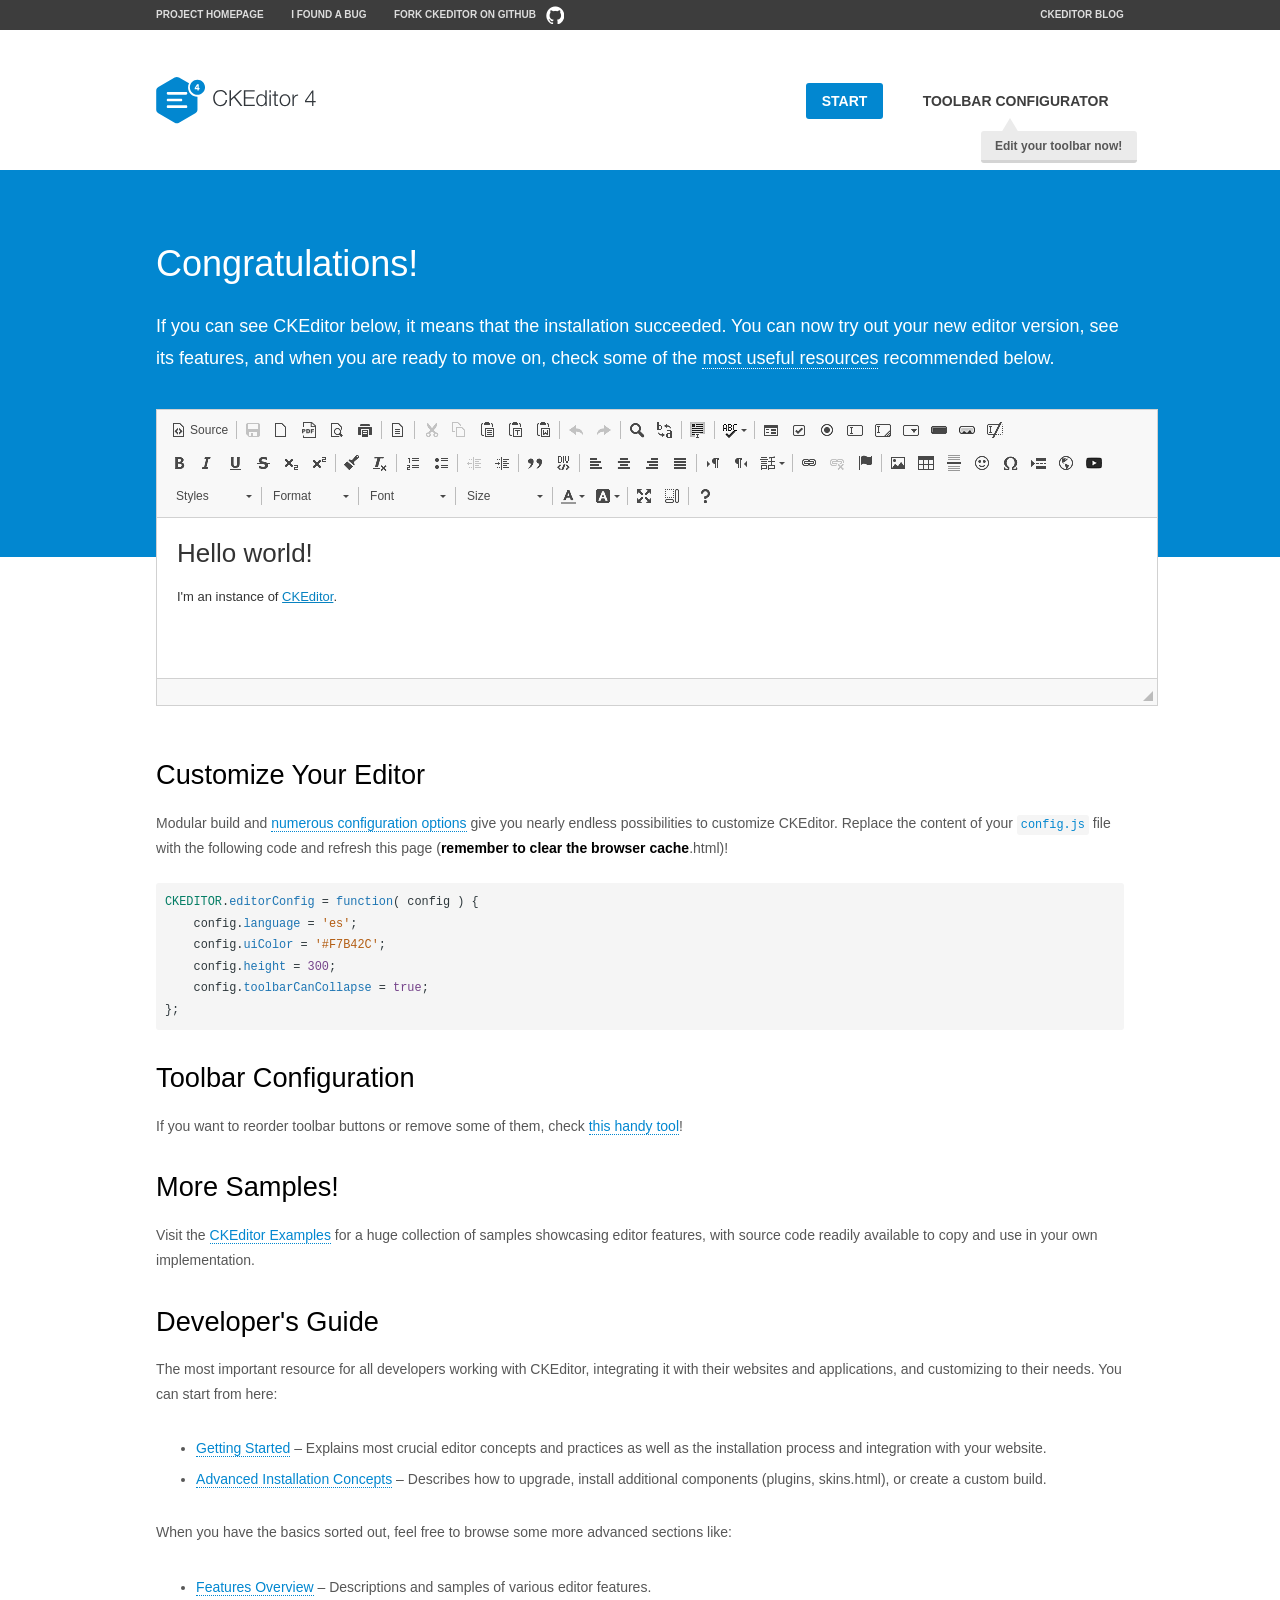
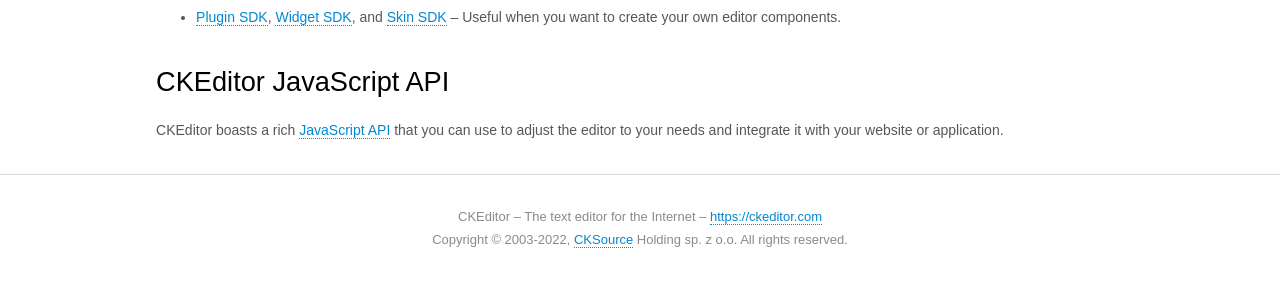
<file: Reviewers/src/main/webapp/resources/ckeditor/samples/index.html>
<!DOCTYPE html>
<!--
Copyright (c) 2003-2022, CKSource Holding sp. z o.o. All rights reserved.
For licensing, see LICENSE.md or https://ckeditor.com/legal/ckeditor-oss-license
-->
<html lang="en">
<head>
	<meta charset="utf-8">
	<title>CKEditor Sample</title>
	<script src="../ckeditor.js"></script>
	<script src="js/sample.js"></script>
	<link rel="stylesheet" href="css/samples.css">
	<link rel="stylesheet" href="toolbarconfigurator/lib/codemirror/neo.css">
	<meta name="viewport" content="width=device-width,initial-scale=1">
	<meta name="description" content="Try the latest sample of CKEditor 4 and learn more about customizing your WYSIWYG editor with endless possibilities.">
</head>
<body id="main">

<nav class="navigation-a">
	<div class="grid-container">
		<ul class="navigation-a-left grid-width-70">
			<li><a href="https://ckeditor.com/ckeditor-4/">Project Homepage</a></li>
			<li><a href="https://github.com/ckeditor/ckeditor4/issues">I found a bug</a></li>
			<li><a href="https://github.com/ckeditor/ckeditor4" class="icon-pos-right icon-navigation-a-github">Fork CKEditor on GitHub</a></li>
		</ul>
		<ul class="navigation-a-right grid-width-30">
			<li><a href="https://ckeditor.com/blog/">CKEditor Blog</a></li>
		</ul>
	</div>
</nav>

<header class="header-a">
	<div class="grid-container">
		<h1 class="header-a-logo grid-width-30">
			<a href="index.html"><img src="img/logo.svg" onerror="this.src='img/logo.png'; this.onerror=null;" alt="CKEditor Sample"></a>
		</h1>

		<nav class="navigation-b grid-width-70">
			<ul>
				<li><a href="index.html" class="button-a button-a-background">Start</a></li>
				<li><a href="toolbarconfigurator/index.html" class="button-a">Toolbar configurator <span class="balloon-a balloon-a-nw">Edit your toolbar now!</span></a></li>
			</ul>
		</nav>
	</div>
</header>

<main>
	<div class="adjoined-top">
		<div class="grid-container">
			<div class="content grid-width-100">
				<h1>Congratulations!</h1>
				<p>
					If you can see CKEditor below, it means that the installation succeeded.
					You can now try out your new editor version, see its features, and when you are ready to move on, check some of the <a href="#sample-customize">most useful resources</a> recommended below.
				</p>
			</div>
		</div>
	</div>
	<div class="adjoined-bottom">
		<div class="grid-container">
			<div class="grid-width-100">
				<div id="editor">
					<h1>Hello world!</h1>
					<p>I'm an instance of <a href="https://ckeditor.com">CKEditor</a>.</p>
				</div>
			</div>
		</div>
	</div>

	<div class="grid-container">
		<div class="content grid-width-100">
			<section id="sample-customize">
				<h2>Customize Your Editor</h2>
				<p>Modular build and <a href="https://ckeditor.com/docs/ckeditor4/latest/guide/dev_configuration.html">numerous configuration options</a> give you nearly endless possibilities to customize CKEditor. Replace the content of your <code><a href="../config.js">config.js</a></code> file with the following code and refresh this page (<strong>remember to clear the browser cache</strong>.html)!</p>
		<pre class="cm-s-neo CodeMirror"><code><span style="padding-right: 0.1px;"><span class="cm-variable">CKEDITOR</span>.<span class="cm-property">editorConfig</span> <span class="cm-operator">=</span> <span class="cm-keyword">function</span>( <span class="cm-def">config</span> ) {</span>
<span style="padding-right: 0.1px;"><span class="cm-tab">	</span><span class="cm-variable-2">config</span>.<span class="cm-property">language</span> <span class="cm-operator">=</span> <span class="cm-string">'es'</span>;</span>
<span style="padding-right: 0.1px;"><span class="cm-tab">	</span><span class="cm-variable-2">config</span>.<span class="cm-property">uiColor</span> <span class="cm-operator">=</span> <span class="cm-string">'#F7B42C'</span>;</span>
<span style="padding-right: 0.1px;"><span class="cm-tab">	</span><span class="cm-variable-2">config</span>.<span class="cm-property">height</span> <span class="cm-operator">=</span> <span class="cm-number">300</span>;</span>
<span style="padding-right: 0.1px;"><span class="cm-tab">	</span><span class="cm-variable-2">config</span>.<span class="cm-property">toolbarCanCollapse</span> <span class="cm-operator">=</span> <span class="cm-atom">true</span>;</span>
<span style="padding-right: 0.1px;">};</span></code></pre>
			</section>

			<section>
				<h2>Toolbar Configuration</h2>
				<p>If you want to reorder toolbar buttons or remove some of them, check <a href="toolbarconfigurator/index.html">this handy tool</a>!</p>
			</section>

			<section>
				<h2>More Samples!</h2>
				<p>Visit the <a href="https://ckeditor.com/docs/ckeditor4/latest/examples/index.html">CKEditor Examples</a> for a huge collection of samples showcasing editor features, with source code readily available to copy and use in your own implementation.</p>
			</section>

			<section>
				<h2>Developer's Guide</h2>
				<p>The most important resource for all developers working with CKEditor, integrating it with their websites and applications, and customizing to their needs. You can start from here:</p>
				<ul>
					<li><a href="https://ckeditor.com/docs/ckeditor4/latest/guide/dev_installation.html">Getting Started</a> &ndash; Explains most crucial editor concepts and practices as well as the installation process and integration with your website.</li>
					<li><a href="https://ckeditor.com/docs/ckeditor4/latest/guide/dev_advanced_installation.html">Advanced Installation Concepts</a> &ndash; Describes how to upgrade, install additional components (plugins, skins.html), or create a custom build.</li>
				</ul>
					<p>When you have the basics sorted out, feel free to browse some more advanced sections like:</p>
				<ul>
					<li><a href="https://ckeditor.com/docs/ckeditor4/latest/features/index.html">Features Overview</a> &ndash; Descriptions and samples of various editor features.</li>
					<li><a href="https://ckeditor.com/docs/ckeditor4/latest/guide/plugin_sdk_intro.html">Plugin SDK</a>, <a href="https://ckeditor.com/docs/ckeditor4/latest/guide/widget_sdk_intro.html">Widget SDK</a>, and <a href="https://ckeditor.com/docs/ckeditor4/latest/guide/skin_sdk_intro.html">Skin SDK</a> &ndash; Useful when you want to create your own editor components.</li>
				</ul>
			</section>

			<section>
				<h2>CKEditor JavaScript API</h2>
				<p>CKEditor boasts a rich <a href="https://ckeditor.com/docs/ckeditor4/latest/api/index.html">JavaScript API</a> that you can use to adjust the editor to your needs and integrate it with your website or application.</p>
			</section>
		</div>
	</div>
</main>

<footer class="footer-a grid-container">
	<div class="grid-container">
		<p class="grid-width-100">
			CKEditor &ndash; The text editor for the Internet &ndash; <a class="samples" href="https://ckeditor.com/">https://ckeditor.com</a>
		</p>
		<p class="grid-width-100" id="copy">
			Copyright &copy; 2003-2022, <a class="samples" href="https://cksource.com/">CKSource</a> Holding sp. z o.o. All rights reserved.
		</p>
	</div>
</footer>
<script>
	initSample();

	// 글쓰기 editor 및 사진 업로드 기능
	
		CKEDITOR.replace('content',
		{filebrowserUploadUrl: '${pageContext.request.contextPath }/fileupload.do',
			
			
		});
		
	</script>


</body>
</html>
</file>
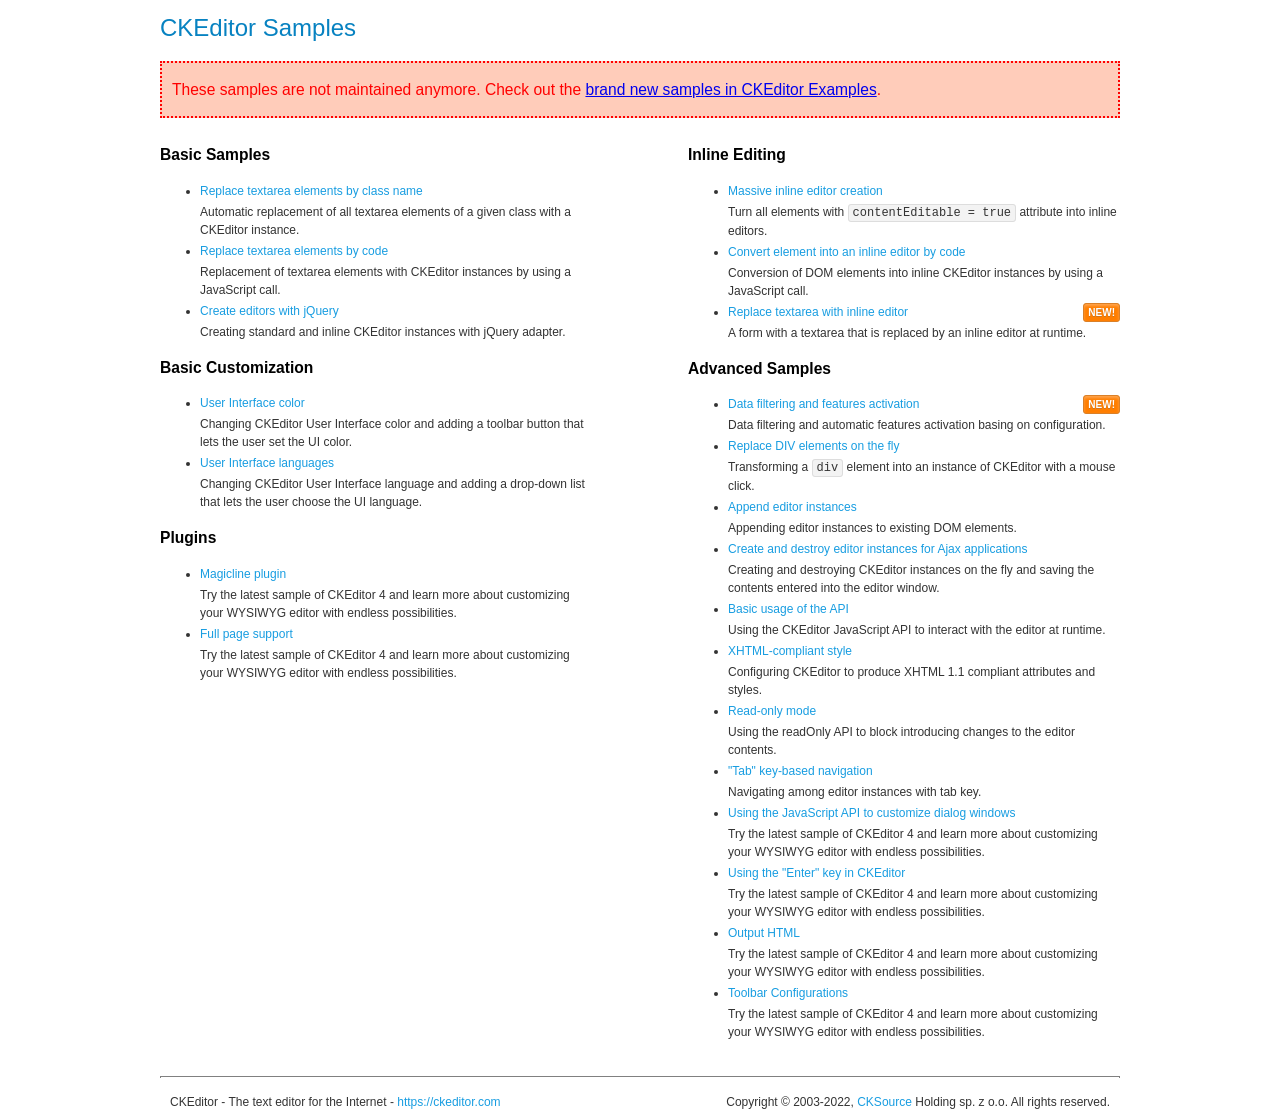
<file: Reviewers/src/main/webapp/resources/ckeditor/samples/old/index.html>
<!DOCTYPE html>
<!--
Copyright (c) 2003-2022, CKSource Holding sp. z o.o. All rights reserved.
For licensing, see LICENSE.md or https://ckeditor.com/legal/ckeditor-oss-license
-->
<html lang="en">
<head>
	<meta charset="utf-8">
	<title>CKEditor Samples</title>
	<link rel="stylesheet" href="sample.css">
	<meta name="description" content="Try the latest sample of CKEditor 4 and learn more about customizing your WYSIWYG editor with endless possibilities.">
</head>
<body>
	<h1 class="samples">
		CKEditor Samples
	</h1>
	<div class="warning deprecated">
		These samples are not maintained anymore. Check out the <a href="https://ckeditor.com/docs/ckeditor4/latest/examples/index.html">brand new samples in CKEditor Examples</a>.
	</div>
	<div class="twoColumns">
		<div class="twoColumnsLeft">
			<h2 class="samples">
				Basic Samples
			</h2>
			<dl class="samples">
				<dt><a class="samples" href="replacebyclass.html">Replace textarea elements by class name</a></dt>
				<dd>Automatic replacement of all textarea elements of a given class with a CKEditor instance.</dd>

				<dt><a class="samples" href="replacebycode.html">Replace textarea elements by code</a></dt>
				<dd>Replacement of textarea elements with CKEditor instances by using a JavaScript call.</dd>

				<dt><a class="samples" href="jquery.html">Create editors with jQuery</a></dt>
				<dd>Creating standard and inline CKEditor instances with jQuery adapter.</dd>
			</dl>

			<h2 class="samples">
				Basic Customization
			</h2>
			<dl class="samples">
				<dt><a class="samples" href="uicolor.html">User Interface color</a></dt>
				<dd>Changing CKEditor User Interface color and adding a toolbar button that lets the user set the UI color.</dd>

				<dt><a class="samples" href="uilanguages.html">User Interface languages</a></dt>
				<dd>Changing CKEditor User Interface language and adding a drop-down list that lets the user choose the UI language.</dd>
			</dl>


			<h2 class="samples">Plugins</h2>
<dl class="samples">
<dt><a class="samples" href="magicline/magicline.html">Magicline plugin</a></dt>
<dd>Try the latest sample of CKEditor 4 and learn more about customizing your WYSIWYG editor with endless possibilities.</dd>

<dt><a class="samples" href="wysiwygarea/fullpage.html">Full page support</a></dt>
<dd>Try the latest sample of CKEditor 4 and learn more about customizing your WYSIWYG editor with endless possibilities.</dd>
</dl>
		</div>
		<div class="twoColumnsRight">
			<h2 class="samples">
				Inline Editing
			</h2>
			<dl class="samples">
				<dt><a class="samples" href="inlineall.html">Massive inline editor creation</a></dt>
				<dd>Turn all elements with <code>contentEditable = true</code> attribute into inline editors.</dd>

				<dt><a class="samples" href="inlinebycode.html">Convert element into an inline editor by code</a></dt>
				<dd>Conversion of DOM elements into inline CKEditor instances by using a JavaScript call.</dd>

				<dt><a class="samples" href="inlinetextarea.html">Replace textarea with inline editor</a> <span class="new">New!</span></dt>
				<dd>A form with a textarea that is replaced by an inline editor at runtime.</dd>

				
			</dl>

			<h2 class="samples">
				Advanced Samples
			</h2>
			<dl class="samples">
				<dt><a class="samples" href="datafiltering.html">Data filtering and features activation</a> <span class="new">New!</span></dt>
				<dd>Data filtering and automatic features activation basing on configuration.</dd>

				<dt><a class="samples" href="divreplace.html">Replace DIV elements on the fly</a></dt>
				<dd>Transforming a <code>div</code> element into an instance of CKEditor with a mouse click.</dd>

				<dt><a class="samples" href="appendto.html">Append editor instances</a></dt>
				<dd>Appending editor instances to existing DOM elements.</dd>

				<dt><a class="samples" href="ajax.html">Create and destroy editor instances for Ajax applications</a></dt>
				<dd>Creating and destroying CKEditor instances on the fly and saving the contents entered into the editor window.</dd>

				<dt><a class="samples" href="api.html">Basic usage of the API</a></dt>
				<dd>Using the CKEditor JavaScript API to interact with the editor at runtime.</dd>

				<dt><a class="samples" href="xhtmlstyle.html">XHTML-compliant style</a></dt>
				<dd>Configuring CKEditor to produce XHTML 1.1 compliant attributes and styles.</dd>

				<dt><a class="samples" href="readonly.html">Read-only mode</a></dt>
				<dd>Using the readOnly API to block introducing changes to the editor contents.</dd>

				<dt><a class="samples" href="tabindex.html">"Tab" key-based navigation</a></dt>
				<dd>Navigating among editor instances with tab key.</dd>


				
<dt><a class="samples" href="dialog/dialog.html">Using the JavaScript API to customize dialog windows</a></dt>
<dd>Try the latest sample of CKEditor 4 and learn more about customizing your WYSIWYG editor with endless possibilities.</dd>

<dt><a class="samples" href="enterkey/enterkey.html">Using the &quot;Enter&quot; key in CKEditor</a></dt>
<dd>Try the latest sample of CKEditor 4 and learn more about customizing your WYSIWYG editor with endless possibilities.</dd>

<dt><a class="samples" href="htmlwriter/outputhtml.html">Output HTML</a></dt>
<dd>Try the latest sample of CKEditor 4 and learn more about customizing your WYSIWYG editor with endless possibilities.</dd>

<dt><a class="samples" href="toolbar/toolbar.html">Toolbar Configurations</a></dt>
<dd>Try the latest sample of CKEditor 4 and learn more about customizing your WYSIWYG editor with endless possibilities.</dd>

			</dl>
		</div>
	</div>
	<div id="footer">
		<hr>
		<p>
			CKEditor - The text editor for the Internet - <a class="samples" href="https://ckeditor.com/">https://ckeditor.com</a>
		</p>
		<p id="copy">
			Copyright &copy; 2003-2022, <a class="samples" href="https://cksource.com/">CKSource</a> Holding sp. z o.o. All rights reserved.
		</p>
	</div>
</body>
</html>
</file>
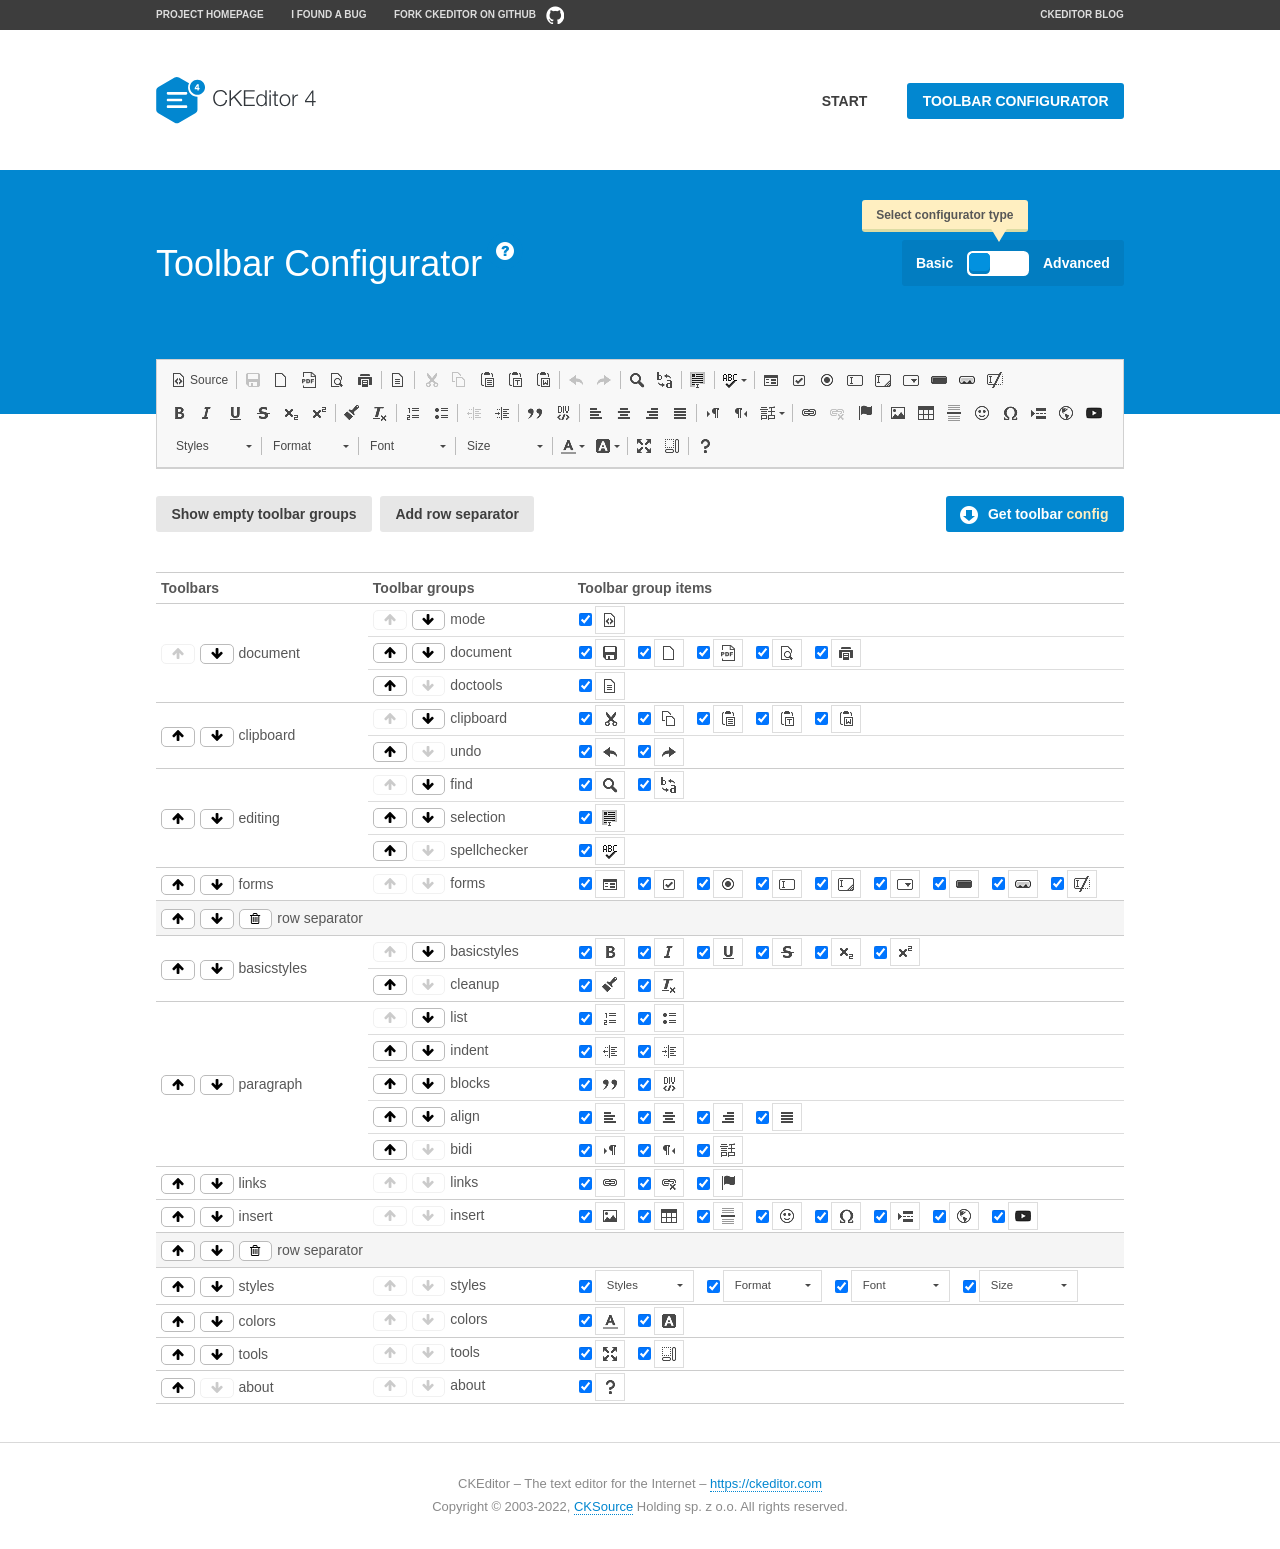
<file: Reviewers/src/main/webapp/resources/ckeditor/samples/toolbarconfigurator/index.html>
<!DOCTYPE html>
<!--
Copyright (c) 2003-2022, CKSource Holding sp. z o.o. All rights reserved.
For licensing, see LICENSE.md or https://ckeditor.com/legal/ckeditor-oss-license
-->
<!--[if IE 8]><html class="ie8"><![endif]-->
<!--[if gt IE 8]><html><![endif]-->
<!--[if !IE]><!--><html lang="en"><!--<![endif]-->
<head>
	<meta charset="utf-8">
	<title>Toolbar Configurator</title>
	<script src="../../ckeditor.js"></script>
	<script>
		if ( CKEDITOR.env.ie && CKEDITOR.env.version < 9 )
			CKEDITOR.tools.enableHtml5Elements( document );
	</script>
	<link rel="stylesheet" href="lib/codemirror/codemirror.css">
	<link rel="stylesheet" href="lib/codemirror/show-hint.css">
	<link rel="stylesheet" href="lib/codemirror/neo.css">
	<link rel="stylesheet" href="css/fontello.css">
	<link rel="stylesheet" href="../css/samples.css">
	<meta name="description" content="Try the latest sample of CKEditor 4 and learn more about customizing your WYSIWYG editor with endless possibilities.">
</head>
<body id="toolbar">

<nav class="navigation-a">
	<div class="grid-container">
		<ul class="navigation-a-left grid-width-70">
			<li><a href="https://ckeditor.com/ckeditor-4/">Project Homepage</a></li>
			<li><a href="https://github.com/ckeditor/ckeditor4/issues">I found a bug</a></li>
			<li><a href="https://github.com/ckeditor/ckeditor4" class="icon-pos-right icon-navigation-a-github">Fork CKEditor on GitHub</a></li>
		</ul>
		<ul class="navigation-a-right grid-width-30">
			<li><a href="https://ckeditor.com/blog/">CKEditor Blog</a></li>
		</ul>
	</div>
</nav>

<header class="header-a">
	<div class="grid-container">
		<h1 class="header-a-logo grid-width-30">
			<a href="../index.html"><img src="../img/logo.svg" onerror="this.src='../img/logo.png'; this.onerror=null;" alt="CKEditor Logo"></a>
		</h1>
		<nav class="navigation-b grid-width-70">
			<ul>
				<li><a href="../index.html"  class="button-a">Start</a></li>
				<li><a href="index.html"  class="button-a button-a-background">Toolbar configurator</a></li>
			</ul>
		</nav>
	</div>
</header>

<main>
	<div class="adjoined-top">
		<div class="grid-container">
			<div class="content grid-width-100">
				<div class="grid-container-nested">
					<h1 class="grid-width-60">
						Toolbar Configurator
						<a href="#help-content" type="button" title="Configurator help" id="help" class="button-a button-a-background button-a-no-text icon-pos-left icon-question-mark">Help</a>
					</h1>

					<div class="grid-width-40 grid-switch-magic">
						<div class="switch">
							<span class="balloon-a balloon-a-se">Select configurator type</span>
							<input type="radio" name="radio" data-num="1" id="radio-basic" />
							<input type="radio" name="radio" data-num="2" id="radio-advanced" />
							<label data-for="1" for="radio-basic">Basic</label>
							<span class="switch-inner">
								<span class="handler"></span>
							</span>
							<label data-for="2" for="radio-advanced">Advanced</label>
						</div>
					</div>
				</div>
			</div>
		</div>
	</div>
	<div class="adjoined-bottom">
		<div class="grid-container">
			<div class="grid-width-100">
				<div class="editors-container">
					<div id="editor-basic"></div>
					<div id="editor-advanced"></div>
				</div>
			</div>
		</div>
	</div>

	<div class="grid-container configurator">
		<div class="content grid-width-100">
			<div class="configurator">
				<div>
					<div id="toolbarModifierWrapper"></div>
				</div>
			</div>
		</div>
	</div>

	<div id="help-content">
		<div class="grid-container">
			<div class="grid-width-100">
				<h2>What Am I Doing Here?</h2>

				<div class="grid-container grid-container-nested">
					<div class="basic">
						<div class="grid-width-50">
							<p>Arrange <a href="https://ckeditor.com/docs/ckeditor4/latest/api/CKEDITOR_config.html#cfg-toolbarGroups">toolbar groups</a>, toggle <a href="https://ckeditor.com/docs/ckeditor4/latest/api/CKEDITOR_config.html#cfg-removeButtons">button visibility</a> according to your needs and get your toolbar configuration.</p>
							<p>You can replace the content of the <a href="../../config.js"><code>config.js</code></a> file with the generated configuration. If you already set some configuration options you will need to merge both configurations.</p>
						</div>
						<div class="grid-width-50">
							<p>Read more about different ways of <a href="https://ckeditor.com/docs/ckeditor4/latest/guide/dev_configuration.html">setting configuration</a> and do not forget about <strong>clearing browser cache</strong>.</p>
							<p>Arranging toolbar groups is the recommended way of configuring the toolbar, but if you need more freedom you can use the <a href="#advanced">advanced configurator</a>.</p>
						</div>
					</div>
					<div class="advanced" style="display: none;">
						<div class="grid-width-50">
							<p>With this code editor you can edit your <a href="https://ckeditor.com/docs/ckeditor4/latest/api/CKEDITOR_config.html#cfg-toolbar">toolbar configuration</a> live.</p>
							<p>You can replace the content of the <a href="../../config.js"><code>config.js</code></a> file with the generated configuration. If you already set some configuration options you will need to merge both configurations.</p>
						</div>
						<div class="grid-width-50">
							<p>Read more about different ways of <a href="https://ckeditor.com/docs/ckeditor4/latest/guide/dev_configuration.html">setting configuration</a> and do not forget about <strong>clearing browser cache</strong>.</p>
						</div>
					</div>
				</div>

				<p class="grid-container grid-container-nested">
					<button type="button" class="help-content-close grid-width-100 button-a button-a-background">Got it. Let's play!</button>
				</p>
			</div>
		</div>
	</div>
</main>

<footer class="footer-a grid-container">
	<p class="grid-width-100">
		CKEditor &ndash; The text editor for the Internet &ndash; <a class="samples" href="https://ckeditor.com/">https://ckeditor.com</a>
	</p>
	<p class="grid-width-100" id="copy">
		Copyright &copy; 2003-2022, <a class="samples" href="https://cksource.com/">CKSource</a> Holding sp. z o.o. All rights reserved.
	</p>
</footer>

<script src="lib/codemirror/codemirror.js"></script>
<script src="lib/codemirror/javascript.js"></script>
<script src="lib/codemirror/show-hint.js"></script>

<script src="js/fulltoolbareditor.js"></script>
<script src="js/abstracttoolbarmodifier.js"></script>
<script src="js/toolbarmodifier.js"></script>
<script src="js/toolbartextmodifier.js"></script>
<script src="../js/sf.js"></script>

<script>
	( function() {
		'use strict';

		var mode = ( window.location.hash.substr( 1 ) === 'advanced' ) ? 'advanced' : 'basic',
			configuratorSection = CKEDITOR.document.findOne( 'main > .grid-container.configurator' ),
			basicInstruction = CKEDITOR.document.findOne( '#help-content .basic' ),
			advancedInstruction = CKEDITOR.document.findOne( '#help-content .advanced' ),

			// Configurator mode switcher.
			modeSwitchBasic = CKEDITOR.document.getById( 'radio-basic' ),
			modeSwitchAdvanced = CKEDITOR.document.getById( 'radio-advanced' );

		// Initial setup
		function updateSwitcher() {
			if ( mode === 'advanced' ) {
				modeSwitchAdvanced.$.checked = true;
			} else {
				modeSwitchBasic.$.checked = true;
			}
		}

		updateSwitcher();

		CKEDITOR.document.getWindow().on( 'hashchange', function( e ) {
			var hash = window.location.hash.substr( 1 );
			if ( !( hash === 'advanced' || hash === 'basic' ) ) {
				return;
			}
			mode = hash;
			onToolbarsDone( mode );
		} );

		CKEDITOR.document.getWindow().on( 'resize', function() {
			updateToolbar( ( mode === 'basic' ? toolbarModifier : toolbarTextModifier )[ 'editorInstance' ] );
		} );

		function onRefresh( modifier ) {
			modifier = modifier || this;

			if ( mode === 'basic' && modifier instanceof ToolbarConfigurator.ToolbarTextModifier ) {
				return;
			}

			// CodeMirror container becomes visible, so we need to refresh and to avoid rendering problems.
			if ( mode === 'advanced' && modifier instanceof ToolbarConfigurator.ToolbarTextModifier ) {
				modifier.codeContainer.refresh();
			}

			updateToolbar( modifier.editorInstance );
		}

		function updateToolbar( editor ) {
			var editorContainer = editor.container;

			// Not always editor is loaded.
			if ( !editorContainer ) {
				return;
			}

			var displayStyle = editorContainer.getStyle( 'display' );

			editorContainer.setStyle( 'display', 'block' );

			var newHeight = editorContainer.getSize( 'height' );

			var newMarginTop = parseInt( editorContainer.getComputedStyle( 'margin-top' ), 10 );
			newMarginTop = ( isNaN( newMarginTop ) ? 0 : Number( newMarginTop ) );

			var newMarginBottom = parseInt( editorContainer.getComputedStyle( 'margin-bottom' ), 10 );
			newMarginBottom = ( isNaN( newMarginBottom ) ? 0 : Number( newMarginBottom ) );

			var result = newHeight + newMarginTop + newMarginBottom;

			editorContainer.setStyle( 'display', displayStyle );

			editor.container.getAscendant( 'div' ).setStyle( 'height', result + 'px' );
		}

		var toolbarModifier = new ToolbarConfigurator.ToolbarModifier( 'editor-basic' );

		var done = 0;
		toolbarModifier.init( onToolbarInit );
		toolbarModifier.onRefresh = onRefresh;

		CKEDITOR.document.getById( 'toolbarModifierWrapper' ).append( toolbarModifier.mainContainer );

		var toolbarTextModifier = new ToolbarConfigurator.ToolbarTextModifier( 'editor-advanced' );
		toolbarTextModifier.init( onToolbarInit );
		toolbarTextModifier.onRefresh = onRefresh;

		function onToolbarInit() {
			if ( ++done === 2 ) {
				onToolbarsDone();

				positionSticky.watch( CKEDITOR.document.findOne( '.toolbar' ), function() {
					return mode === 'advanced';
				} );
			}
		}

		function onToolbarsDone() {
			if ( mode === 'basic' ) {
				toggleModeBasic( false );
			} else {
				toggleModeAdvanced( false );
			}

			updateSwitcher();

			setTimeout( function() {
				CKEDITOR.document.findOne( '.editors-container' ).addClass( 'active' );
				CKEDITOR.document.findOne( '#toolbarModifierWrapper' ).addClass( 'active' );
			}, 200 );
		}

		CKEDITOR.document.getById( 'toolbarModifierWrapper' ).append( toolbarTextModifier.mainContainer );

		function toogleModeSwitch( onElement, offElement, onModifier, offModifier ) {
			onElement.addClass( 'fancy-button-active' );
			offElement.removeClass( 'fancy-button-active' );

			onModifier.showUI();
			offModifier.hideUI();
		}

		function toggleModeBasic( callOnRefresh ) {
			callOnRefresh = ( callOnRefresh !== false );
			mode = 'basic';
			window.location.hash = '#basic';
			toogleModeSwitch( modeSwitchBasic, modeSwitchAdvanced, toolbarModifier, toolbarTextModifier );

			configuratorSection.removeClass( 'freed-width' );
			basicInstruction.show();
			advancedInstruction.hide();

			callOnRefresh && onRefresh( toolbarModifier );
		}

		function toggleModeAdvanced( callOnRefresh ) {
			callOnRefresh = ( callOnRefresh !== false );
			mode = 'advanced';
			window.location.hash = '#advanced';
			toogleModeSwitch( modeSwitchAdvanced, modeSwitchBasic, toolbarTextModifier, toolbarModifier );

			configuratorSection.addClass( 'freed-width' );
			advancedInstruction.show();
			basicInstruction.hide();

			callOnRefresh && onRefresh( toolbarTextModifier );
		}

		modeSwitchBasic.on( 'click', toggleModeBasic );
		modeSwitchAdvanced.on( 'click', toggleModeAdvanced );

		//
		// Position:sticky for the toolbar.
		//

		// Will make elements behave like they were styled with position:sticky.
		var positionSticky = {
			// Store object: {
			// 		element: CKEDITOR.dom.element, // Element which will float.
			// 		placeholder: CKEDITOR.dom.element, // Placeholder which is place to prevent page bounce.
			// 		isFixed: boolean // Whether element float now.
			// }
			watched: [],

			active: [],

			staticContainer: null,

			init: function() {
				var element = CKEDITOR.dom.element.createFromHtml(
					'<div class="staticContainer">' +
						'<div class="grid-container" >' +
							'<div class="grid-width-100">' +
								'<div class="inner"></div>' +
							'</div>' +
						'</div>' +
					'</div>' );

				this.staticContainer = element.findOne( '.inner' );

				CKEDITOR.document.getBody().append( element );
			},

			watch: function( element, preventFunc ) {
				this.watched.push( {
					element: element,
					placeholder: new CKEDITOR.dom.element( 'div' ),
					isFixed: false,
					preventFunc: preventFunc
				} );
			},

			checkAll: function() {
				for ( var i = 0; i < this.watched.length; i++ ) {
					this.check( this.watched[ i ] );
				}
			},

			check: function( element ) {
				var isFixed = element.isFixed;
				var shouldBeFixed = this.shouldBeFixed( element );

				// Nothing to be done.
				if ( isFixed === shouldBeFixed ) {
					return;
				}

				var placeholder = element.placeholder;

				if ( isFixed ) {
					// Unfixing.

					element.element.insertBefore( placeholder );
					placeholder.remove();

					element.element.removeStyle( 'margin' );

					this.active.splice( CKEDITOR.tools.indexOf( this.active, element ), 1 );

				} else {
					// Fixing.
					placeholder.setStyle( 'width', element.element.getSize( 'width' ) + 'px' );
					placeholder.setStyle( 'height', element.element.getSize( 'height' ) + 'px' );
					placeholder.setStyle( 'margin-bottom', element.element.getComputedStyle( 'margin-bottom' ) );
					placeholder.setStyle( 'display', element.element.getComputedStyle( 'display' ) );
					placeholder.insertAfter( element.element );

					this.staticContainer.append( element.element );

					this.active.push( element );
				}

				element.isFixed = !element.isFixed;
			},

			shouldBeFixed: function( element ) {
				if ( element.preventFunc && element.preventFunc() ) {
					return false;
				}

				// If element is already fixed we are checking it's placeholder.
				var related = ( element.isFixed ? element.placeholder : element.element ),
					clientRect = related.$.getBoundingClientRect(),
					staticHeight = this.staticContainer.getSize('height' ),
					elemHeight = element.element.getSize( 'height' );

				if ( element.isFixed ) {
					return ( clientRect.top + elemHeight < staticHeight );
				} else {
					return ( clientRect.top < staticHeight );
				}
			}
		};

		positionSticky.init();

		CKEDITOR.document.getWindow().on( 'scroll',
			CKEDITOR.tools.eventsBuffer( 100, positionSticky.checkAll, positionSticky ).input
		);

		// Make the toolbar sticky.
		positionSticky.watch( CKEDITOR.document.findOne( '.editors-container' ) );

		// Help button and help-content.
		( function() {
			var helpButton = CKEDITOR.document.getById( 'help' ),
				helpContent = CKEDITOR.document.getById( 'help-content' );

			// Don't show help button on IE8 because it's unsupported by Pico Modal.
			if ( CKEDITOR.env.ie && CKEDITOR.env.version == 8 ) {
				helpButton.hide();
			} else {
				// Display help modal when the button is clicked.
				helpButton.on( 'click', function( evt ) {
					SF.modal( {
						// Clone modal content from DOM.
						content: helpContent.getHtml(),

						afterCreate: function( modal ) {
							// Enable modal content button to close the modal.
							new CKEDITOR.dom.element( modal.modalElem() ).findOne( '.help-content-close' ).once( 'click', modal.close );
						}
					} ).show();
				} );
			}
		} )();
	} )();
</script>
</body>
</html>
</file>
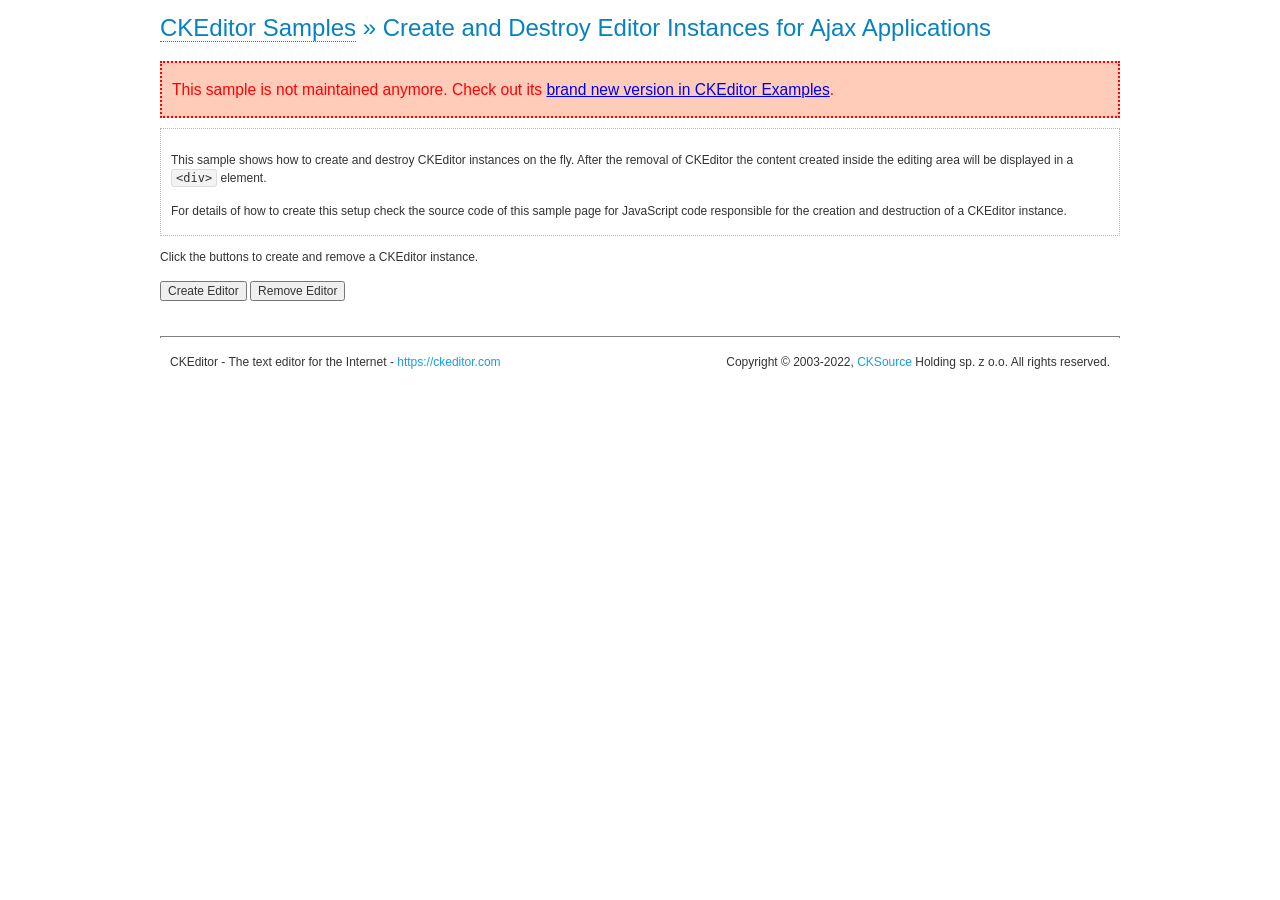
<file: Reviewers/src/main/webapp/resources/ckeditor/samples/old/ajax.html>
<!DOCTYPE html>
<!--
Copyright (c) 2003-2022, CKSource Holding sp. z o.o. All rights reserved.
For licensing, see LICENSE.md or https://ckeditor.com/legal/ckeditor-oss-license
-->
<html lang="en">
<head>
	<meta charset="utf-8">
	<title>Ajax &mdash; CKEditor Sample</title>
	<script src="../../ckeditor.js"></script>
	<link rel="stylesheet" href="sample.css">
	<meta name="description" content="Try the latest sample of CKEditor 4 and learn more about customizing your WYSIWYG editor with endless possibilities.">
	<script>

		var editor, html = '';

		function createEditor() {
			if ( editor )
				return;

			// Create a new editor inside the <div id="editor">, setting its value to html
			var config = {};
			editor = CKEDITOR.appendTo( 'editor', config, html );
		}

		function removeEditor() {
			if ( !editor )
				return;

			// Retrieve the editor contents. In an Ajax application, this data would be
			// sent to the server or used in any other way.
			document.getElementById( 'editorcontents' ).innerHTML = html = editor.getData();
			document.getElementById( 'contents' ).style.display = '';

			// Destroy the editor.
			editor.destroy();
			editor = null;
		}

	</script>
</head>
<body>
	<h1 class="samples">
		<a href="index.html">CKEditor Samples</a> &raquo; Create and Destroy Editor Instances for Ajax Applications
	</h1>
	<div class="warning deprecated">
		This sample is not maintained anymore. Check out its <a href="https://ckeditor.com/docs/ckeditor4/latest/examples/saveajax.html">brand new version in CKEditor Examples</a>.
	</div>
	<div class="description">
		<p>
			This sample shows how to create and destroy CKEditor instances on the fly. After the removal of CKEditor the content created inside the editing
			area will be displayed in a <code>&lt;div&gt;</code> element.
		</p>
		<p>
			For details of how to create this setup check the source code of this sample page
			for JavaScript code responsible for the creation and destruction of a CKEditor instance.
		</p>
	</div>
	<p>Click the buttons to create and remove a CKEditor instance.</p>
	<p>
		<input onclick="createEditor();" type="button" value="Create Editor">
		<input onclick="removeEditor();" type="button" value="Remove Editor">
	</p>
	<!-- This div will hold the editor. -->
	<div id="editor">
	</div>
	<div id="contents" style="display: none">
		<p>
			Edited Contents:
		</p>
		<!-- This div will be used to display the editor contents. -->
		<div id="editorcontents">
		</div>
	</div>
	<div id="footer">
		<hr>
		<p>
			CKEditor - The text editor for the Internet - <a class="samples" href="https://ckeditor.com/">https://ckeditor.com</a>
		</p>
		<p id="copy">
			Copyright &copy; 2003-2022, <a class="samples" href="https://cksource.com/">CKSource</a> Holding sp. z o.o. All rights reserved.
		</p>
	</div>
</body>
</html>
</file>
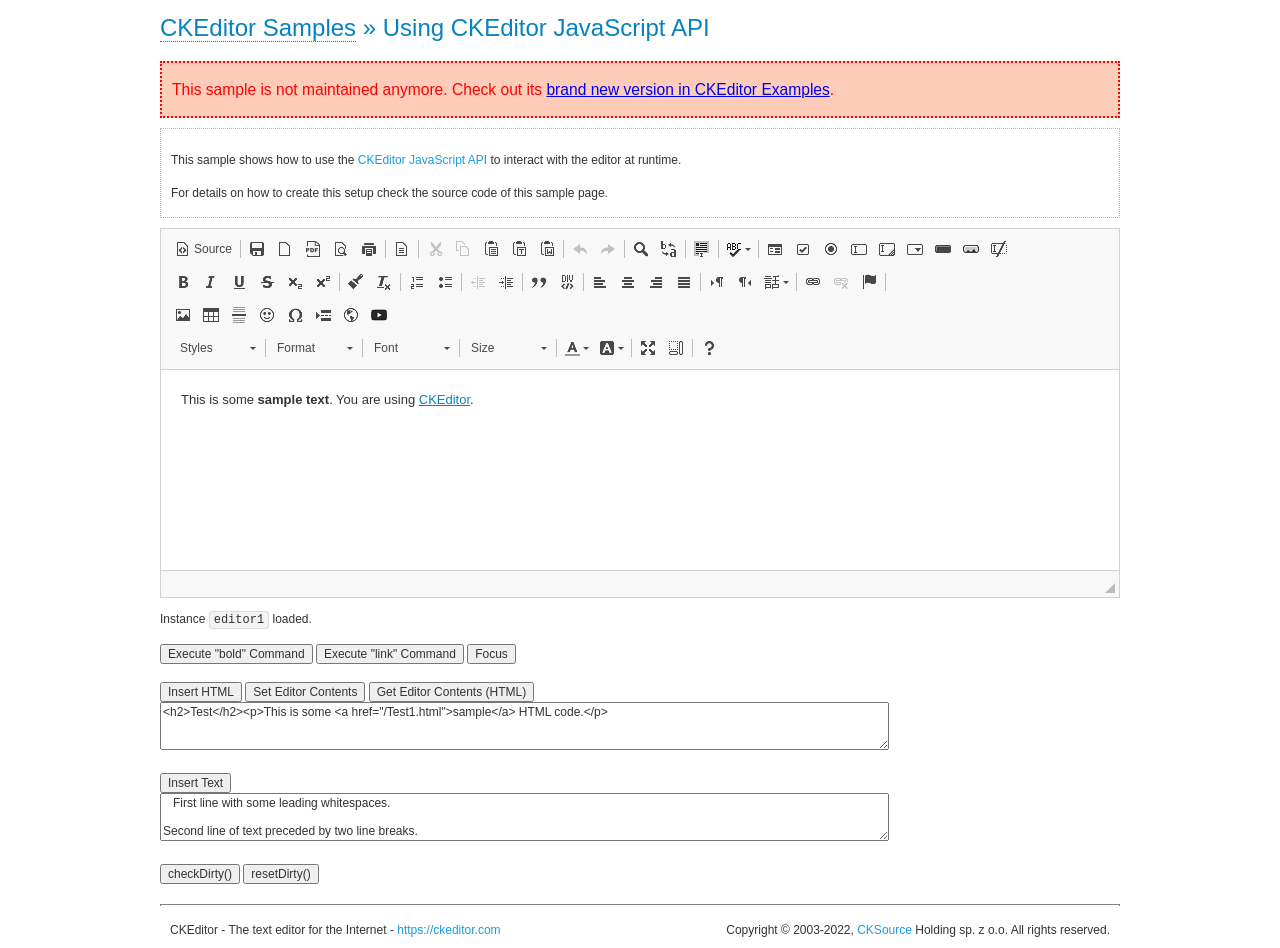
<file: Reviewers/src/main/webapp/resources/ckeditor/samples/old/api.html>
<!DOCTYPE html>
<!--
Copyright (c) 2003-2022, CKSource Holding sp. z o.o. All rights reserved.
For licensing, see LICENSE.md or https://ckeditor.com/legal/ckeditor-oss-license
-->
<html lang="en">
<head>
	<meta charset="utf-8">
	<title>API Usage &mdash; CKEditor Sample</title>
	<script src="../../ckeditor.js"></script>
	<link href="sample.css" rel="stylesheet">
	<meta name="description" content="Try the latest sample of CKEditor 4 and learn more about customizing your WYSIWYG editor with endless possibilities.">
	<script>

// The instanceReady event is fired, when an instance of CKEditor has finished
// its initialization.
CKEDITOR.on( 'instanceReady', function( ev ) {
	// Show the editor name and description in the browser status bar.
	document.getElementById( 'eMessage' ).innerHTML = 'Instance <code>' + ev.editor.name + '<\/code> loaded.';

	// Show this sample buttons.
	document.getElementById( 'eButtons' ).style.display = 'block';
});

function InsertHTML() {
	// Get the editor instance that we want to interact with.
	var editor = CKEDITOR.instances.editor1;
	var value = document.getElementById( 'htmlArea' ).value;

	// Check the active editing mode.
	if ( editor.mode == 'wysiwyg' )
	{
		// Insert HTML code.
		// https://ckeditor.com/docs/ckeditor4/latest/api/CKEDITOR_editor.html#method-insertHtml
		editor.insertHtml( value );
	}
	else
		alert( 'You must be in WYSIWYG mode!' );
}

function InsertText() {
	// Get the editor instance that we want to interact with.
	var editor = CKEDITOR.instances.editor1;
	var value = document.getElementById( 'txtArea' ).value;

	// Check the active editing mode.
	if ( editor.mode == 'wysiwyg' )
	{
		// Insert as plain text.
		// https://ckeditor.com/docs/ckeditor4/latest/api/CKEDITOR_editor.html#method-insertText
		editor.insertText( value );
	}
	else
		alert( 'You must be in WYSIWYG mode!' );
}

function SetContents() {
	// Get the editor instance that we want to interact with.
	var editor = CKEDITOR.instances.editor1;
	var value = document.getElementById( 'htmlArea' ).value;

	// Set editor contents (replace current contents).
	// https://ckeditor.com/docs/ckeditor4/latest/api/CKEDITOR_editor.html#method-setData
	editor.setData( value );
}

function GetContents() {
	// Get the editor instance that you want to interact with.
	var editor = CKEDITOR.instances.editor1;

	// Get editor contents
	// https://ckeditor.com/docs/ckeditor4/latest/api/CKEDITOR_editor.html#method-getData
	alert( editor.getData() );
}

function ExecuteCommand( commandName ) {
	// Get the editor instance that we want to interact with.
	var editor = CKEDITOR.instances.editor1;

	// Check the active editing mode.
	if ( editor.mode == 'wysiwyg' )
	{
		// Execute the command.
		// https://ckeditor.com/docs/ckeditor4/latest/api/CKEDITOR_editor.html#method-execCommand
		editor.execCommand( commandName );
	}
	else
		alert( 'You must be in WYSIWYG mode!' );
}

function CheckDirty() {
	// Get the editor instance that we want to interact with.
	var editor = CKEDITOR.instances.editor1;
	// Checks whether the current editor contents present changes when compared
	// to the contents loaded into the editor at startup
	// https://ckeditor.com/docs/ckeditor4/latest/api/CKEDITOR_editor.html#method-checkDirty
	alert( editor.checkDirty() );
}

function ResetDirty() {
	// Get the editor instance that we want to interact with.
	var editor = CKEDITOR.instances.editor1;
	// Resets the "dirty state" of the editor (see CheckDirty())
	// https://ckeditor.com/docs/ckeditor4/latest/api/CKEDITOR_editor.html#method-resetDirty
	editor.resetDirty();
	alert( 'The "IsDirty" status has been reset' );
}

function Focus() {
	CKEDITOR.instances.editor1.focus();
}

function onFocus() {
	document.getElementById( 'eMessage' ).innerHTML = '<b>' + this.name + ' is focused </b>';
}

function onBlur() {
	document.getElementById( 'eMessage' ).innerHTML = this.name + ' lost focus';
}

	</script>

</head>
<body>
	<h1 class="samples">
		<a href="index.html">CKEditor Samples</a> &raquo; Using CKEditor JavaScript API
	</h1>
	<div class="warning deprecated">
		This sample is not maintained anymore. Check out its <a href="https://ckeditor.com/docs/ckeditor4/latest/examples/api.html">brand new version in CKEditor Examples</a>.
	</div>
	<div class="description">
	<p>
		This sample shows how to use the
		<a class="samples" href="https://ckeditor.com/docs/ckeditor4/latest/api/CKEDITOR_editor.html">CKEditor JavaScript API</a>
		to interact with the editor at runtime.
	</p>
	<p>
		For details on how to create this setup check the source code of this sample page.
	</p>
	</div>

	<!-- This <div> holds alert messages to be display in the sample page. -->
	<div id="alerts">
		<noscript>
			<p>
				<strong>CKEditor requires JavaScript to run</strong>. In a browser with no JavaScript
				support, like yours, you should still see the contents (HTML data) and you should
				be able to edit it normally, without a rich editor interface.
			</p>
		</noscript>
	</div>
	<form action="../../../samples/sample_posteddata.php" method="post">
		<textarea cols="100" id="editor1" name="editor1" rows="10">&lt;p&gt;This is some &lt;strong&gt;sample text&lt;/strong&gt;. You are using &lt;a href="https://ckeditor.com/"&gt;CKEditor&lt;/a&gt;.&lt;/p&gt;</textarea>

		<script>
			// Replace the <textarea id="editor1"> with an CKEditor instance.
			CKEDITOR.replace( 'editor1', {
				on: {
					focus: onFocus,
					blur: onBlur,

					// Check for availability of corresponding plugins.
					pluginsLoaded: function( evt ) {
						var doc = CKEDITOR.document, ed = evt.editor;
						if ( !ed.getCommand( 'bold' ) )
							doc.getById( 'exec-bold' ).hide();
						if ( !ed.getCommand( 'link' ) )
							doc.getById( 'exec-link' ).hide();
					}
				}
			});
		</script>

		<p id="eMessage">
		</p>

		<div id="eButtons" style="display: none">
			<input id="exec-bold" onclick="ExecuteCommand('bold');" type="button" value="Execute &quot;bold&quot; Command">
			<input id="exec-link" onclick="ExecuteCommand('link');" type="button" value="Execute &quot;link&quot; Command">
			<input onclick="Focus();" type="button" value="Focus">
			<br><br>
			<input onclick="InsertHTML();" type="button" value="Insert HTML">
			<input onclick="SetContents();" type="button" value="Set Editor Contents">
			<input onclick="GetContents();" type="button" value="Get Editor Contents (HTML)">
			<br>
			<textarea cols="100" id="htmlArea" rows="3">&lt;h2&gt;Test&lt;/h2&gt;&lt;p&gt;This is some &lt;a href="/Test1.html"&gt;sample&lt;/a&gt; HTML code.&lt;/p&gt;</textarea>
			<br>
			<br>
			<input onclick="InsertText();" type="button" value="Insert Text">
			<br>
			<textarea cols="100" id="txtArea" rows="3">   First line with some leading whitespaces.

Second line of text preceded by two line breaks.</textarea>
			<br>
			<br>
			<input onclick="CheckDirty();" type="button" value="checkDirty()">
			<input onclick="ResetDirty();" type="button" value="resetDirty()">
		</div>
	</form>
	<div id="footer">
		<hr>
		<p>
			CKEditor - The text editor for the Internet - <a class="samples" href="https://ckeditor.com/">https://ckeditor.com</a>
		</p>
		<p id="copy">
			Copyright &copy; 2003-2022, <a class="samples" href="https://cksource.com/">CKSource</a> Holding sp. z o.o. All rights reserved.
		</p>
	</div>
</body>
</html>
</file>
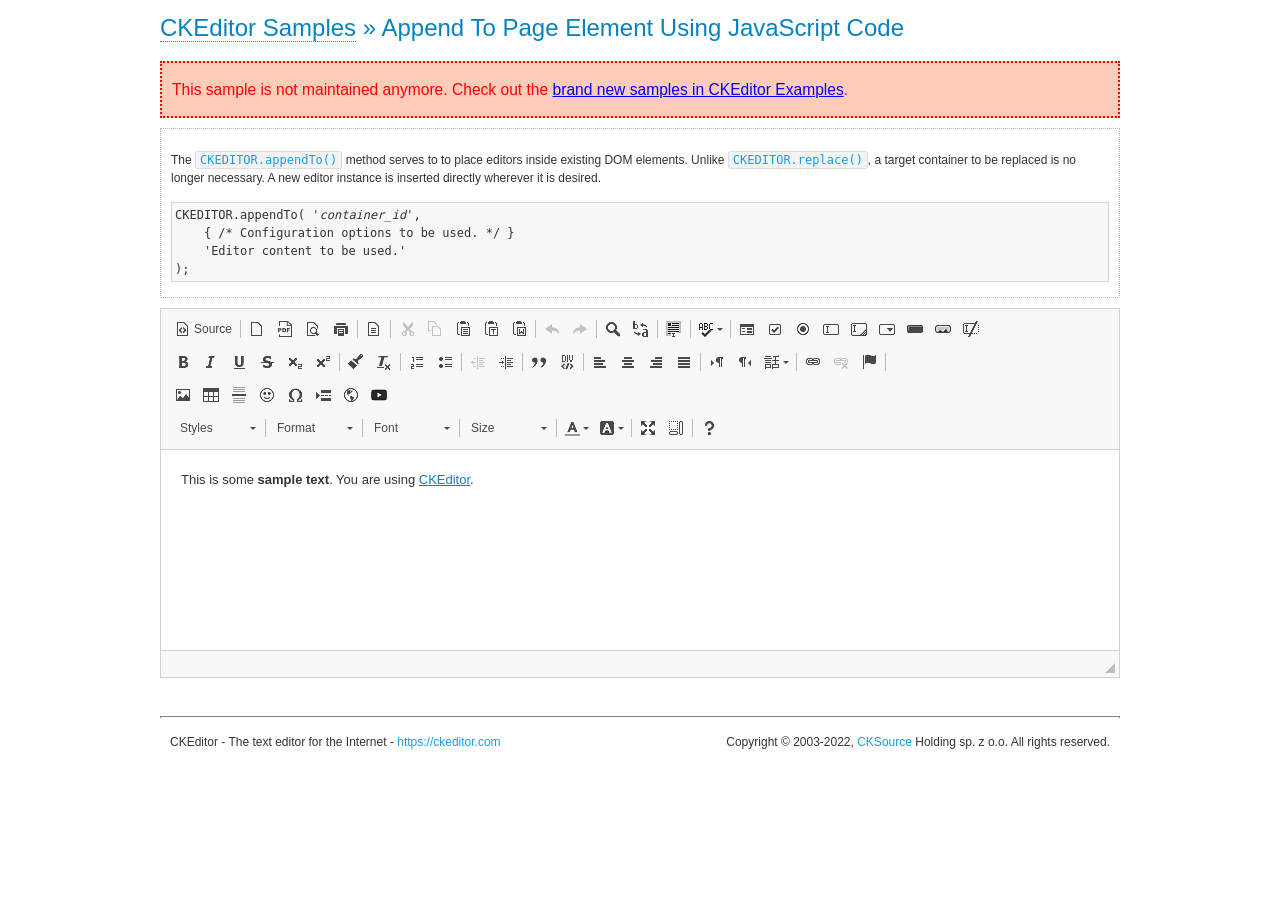
<file: Reviewers/src/main/webapp/resources/ckeditor/samples/old/appendto.html>
<!DOCTYPE html>
<!--
Copyright (c) 2003-2022, CKSource Holding sp. z o.o. All rights reserved.
For licensing, see LICENSE.md or https://ckeditor.com/legal/ckeditor-oss-license
-->
<html lang="en">
<head>
	<meta charset="utf-8">
	<title>Append To Page Element Using JavaScript Code &mdash; CKEditor Sample</title>
	<script src="../../ckeditor.js"></script>
	<link rel="stylesheet" href="sample.css">
	<meta name="description" content="Try the latest sample of CKEditor 4 and learn more about customizing your WYSIWYG editor with endless possibilities.">
</head>
<body>
	<h1 class="samples">
		<a href="index.html">CKEditor Samples</a> &raquo; Append To Page Element Using JavaScript Code
	</h1>
	<div class="warning deprecated">
		This sample is not maintained anymore. Check out the <a href="https://ckeditor.com/docs/ckeditor4/latest/examples/index.html">brand new samples in CKEditor Examples</a>.
	</div>
	<div id="section1">
		<div class="description">
			<p>
				The <code><a class="samples" href="https://ckeditor.com/docs/ckeditor4/latest/api/CKEDITOR.html#method-appendTo">CKEDITOR.appendTo()</a></code> method serves to to place editors inside existing DOM elements. Unlike <code><a class="samples" href="https://ckeditor.com/docs/ckeditor4/latest/api/CKEDITOR.html#method-replace">CKEDITOR.replace()</a></code>,
				a target container to be replaced is no longer necessary. A new editor
				instance is inserted directly wherever it is desired.
			</p>
<pre class="samples">CKEDITOR.appendTo( '<em>container_id</em>',
	{ /* Configuration options to be used. */ }
	'Editor content to be used.'
);</pre>
		</div>
		<script>

			// This call can be placed at any point after the
			// DOM element to append CKEditor to or inside the <head><script>
			// in a window.onload event handler.

			// Append a CKEditor instance using the default configuration and the
			// provided content to the <div> element of ID "section1".
			CKEDITOR.appendTo( 'section1',
				null,
				'<p>This is some <strong>sample text</strong>. You are using <a href="https://ckeditor.com/">CKEditor</a>.</p>'
			);

		</script>
	</div>
	<br>
	<div id="footer">
		<hr>
		<p>
			CKEditor - The text editor for the Internet - <a class="samples" href="https://ckeditor.com/">https://ckeditor.com</a>
		</p>
		<p id="copy">
			Copyright &copy; 2003-2022, <a class="samples" href="https://cksource.com/">CKSource</a> Holding sp. z o.o. All rights reserved.
		</p>
	</div>
</body>
</html>
</file>
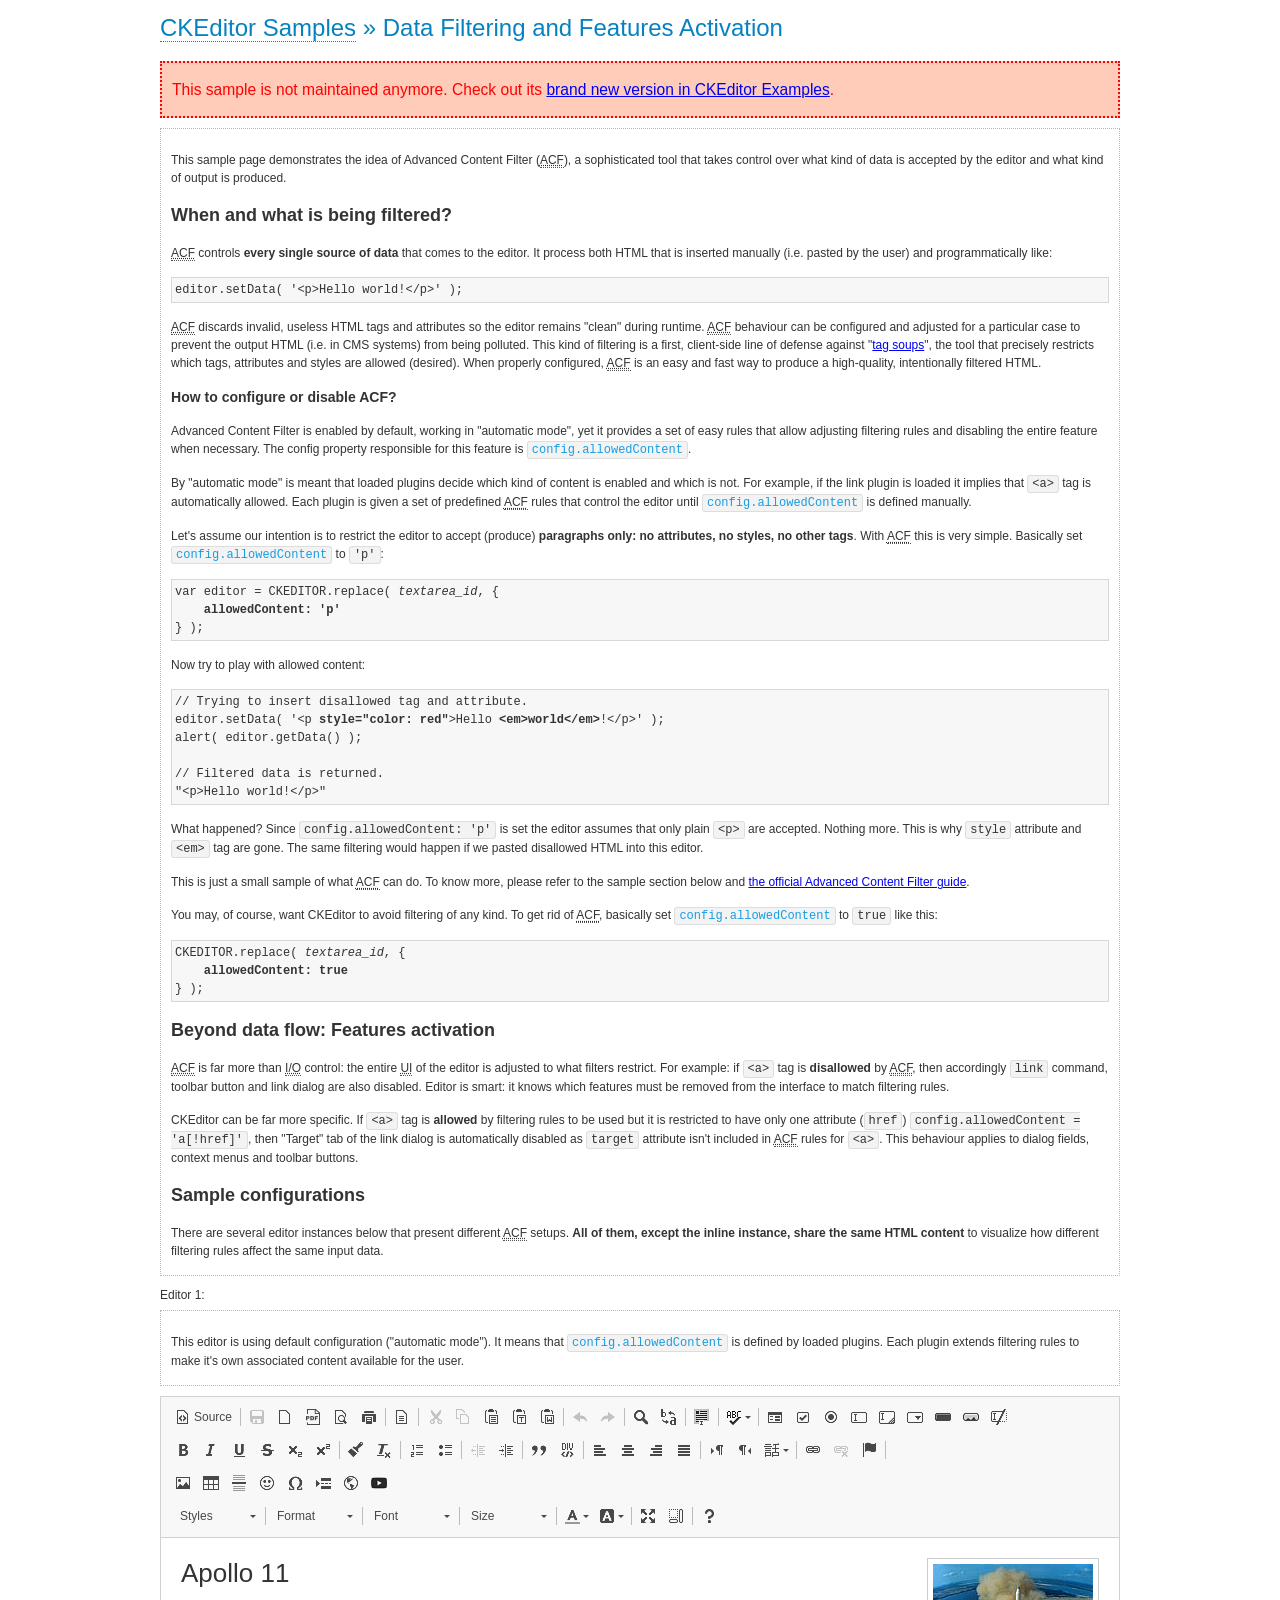
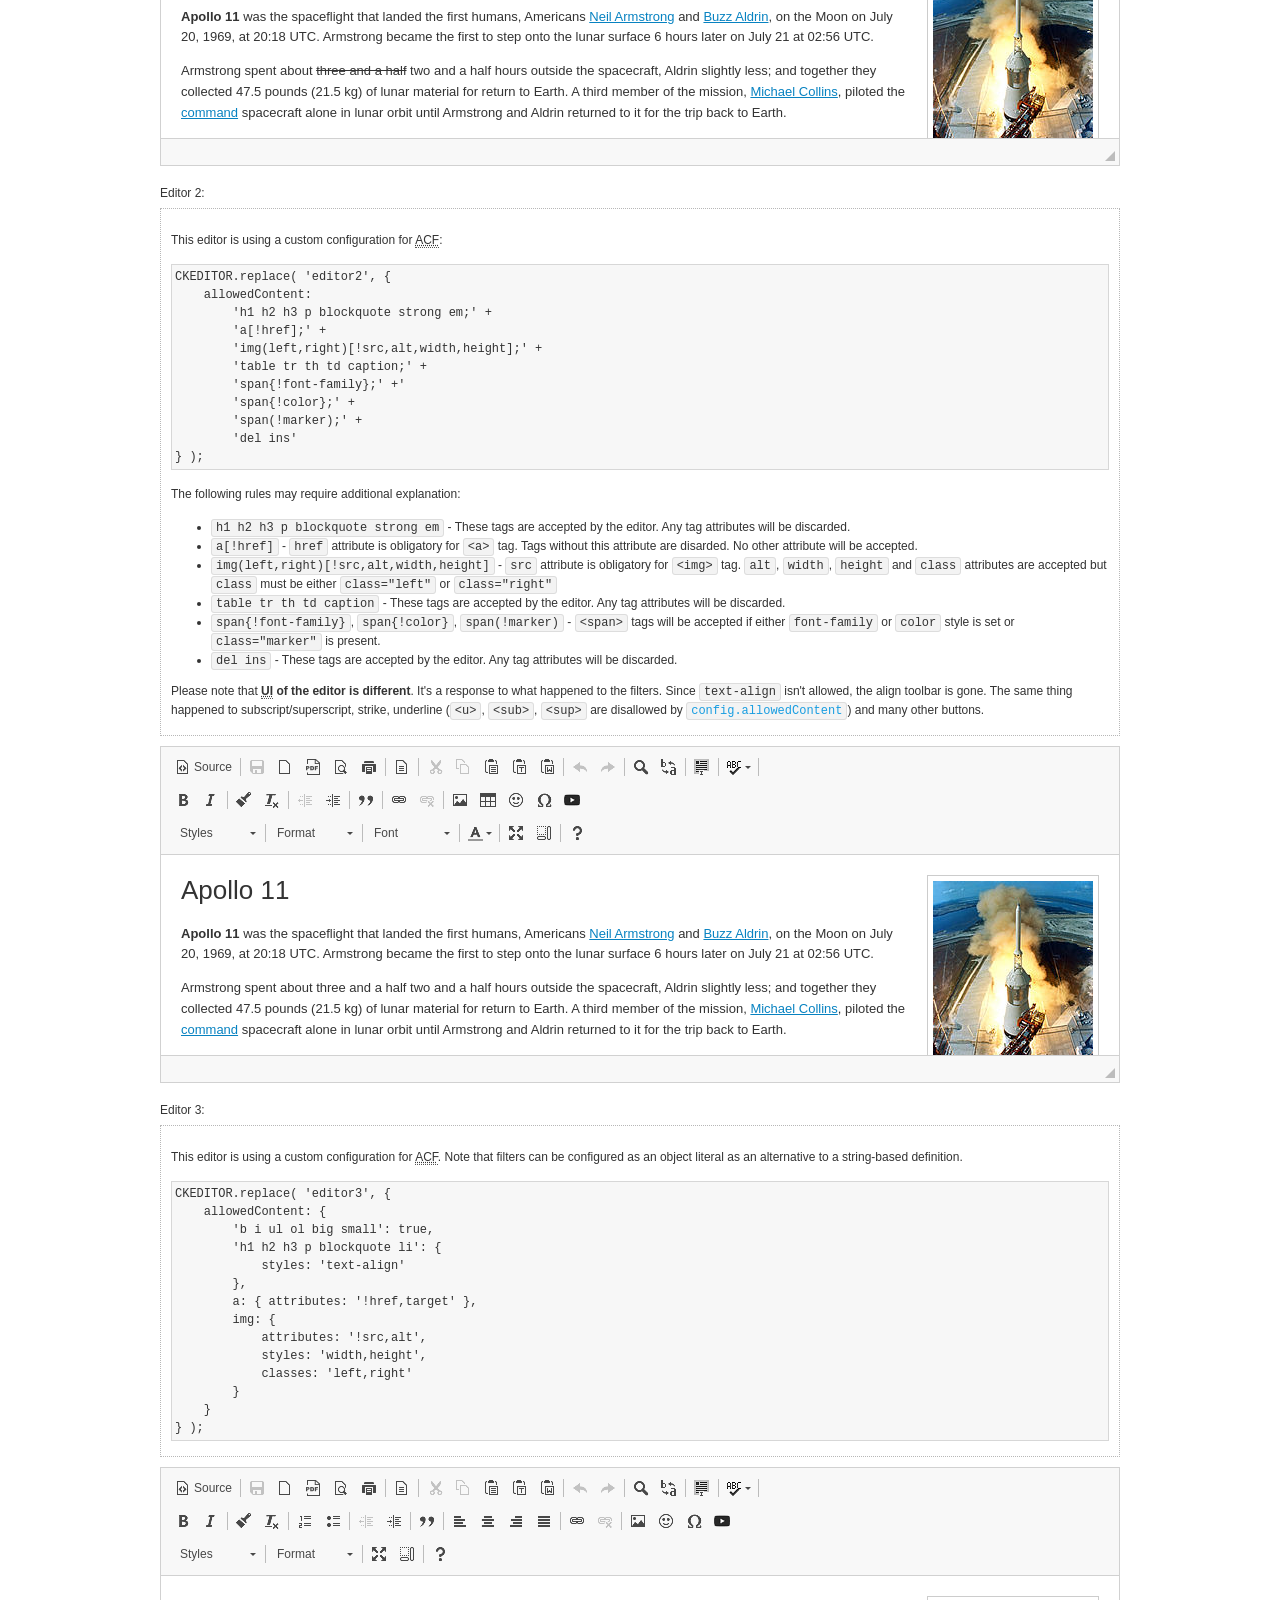
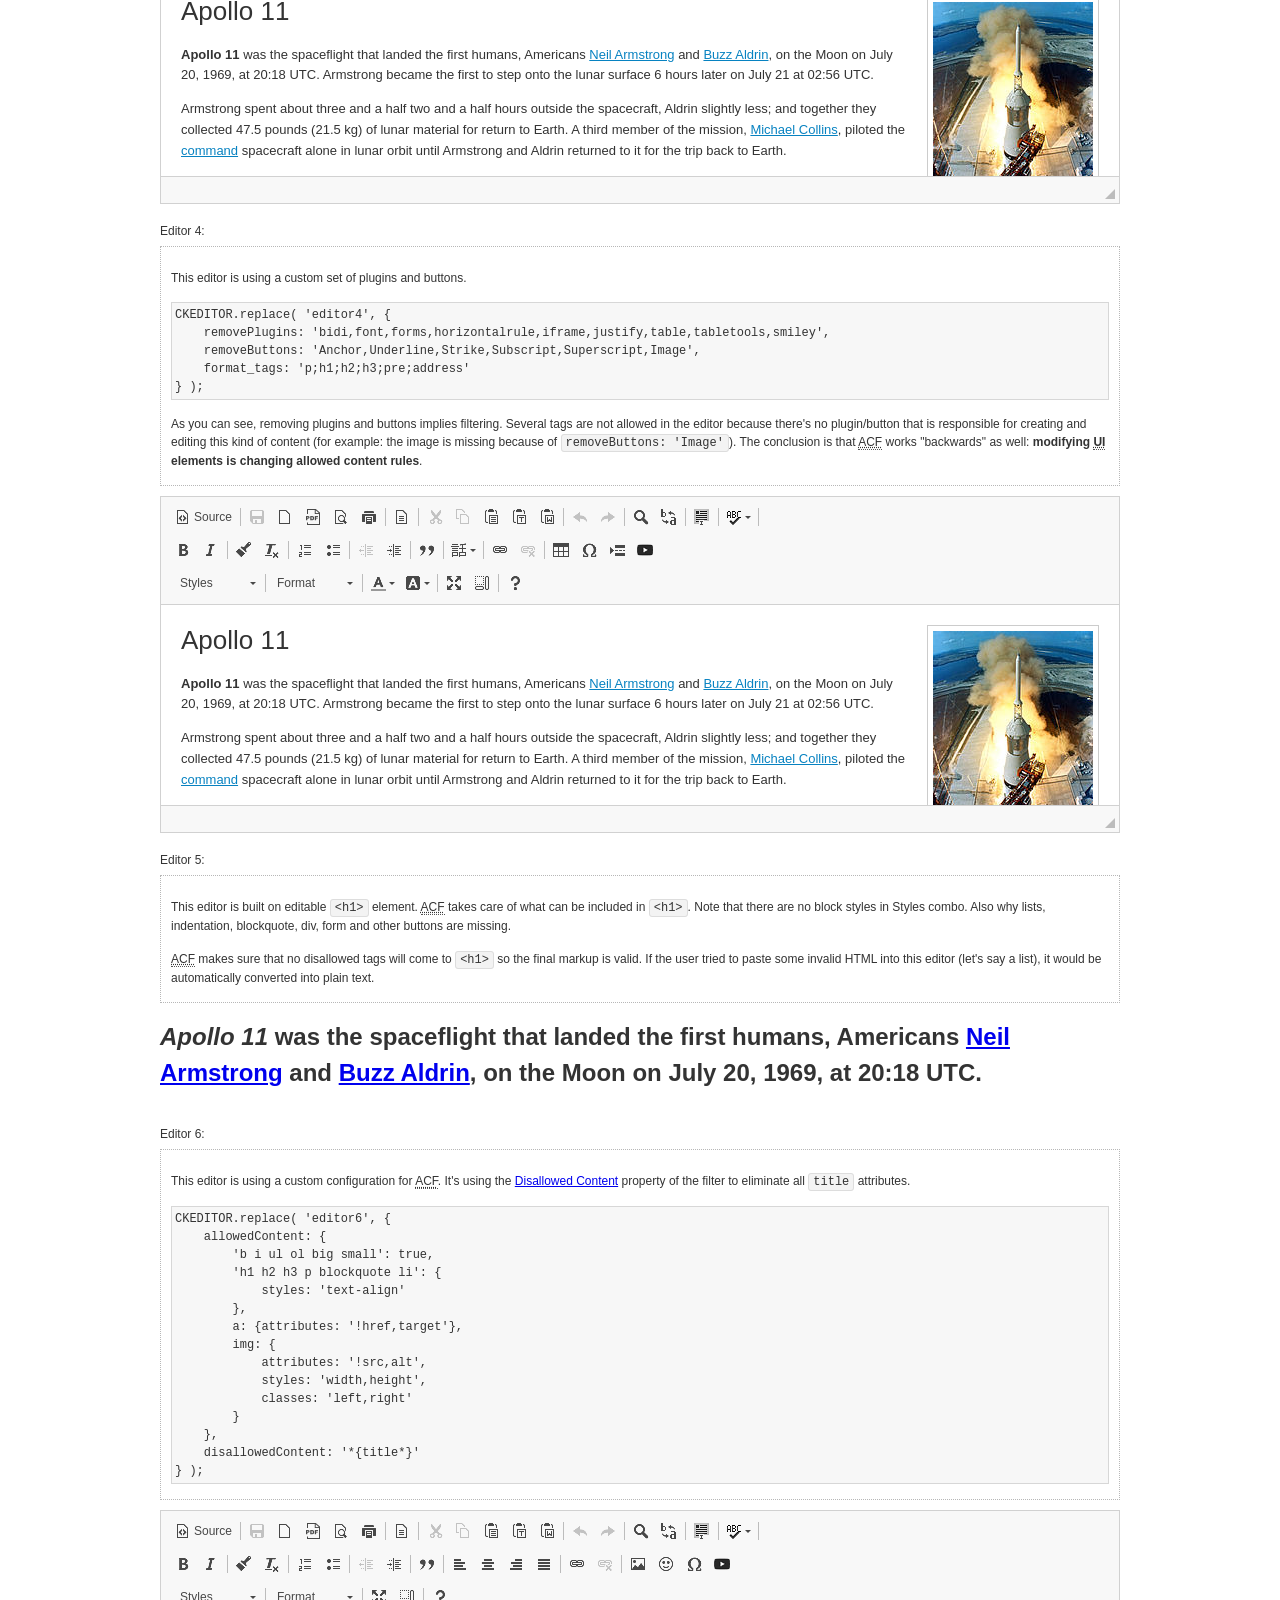
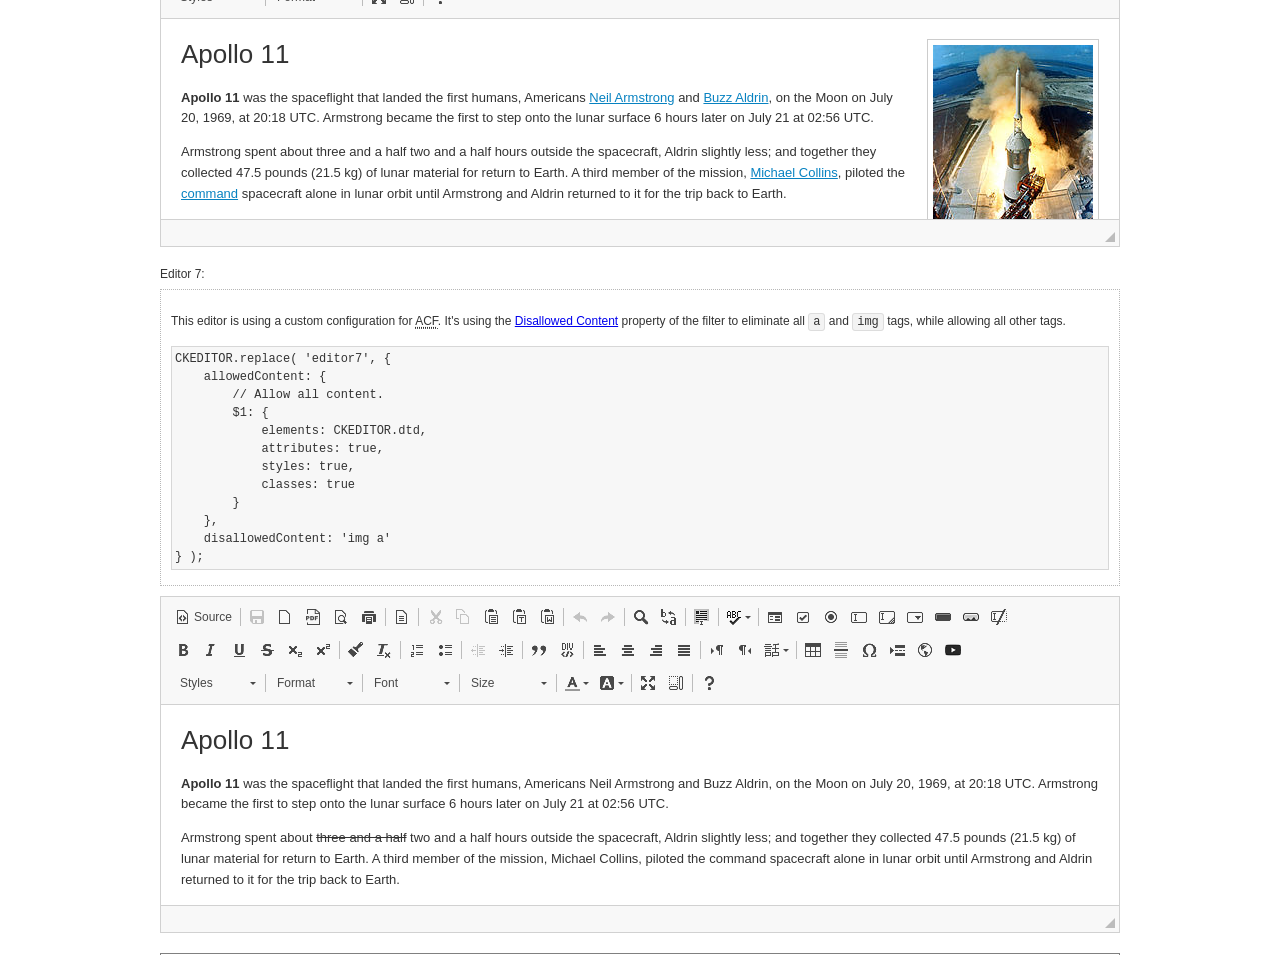
<file: Reviewers/src/main/webapp/resources/ckeditor/samples/old/datafiltering.html>
<!DOCTYPE html>
<!--
Copyright (c) 2003-2022, CKSource Holding sp. z o.o. All rights reserved.
For licensing, see LICENSE.md or https://ckeditor.com/legal/ckeditor-oss-license
-->
<html lang="en">
<head>
	<meta charset="utf-8">
	<title>Data Filtering &mdash; CKEditor Sample</title>
	<script src="../../ckeditor.js"></script>
	<link rel="stylesheet" href="sample.css">
	<meta name="description" content="Try the latest sample of CKEditor 4 and learn more about customizing your WYSIWYG editor with endless possibilities.">
	<script>
		// Remove advanced tabs for all editors.
		CKEDITOR.config.removeDialogTabs = 'image:advanced;link:advanced;creatediv:advanced;editdiv:advanced';
	</script>
</head>
<body>
	<h1 class="samples">
		<a href="index.html">CKEditor Samples</a> &raquo; Data Filtering and Features Activation
	</h1>
	<div class="warning deprecated">
		This sample is not maintained anymore. Check out its <a href="https://ckeditor.com/docs/ckeditor4/latest/examples/acf.html">brand new version in CKEditor Examples</a>.
	</div>
	<div class="description">
		<p>
			This sample page demonstrates the idea of Advanced Content Filter
			(<abbr title="Advanced Content Filter">ACF</abbr>), a sophisticated
			tool that takes control over what kind of data is accepted by the editor and what
			kind of output is produced.
		</p>
		<h2>When and what is being filtered?</h2>
		<p>
			<abbr title="Advanced Content Filter">ACF</abbr> controls
			<strong>every single source of data</strong> that comes to the editor.
			It process both HTML that is inserted manually (i.e. pasted by the user)
			and programmatically like:
		</p>
<pre class="samples">
editor.setData( '&lt;p&gt;Hello world!&lt;/p&gt;' );
</pre>
		<p>
			<abbr title="Advanced Content Filter">ACF</abbr> discards invalid,
			useless HTML tags and attributes so the editor remains "clean" during
			runtime. <abbr title="Advanced Content Filter">ACF</abbr> behaviour
			can be configured and adjusted for a particular case to prevent the
			output HTML (i.e. in CMS systems) from being polluted.

			This kind of filtering is a first, client-side line of defense
			against "<a href="http://en.wikipedia.org/wiki/Tag_soup">tag soups</a>",
			the tool that precisely restricts which tags, attributes and styles
			are allowed (desired). When properly configured, <abbr title="Advanced Content Filter">ACF</abbr>
			is an easy and fast way to produce a high-quality, intentionally filtered HTML.
		</p>

		<h3>How to configure or disable ACF?</h3>
		<p>
			Advanced Content Filter is enabled by default, working in "automatic mode", yet
			it provides a set of easy rules that allow adjusting filtering rules
			and disabling the entire feature when necessary. The config property
			responsible for this feature is <code><a class="samples"
			href="https://ckeditor.com/docs/ckeditor4/latest/api/CKEDITOR_config.html#cfg-allowedContent">config.allowedContent</a></code>.
		</p>
		<p>
			By "automatic mode" is meant that loaded plugins decide which kind
			of content is enabled and which is not. For example, if the link
			plugin is loaded it implies that <code>&lt;a&gt;</code> tag is
			automatically allowed. Each plugin is given a set
			of predefined <abbr title="Advanced Content Filter">ACF</abbr> rules
			that control the editor until <code><a class="samples"
			href="https://ckeditor.com/docs/ckeditor4/latest/api/CKEDITOR_config.html#cfg-allowedContent">
			config.allowedContent</a></code>
			is defined manually.
		</p>
		<p>
			Let's assume our intention is to restrict the editor to accept (produce) <strong>paragraphs
			only: no attributes, no styles, no other tags</strong>.
			With <abbr title="Advanced Content Filter">ACF</abbr>
			this is very simple. Basically set <code><a class="samples"
			href="https://ckeditor.com/docs/ckeditor4/latest/api/CKEDITOR_config.html#cfg-allowedContent">
			config.allowedContent</a></code> to <code>'p'</code>:
		</p>
<pre class="samples">
var editor = CKEDITOR.replace( <em>textarea_id</em>, {
	<strong>allowedContent: 'p'</strong>
} );
</pre>
		<p>
			Now try to play with allowed content:
		</p>
<pre class="samples">
// Trying to insert disallowed tag and attribute.
editor.setData( '&lt;p <strong>style="color: red"</strong>&gt;Hello <strong>&lt;em&gt;world&lt;/em&gt;</strong>!&lt;/p&gt;' );
alert( editor.getData() );

// Filtered data is returned.
"&lt;p&gt;Hello world!&lt;/p&gt;"
</pre>
		<p>
			What happened? Since <code>config.allowedContent: 'p'</code> is set the editor assumes
			that only plain <code>&lt;p&gt;</code> are accepted. Nothing more. This is why
			<code>style</code> attribute and <code>&lt;em&gt;</code> tag are gone. The same
			filtering would happen if we pasted disallowed HTML into this editor.
		</p>
		<p>
			This is just a small sample of what <abbr title="Advanced Content Filter">ACF</abbr>
			can do. To know more, please refer to the sample section below and
			<a href="https://ckeditor.com/docs/ckeditor4/latest/guide/dev_advanced_content_filter.html">the official Advanced Content Filter guide</a>.
		</p>
		<p>
			You may, of course, want CKEditor to avoid filtering of any kind.
			To get rid of <abbr title="Advanced Content Filter">ACF</abbr>,
			basically set <code><a class="samples"
			href="https://ckeditor.com/docs/ckeditor4/latest/api/CKEDITOR_config.html#cfg-allowedContent">
			config.allowedContent</a></code> to <code>true</code> like this:
		</p>
<pre class="samples">
CKEDITOR.replace( <em>textarea_id</em>, {
	<strong>allowedContent: true</strong>
} );
</pre>

		<h2>Beyond data flow: Features activation</h2>
		<p>
			<abbr title="Advanced Content Filter">ACF</abbr> is far more than
			<abbr title="Input/Output">I/O</abbr> control: the entire
			<abbr title="User Interface">UI</abbr> of the editor is adjusted to what
			filters restrict. For example: if <code>&lt;a&gt;</code> tag is
			<strong>disallowed</strong>
			by <abbr title="Advanced Content Filter">ACF</abbr>,
			then accordingly <code>link</code> command, toolbar button and link dialog
			are also disabled. Editor is smart: it knows which features must be
			removed from the interface to match filtering rules.
		</p>
		<p>
			CKEditor can be far more specific. If <code>&lt;a&gt;</code> tag is
			<strong>allowed</strong> by filtering rules to be used but it is restricted
			to have only one attribute (<code>href</code>)
			<code>config.allowedContent = 'a[!href]'</code>, then
			"Target" tab of the link dialog is automatically disabled as <code>target</code>
			attribute isn't included in <abbr title="Advanced Content Filter">ACF</abbr> rules
			for <code>&lt;a&gt;</code>. This behaviour applies to dialog fields, context
			menus and toolbar buttons.
		</p>

		<h2>Sample configurations</h2>
		<p>
			There are several editor instances below that present different
			<abbr title="Advanced Content Filter">ACF</abbr> setups. <strong>All of them,
			except the inline instance, share the same HTML content</strong> to visualize
			how different filtering rules affect the same input data.
		</p>
	</div>

	<div>
		<label for="editor1">
			Editor 1:
		</label>
		<div class="description">
			<p>
				This editor is using default configuration ("automatic mode"). It means that
				<code><a class="samples"
				href="https://ckeditor.com/docs/ckeditor4/latest/api/CKEDITOR_config.html#cfg-allowedContent">
				config.allowedContent</a></code> is defined by loaded plugins.
				Each plugin extends filtering rules to make it's own associated content
				available for the user.
			</p>
		</div>
		<textarea cols="80" id="editor1" name="editor1" rows="10">
			&lt;h1&gt;&lt;img alt=&quot;Saturn V carrying Apollo 11&quot; class=&quot;right&quot; src=&quot;assets/sample.jpg&quot;/&gt; Apollo 11&lt;/h1&gt; &lt;p&gt;&lt;b&gt;Apollo 11&lt;/b&gt; was the spaceflight that landed the first humans, Americans &lt;a href=&quot;http://en.wikipedia.org/wiki/Neil_Armstrong&quot; title=&quot;Neil Armstrong&quot;&gt;Neil Armstrong&lt;/a&gt; and &lt;a href=&quot;http://en.wikipedia.org/wiki/Buzz_Aldrin&quot; title=&quot;Buzz Aldrin&quot;&gt;Buzz Aldrin&lt;/a&gt;, on the Moon on July 20, 1969, at 20:18 UTC. Armstrong became the first to step onto the lunar surface 6 hours later on July 21 at 02:56 UTC.&lt;/p&gt; &lt;p&gt;Armstrong spent about &lt;s&gt;three and a half&lt;/s&gt; two and a half hours outside the spacecraft, Aldrin slightly less; and together they collected 47.5 pounds (21.5&amp;nbsp;kg) of lunar material for return to Earth. A third member of the mission, &lt;a href=&quot;http://en.wikipedia.org/wiki/Michael_Collins_(astronaut)&quot; title=&quot;Michael Collins (astronaut)&quot;&gt;Michael Collins&lt;/a&gt;, piloted the &lt;a href=&quot;http://en.wikipedia.org/wiki/Apollo_Command/Service_Module&quot; title=&quot;Apollo Command/Service Module&quot;&gt;command&lt;/a&gt; spacecraft alone in lunar orbit until Armstrong and Aldrin returned to it for the trip back to Earth.&lt;/p&gt; &lt;h2&gt;Broadcasting and &lt;em&gt;quotes&lt;/em&gt; &lt;a id=&quot;quotes&quot; name=&quot;quotes&quot;&gt;&lt;/a&gt;&lt;/h2&gt; &lt;p&gt;Broadcast on live TV to a world-wide audience, Armstrong stepped onto the lunar surface and described the event as:&lt;/p&gt; &lt;blockquote&gt;&lt;p&gt;One small step for [a] man, one giant leap for mankind.&lt;/p&gt;&lt;/blockquote&gt; &lt;p&gt;Apollo 11 effectively ended the &lt;a href=&quot;http://en.wikipedia.org/wiki/Space_Race&quot; title=&quot;Space Race&quot;&gt;Space Race&lt;/a&gt; and fulfilled a national goal proposed in 1961 by the late U.S. President &lt;a href=&quot;http://en.wikipedia.org/wiki/John_F._Kennedy&quot; title=&quot;John F. Kennedy&quot;&gt;John F. Kennedy&lt;/a&gt; in a speech before the United States Congress:&lt;/p&gt; &lt;blockquote&gt;&lt;p&gt;[...] before this decade is out, of landing a man on the Moon and returning him safely to the Earth.&lt;/p&gt;&lt;/blockquote&gt; &lt;h2&gt;Technical details &lt;a id=&quot;tech-details&quot; name=&quot;tech-details&quot;&gt;&lt;/a&gt;&lt;/h2&gt; &lt;table align=&quot;right&quot; border=&quot;1&quot; bordercolor=&quot;#ccc&quot; cellpadding=&quot;5&quot; cellspacing=&quot;0&quot; style=&quot;border-collapse:collapse;margin:10px 0 10px 15px;&quot;&gt; &lt;caption&gt;&lt;strong&gt;Mission crew&lt;/strong&gt;&lt;/caption&gt; &lt;thead&gt; &lt;tr&gt; &lt;th scope=&quot;col&quot;&gt;Position&lt;/th&gt; &lt;th scope=&quot;col&quot;&gt;Astronaut&lt;/th&gt; &lt;/tr&gt; &lt;/thead&gt; &lt;tbody&gt; &lt;tr&gt; &lt;td&gt;Commander&lt;/td&gt; &lt;td&gt;Neil A. Armstrong&lt;/td&gt; &lt;/tr&gt; &lt;tr&gt; &lt;td&gt;Command Module Pilot&lt;/td&gt; &lt;td&gt;Michael Collins&lt;/td&gt; &lt;/tr&gt; &lt;tr&gt; &lt;td&gt;Lunar Module Pilot&lt;/td&gt; &lt;td&gt;Edwin &amp;quot;Buzz&amp;quot; E. Aldrin, Jr.&lt;/td&gt; &lt;/tr&gt; &lt;/tbody&gt; &lt;/table&gt; &lt;p&gt;Launched by a &lt;strong&gt;Saturn V&lt;/strong&gt; rocket from &lt;a href=&quot;http://en.wikipedia.org/wiki/Kennedy_Space_Center&quot; title=&quot;Kennedy Space Center&quot;&gt;Kennedy Space Center&lt;/a&gt; in Merritt Island, Florida on July 16, Apollo 11 was the fifth manned mission of &lt;a href=&quot;http://en.wikipedia.org/wiki/NASA&quot; title=&quot;NASA&quot;&gt;NASA&lt;/a&gt;&amp;#39;s Apollo program. The Apollo spacecraft had three parts:&lt;/p&gt; &lt;ol&gt; &lt;li&gt;&lt;strong&gt;Command Module&lt;/strong&gt; with a cabin for the three astronauts which was the only part which landed back on Earth&lt;/li&gt; &lt;li&gt;&lt;strong&gt;Service Module&lt;/strong&gt; which supported the Command Module with propulsion, electrical power, oxygen and water&lt;/li&gt; &lt;li&gt;&lt;strong&gt;Lunar Module&lt;/strong&gt; for landing on the Moon.&lt;/li&gt; &lt;/ol&gt; &lt;p&gt;After being sent to the Moon by the Saturn V&amp;#39;s upper stage, the astronauts separated the spacecraft from it and travelled for three days until they entered into lunar orbit. Armstrong and Aldrin then moved into the Lunar Module and landed in the &lt;a href=&quot;http://en.wikipedia.org/wiki/Mare_Tranquillitatis&quot; title=&quot;Mare Tranquillitatis&quot;&gt;Sea of Tranquility&lt;/a&gt;. They stayed a total of about 21 and a half hours on the lunar surface. After lifting off in the upper part of the Lunar Module and rejoining Collins in the Command Module, they returned to Earth and landed in the &lt;a href=&quot;http://en.wikipedia.org/wiki/Pacific_Ocean&quot; title=&quot;Pacific Ocean&quot;&gt;Pacific Ocean&lt;/a&gt; on July 24.&lt;/p&gt; &lt;hr/&gt; &lt;p style=&quot;text-align: right;&quot;&gt;&lt;small&gt;Source: &lt;a href=&quot;http://en.wikipedia.org/wiki/Apollo_11&quot;&gt;Wikipedia.org&lt;/a&gt;&lt;/small&gt;&lt;/p&gt;
		</textarea>

		<script>

			CKEDITOR.replace( 'editor1' );

		</script>
	</div>

	<br>

	<div>
		<label for="editor2">
			Editor 2:
		</label>
		<div class="description">
			<p>
				This editor is using a custom configuration for
				<abbr title="Advanced Content Filter">ACF</abbr>:
			</p>
<pre class="samples">
CKEDITOR.replace( 'editor2', {
	allowedContent:
		'h1 h2 h3 p blockquote strong em;' +
		'a[!href];' +
		'img(left,right)[!src,alt,width,height];' +
		'table tr th td caption;' +
		'span{!font-family};' +'
		'span{!color};' +
		'span(!marker);' +
		'del ins'
} );
</pre>
			<p>
				The following rules may require additional explanation:
			</p>
			<ul>
				<li>
					<code>h1 h2 h3 p blockquote strong em</code> - These tags
					are accepted by the editor. Any tag attributes will be discarded.
				</li>
				<li>
					<code>a[!href]</code> - <code>href</code> attribute is obligatory
					for <code>&lt;a&gt;</code> tag. Tags without this attribute
					are disarded. No other attribute will be accepted.
				</li>
				<li>
					<code>img(left,right)[!src,alt,width,height]</code> - <code>src</code>
					attribute is obligatory for <code>&lt;img&gt;</code> tag.
					<code>alt</code>, <code>width</code>, <code>height</code>
					and <code>class</code> attributes are accepted but
					<code>class</code> must be either <code>class="left"</code>
					or <code>class="right"</code>
				</li>
				<li>
					<code>table tr th td caption</code> - These tags
					are accepted by the editor. Any tag attributes will be discarded.
				</li>
				<li>
					<code>span{!font-family}</code>, <code>span{!color}</code>,
					<code>span(!marker)</code> - <code>&lt;span&gt;</code> tags
					will be accepted if either <code>font-family</code> or
					<code>color</code> style is set or <code>class="marker"</code>
					is present.
				</li>
				<li>
					<code>del ins</code> - These tags
					are accepted by the editor. Any tag attributes will be discarded.
				</li>
			</ul>
			<p>
				Please note that <strong><abbr title="User Interface">UI</abbr> of the
				editor is different</strong>. It's a response to what happened to the filters.
				Since <code>text-align</code> isn't allowed, the align toolbar is gone.
				The same thing happened to subscript/superscript, strike, underline
				(<code>&lt;u&gt;</code>, <code>&lt;sub&gt;</code>, <code>&lt;sup&gt;</code>
				are disallowed by <code><a class="samples"
				href="https://ckeditor.com/docs/ckeditor4/latest/api/CKEDITOR_config.html#cfg-allowedContent">
				config.allowedContent</a></code>) and many other buttons.
			</p>
		</div>
		<textarea cols="80" id="editor2" name="editor2" rows="10">
			&lt;h1&gt;&lt;img alt=&quot;Saturn V carrying Apollo 11&quot; class=&quot;right&quot; src=&quot;assets/sample.jpg&quot;/&gt; Apollo 11&lt;/h1&gt; &lt;p&gt;&lt;b&gt;Apollo 11&lt;/b&gt; was the spaceflight that landed the first humans, Americans &lt;a href=&quot;http://en.wikipedia.org/wiki/Neil_Armstrong&quot; title=&quot;Neil Armstrong&quot;&gt;Neil Armstrong&lt;/a&gt; and &lt;a href=&quot;http://en.wikipedia.org/wiki/Buzz_Aldrin&quot; title=&quot;Buzz Aldrin&quot;&gt;Buzz Aldrin&lt;/a&gt;, on the Moon on July 20, 1969, at 20:18 UTC. Armstrong became the first to step onto the lunar surface 6 hours later on July 21 at 02:56 UTC.&lt;/p&gt; &lt;p&gt;Armstrong spent about &lt;s&gt;three and a half&lt;/s&gt; two and a half hours outside the spacecraft, Aldrin slightly less; and together they collected 47.5 pounds (21.5&amp;nbsp;kg) of lunar material for return to Earth. A third member of the mission, &lt;a href=&quot;http://en.wikipedia.org/wiki/Michael_Collins_(astronaut)&quot; title=&quot;Michael Collins (astronaut)&quot;&gt;Michael Collins&lt;/a&gt;, piloted the &lt;a href=&quot;http://en.wikipedia.org/wiki/Apollo_Command/Service_Module&quot; title=&quot;Apollo Command/Service Module&quot;&gt;command&lt;/a&gt; spacecraft alone in lunar orbit until Armstrong and Aldrin returned to it for the trip back to Earth.&lt;/p&gt; &lt;h2&gt;Broadcasting and &lt;em&gt;quotes&lt;/em&gt; &lt;a id=&quot;quotes&quot; name=&quot;quotes&quot;&gt;&lt;/a&gt;&lt;/h2&gt; &lt;p&gt;Broadcast on live TV to a world-wide audience, Armstrong stepped onto the lunar surface and described the event as:&lt;/p&gt; &lt;blockquote&gt;&lt;p&gt;One small step for [a] man, one giant leap for mankind.&lt;/p&gt;&lt;/blockquote&gt; &lt;p&gt;Apollo 11 effectively ended the &lt;a href=&quot;http://en.wikipedia.org/wiki/Space_Race&quot; title=&quot;Space Race&quot;&gt;Space Race&lt;/a&gt; and fulfilled a national goal proposed in 1961 by the late U.S. President &lt;a href=&quot;http://en.wikipedia.org/wiki/John_F._Kennedy&quot; title=&quot;John F. Kennedy&quot;&gt;John F. Kennedy&lt;/a&gt; in a speech before the United States Congress:&lt;/p&gt; &lt;blockquote&gt;&lt;p&gt;[...] before this decade is out, of landing a man on the Moon and returning him safely to the Earth.&lt;/p&gt;&lt;/blockquote&gt; &lt;h2&gt;Technical details &lt;a id=&quot;tech-details&quot; name=&quot;tech-details&quot;&gt;&lt;/a&gt;&lt;/h2&gt; &lt;table align=&quot;right&quot; border=&quot;1&quot; bordercolor=&quot;#ccc&quot; cellpadding=&quot;5&quot; cellspacing=&quot;0&quot; style=&quot;border-collapse:collapse;margin:10px 0 10px 15px;&quot;&gt; &lt;caption&gt;&lt;strong&gt;Mission crew&lt;/strong&gt;&lt;/caption&gt; &lt;thead&gt; &lt;tr&gt; &lt;th scope=&quot;col&quot;&gt;Position&lt;/th&gt; &lt;th scope=&quot;col&quot;&gt;Astronaut&lt;/th&gt; &lt;/tr&gt; &lt;/thead&gt; &lt;tbody&gt; &lt;tr&gt; &lt;td&gt;Commander&lt;/td&gt; &lt;td&gt;Neil A. Armstrong&lt;/td&gt; &lt;/tr&gt; &lt;tr&gt; &lt;td&gt;Command Module Pilot&lt;/td&gt; &lt;td&gt;Michael Collins&lt;/td&gt; &lt;/tr&gt; &lt;tr&gt; &lt;td&gt;Lunar Module Pilot&lt;/td&gt; &lt;td&gt;Edwin &amp;quot;Buzz&amp;quot; E. Aldrin, Jr.&lt;/td&gt; &lt;/tr&gt; &lt;/tbody&gt; &lt;/table&gt; &lt;p&gt;Launched by a &lt;strong&gt;Saturn V&lt;/strong&gt; rocket from &lt;a href=&quot;http://en.wikipedia.org/wiki/Kennedy_Space_Center&quot; title=&quot;Kennedy Space Center&quot;&gt;Kennedy Space Center&lt;/a&gt; in Merritt Island, Florida on July 16, Apollo 11 was the fifth manned mission of &lt;a href=&quot;http://en.wikipedia.org/wiki/NASA&quot; title=&quot;NASA&quot;&gt;NASA&lt;/a&gt;&amp;#39;s Apollo program. The Apollo spacecraft had three parts:&lt;/p&gt; &lt;ol&gt; &lt;li&gt;&lt;strong&gt;Command Module&lt;/strong&gt; with a cabin for the three astronauts which was the only part which landed back on Earth&lt;/li&gt; &lt;li&gt;&lt;strong&gt;Service Module&lt;/strong&gt; which supported the Command Module with propulsion, electrical power, oxygen and water&lt;/li&gt; &lt;li&gt;&lt;strong&gt;Lunar Module&lt;/strong&gt; for landing on the Moon.&lt;/li&gt; &lt;/ol&gt; &lt;p&gt;After being sent to the Moon by the Saturn V&amp;#39;s upper stage, the astronauts separated the spacecraft from it and travelled for three days until they entered into lunar orbit. Armstrong and Aldrin then moved into the Lunar Module and landed in the &lt;a href=&quot;http://en.wikipedia.org/wiki/Mare_Tranquillitatis&quot; title=&quot;Mare Tranquillitatis&quot;&gt;Sea of Tranquility&lt;/a&gt;. They stayed a total of about 21 and a half hours on the lunar surface. After lifting off in the upper part of the Lunar Module and rejoining Collins in the Command Module, they returned to Earth and landed in the &lt;a href=&quot;http://en.wikipedia.org/wiki/Pacific_Ocean&quot; title=&quot;Pacific Ocean&quot;&gt;Pacific Ocean&lt;/a&gt; on July 24.&lt;/p&gt; &lt;hr/&gt; &lt;p style=&quot;text-align: right;&quot;&gt;&lt;small&gt;Source: &lt;a href=&quot;http://en.wikipedia.org/wiki/Apollo_11&quot;&gt;Wikipedia.org&lt;/a&gt;&lt;/small&gt;&lt;/p&gt;
		</textarea>
		<script>

			CKEDITOR.replace( 'editor2', {
				allowedContent:
					'h1 h2 h3 p blockquote strong em;' +
					'a[!href];' +
					'img(left,right)[!src,alt,width,height];' +
					'table tr th td caption;' +
					'span{!font-family};' +
					'span{!color};' +
					'span(!marker);' +
					'del ins'
			} );

		</script>
	</div>

	<br>

	<div>
		<label for="editor3">
			Editor 3:
		</label>
		<div class="description">
			<p>
				This editor is using a custom configuration for
				<abbr title="Advanced Content Filter">ACF</abbr>.
				Note that filters can be configured as an object literal
				as an alternative to a string-based definition.
			</p>
<pre class="samples">
CKEDITOR.replace( 'editor3', {
	allowedContent: {
		'b i ul ol big small': true,
		'h1 h2 h3 p blockquote li': {
			styles: 'text-align'
		},
		a: { attributes: '!href,target' },
		img: {
			attributes: '!src,alt',
			styles: 'width,height',
			classes: 'left,right'
		}
	}
} );
</pre>
		</div>
		<textarea cols="80" id="editor3" name="editor3" rows="10">
			&lt;h1&gt;&lt;img alt=&quot;Saturn V carrying Apollo 11&quot; class=&quot;right&quot; src=&quot;assets/sample.jpg&quot;/&gt; Apollo 11&lt;/h1&gt; &lt;p&gt;&lt;b&gt;Apollo 11&lt;/b&gt; was the spaceflight that landed the first humans, Americans &lt;a href=&quot;http://en.wikipedia.org/wiki/Neil_Armstrong&quot; title=&quot;Neil Armstrong&quot;&gt;Neil Armstrong&lt;/a&gt; and &lt;a href=&quot;http://en.wikipedia.org/wiki/Buzz_Aldrin&quot; title=&quot;Buzz Aldrin&quot;&gt;Buzz Aldrin&lt;/a&gt;, on the Moon on July 20, 1969, at 20:18 UTC. Armstrong became the first to step onto the lunar surface 6 hours later on July 21 at 02:56 UTC.&lt;/p&gt; &lt;p&gt;Armstrong spent about &lt;s&gt;three and a half&lt;/s&gt; two and a half hours outside the spacecraft, Aldrin slightly less; and together they collected 47.5 pounds (21.5&amp;nbsp;kg) of lunar material for return to Earth. A third member of the mission, &lt;a href=&quot;http://en.wikipedia.org/wiki/Michael_Collins_(astronaut)&quot; title=&quot;Michael Collins (astronaut)&quot;&gt;Michael Collins&lt;/a&gt;, piloted the &lt;a href=&quot;http://en.wikipedia.org/wiki/Apollo_Command/Service_Module&quot; title=&quot;Apollo Command/Service Module&quot;&gt;command&lt;/a&gt; spacecraft alone in lunar orbit until Armstrong and Aldrin returned to it for the trip back to Earth.&lt;/p&gt; &lt;h2&gt;Broadcasting and &lt;em&gt;quotes&lt;/em&gt; &lt;a id=&quot;quotes&quot; name=&quot;quotes&quot;&gt;&lt;/a&gt;&lt;/h2&gt; &lt;p&gt;Broadcast on live TV to a world-wide audience, Armstrong stepped onto the lunar surface and described the event as:&lt;/p&gt; &lt;blockquote&gt;&lt;p&gt;One small step for [a] man, one giant leap for mankind.&lt;/p&gt;&lt;/blockquote&gt; &lt;p&gt;Apollo 11 effectively ended the &lt;a href=&quot;http://en.wikipedia.org/wiki/Space_Race&quot; title=&quot;Space Race&quot;&gt;Space Race&lt;/a&gt; and fulfilled a national goal proposed in 1961 by the late U.S. President &lt;a href=&quot;http://en.wikipedia.org/wiki/John_F._Kennedy&quot; title=&quot;John F. Kennedy&quot;&gt;John F. Kennedy&lt;/a&gt; in a speech before the United States Congress:&lt;/p&gt; &lt;blockquote&gt;&lt;p&gt;[...] before this decade is out, of landing a man on the Moon and returning him safely to the Earth.&lt;/p&gt;&lt;/blockquote&gt; &lt;h2&gt;Technical details &lt;a id=&quot;tech-details&quot; name=&quot;tech-details&quot;&gt;&lt;/a&gt;&lt;/h2&gt; &lt;table align=&quot;right&quot; border=&quot;1&quot; bordercolor=&quot;#ccc&quot; cellpadding=&quot;5&quot; cellspacing=&quot;0&quot; style=&quot;border-collapse:collapse;margin:10px 0 10px 15px;&quot;&gt; &lt;caption&gt;&lt;strong&gt;Mission crew&lt;/strong&gt;&lt;/caption&gt; &lt;thead&gt; &lt;tr&gt; &lt;th scope=&quot;col&quot;&gt;Position&lt;/th&gt; &lt;th scope=&quot;col&quot;&gt;Astronaut&lt;/th&gt; &lt;/tr&gt; &lt;/thead&gt; &lt;tbody&gt; &lt;tr&gt; &lt;td&gt;Commander&lt;/td&gt; &lt;td&gt;Neil A. Armstrong&lt;/td&gt; &lt;/tr&gt; &lt;tr&gt; &lt;td&gt;Command Module Pilot&lt;/td&gt; &lt;td&gt;Michael Collins&lt;/td&gt; &lt;/tr&gt; &lt;tr&gt; &lt;td&gt;Lunar Module Pilot&lt;/td&gt; &lt;td&gt;Edwin &amp;quot;Buzz&amp;quot; E. Aldrin, Jr.&lt;/td&gt; &lt;/tr&gt; &lt;/tbody&gt; &lt;/table&gt; &lt;p&gt;Launched by a &lt;strong&gt;Saturn V&lt;/strong&gt; rocket from &lt;a href=&quot;http://en.wikipedia.org/wiki/Kennedy_Space_Center&quot; title=&quot;Kennedy Space Center&quot;&gt;Kennedy Space Center&lt;/a&gt; in Merritt Island, Florida on July 16, Apollo 11 was the fifth manned mission of &lt;a href=&quot;http://en.wikipedia.org/wiki/NASA&quot; title=&quot;NASA&quot;&gt;NASA&lt;/a&gt;&amp;#39;s Apollo program. The Apollo spacecraft had three parts:&lt;/p&gt; &lt;ol&gt; &lt;li&gt;&lt;strong&gt;Command Module&lt;/strong&gt; with a cabin for the three astronauts which was the only part which landed back on Earth&lt;/li&gt; &lt;li&gt;&lt;strong&gt;Service Module&lt;/strong&gt; which supported the Command Module with propulsion, electrical power, oxygen and water&lt;/li&gt; &lt;li&gt;&lt;strong&gt;Lunar Module&lt;/strong&gt; for landing on the Moon.&lt;/li&gt; &lt;/ol&gt; &lt;p&gt;After being sent to the Moon by the Saturn V&amp;#39;s upper stage, the astronauts separated the spacecraft from it and travelled for three days until they entered into lunar orbit. Armstrong and Aldrin then moved into the Lunar Module and landed in the &lt;a href=&quot;http://en.wikipedia.org/wiki/Mare_Tranquillitatis&quot; title=&quot;Mare Tranquillitatis&quot;&gt;Sea of Tranquility&lt;/a&gt;. They stayed a total of about 21 and a half hours on the lunar surface. After lifting off in the upper part of the Lunar Module and rejoining Collins in the Command Module, they returned to Earth and landed in the &lt;a href=&quot;http://en.wikipedia.org/wiki/Pacific_Ocean&quot; title=&quot;Pacific Ocean&quot;&gt;Pacific Ocean&lt;/a&gt; on July 24.&lt;/p&gt; &lt;hr/&gt; &lt;p style=&quot;text-align: right;&quot;&gt;&lt;small&gt;Source: &lt;a href=&quot;http://en.wikipedia.org/wiki/Apollo_11&quot;&gt;Wikipedia.org&lt;/a&gt;&lt;/small&gt;&lt;/p&gt;
		</textarea>
		<script>

			CKEDITOR.replace( 'editor3', {
				allowedContent: {
					'b i ul ol big small': true,
					'h1 h2 h3 p blockquote li': {
						styles: 'text-align'
					},
					a: { attributes: '!href,target' },
					img: {
						attributes: '!src,alt',
						styles: 'width,height',
						classes: 'left,right'
					}
				}
			} );

		</script>
	</div>

	<br>

	<div>
		<label for="editor4">
			Editor 4:
		</label>
		<div class="description">
			<p>
				This editor is using a custom set of plugins and buttons.
			</p>
<pre class="samples">
CKEDITOR.replace( 'editor4', {
	removePlugins: 'bidi,font,forms,horizontalrule,iframe,justify,table,tabletools,smiley',
	removeButtons: 'Anchor,Underline,Strike,Subscript,Superscript,Image',
	format_tags: 'p;h1;h2;h3;pre;address'
} );
</pre>
			<p>
				As you can see, removing plugins and buttons implies filtering.
				Several tags are not allowed in the editor because there's no
				plugin/button that is responsible for creating and editing this
				kind of content (for example: the image is missing because
				of <code>removeButtons: 'Image'</code>). The conclusion is that
				<abbr title="Advanced Content Filter">ACF</abbr> works "backwards"
				as well: <strong>modifying <abbr title="User Interface">UI</abbr>
				elements is changing allowed content rules</strong>.
			</p>
		</div>
		<textarea cols="80" id="editor4" name="editor4" rows="10">
			&lt;h1&gt;&lt;img alt=&quot;Saturn V carrying Apollo 11&quot; class=&quot;right&quot; src=&quot;assets/sample.jpg&quot;/&gt; Apollo 11&lt;/h1&gt; &lt;p&gt;&lt;b&gt;Apollo 11&lt;/b&gt; was the spaceflight that landed the first humans, Americans &lt;a href=&quot;http://en.wikipedia.org/wiki/Neil_Armstrong&quot; title=&quot;Neil Armstrong&quot;&gt;Neil Armstrong&lt;/a&gt; and &lt;a href=&quot;http://en.wikipedia.org/wiki/Buzz_Aldrin&quot; title=&quot;Buzz Aldrin&quot;&gt;Buzz Aldrin&lt;/a&gt;, on the Moon on July 20, 1969, at 20:18 UTC. Armstrong became the first to step onto the lunar surface 6 hours later on July 21 at 02:56 UTC.&lt;/p&gt; &lt;p&gt;Armstrong spent about &lt;s&gt;three and a half&lt;/s&gt; two and a half hours outside the spacecraft, Aldrin slightly less; and together they collected 47.5 pounds (21.5&amp;nbsp;kg) of lunar material for return to Earth. A third member of the mission, &lt;a href=&quot;http://en.wikipedia.org/wiki/Michael_Collins_(astronaut)&quot; title=&quot;Michael Collins (astronaut)&quot;&gt;Michael Collins&lt;/a&gt;, piloted the &lt;a href=&quot;http://en.wikipedia.org/wiki/Apollo_Command/Service_Module&quot; title=&quot;Apollo Command/Service Module&quot;&gt;command&lt;/a&gt; spacecraft alone in lunar orbit until Armstrong and Aldrin returned to it for the trip back to Earth.&lt;/p&gt; &lt;h2&gt;Broadcasting and &lt;em&gt;quotes&lt;/em&gt; &lt;a id=&quot;quotes&quot; name=&quot;quotes&quot;&gt;&lt;/a&gt;&lt;/h2&gt; &lt;p&gt;Broadcast on live TV to a world-wide audience, Armstrong stepped onto the lunar surface and described the event as:&lt;/p&gt; &lt;blockquote&gt;&lt;p&gt;One small step for [a] man, one giant leap for mankind.&lt;/p&gt;&lt;/blockquote&gt; &lt;p&gt;Apollo 11 effectively ended the &lt;a href=&quot;http://en.wikipedia.org/wiki/Space_Race&quot; title=&quot;Space Race&quot;&gt;Space Race&lt;/a&gt; and fulfilled a national goal proposed in 1961 by the late U.S. President &lt;a href=&quot;http://en.wikipedia.org/wiki/John_F._Kennedy&quot; title=&quot;John F. Kennedy&quot;&gt;John F. Kennedy&lt;/a&gt; in a speech before the United States Congress:&lt;/p&gt; &lt;blockquote&gt;&lt;p&gt;[...] before this decade is out, of landing a man on the Moon and returning him safely to the Earth.&lt;/p&gt;&lt;/blockquote&gt; &lt;h2&gt;Technical details &lt;a id=&quot;tech-details&quot; name=&quot;tech-details&quot;&gt;&lt;/a&gt;&lt;/h2&gt; &lt;table align=&quot;right&quot; border=&quot;1&quot; bordercolor=&quot;#ccc&quot; cellpadding=&quot;5&quot; cellspacing=&quot;0&quot; style=&quot;border-collapse:collapse;margin:10px 0 10px 15px;&quot;&gt; &lt;caption&gt;&lt;strong&gt;Mission crew&lt;/strong&gt;&lt;/caption&gt; &lt;thead&gt; &lt;tr&gt; &lt;th scope=&quot;col&quot;&gt;Position&lt;/th&gt; &lt;th scope=&quot;col&quot;&gt;Astronaut&lt;/th&gt; &lt;/tr&gt; &lt;/thead&gt; &lt;tbody&gt; &lt;tr&gt; &lt;td&gt;Commander&lt;/td&gt; &lt;td&gt;Neil A. Armstrong&lt;/td&gt; &lt;/tr&gt; &lt;tr&gt; &lt;td&gt;Command Module Pilot&lt;/td&gt; &lt;td&gt;Michael Collins&lt;/td&gt; &lt;/tr&gt; &lt;tr&gt; &lt;td&gt;Lunar Module Pilot&lt;/td&gt; &lt;td&gt;Edwin &amp;quot;Buzz&amp;quot; E. Aldrin, Jr.&lt;/td&gt; &lt;/tr&gt; &lt;/tbody&gt; &lt;/table&gt; &lt;p&gt;Launched by a &lt;strong&gt;Saturn V&lt;/strong&gt; rocket from &lt;a href=&quot;http://en.wikipedia.org/wiki/Kennedy_Space_Center&quot; title=&quot;Kennedy Space Center&quot;&gt;Kennedy Space Center&lt;/a&gt; in Merritt Island, Florida on July 16, Apollo 11 was the fifth manned mission of &lt;a href=&quot;http://en.wikipedia.org/wiki/NASA&quot; title=&quot;NASA&quot;&gt;NASA&lt;/a&gt;&amp;#39;s Apollo program. The Apollo spacecraft had three parts:&lt;/p&gt; &lt;ol&gt; &lt;li&gt;&lt;strong&gt;Command Module&lt;/strong&gt; with a cabin for the three astronauts which was the only part which landed back on Earth&lt;/li&gt; &lt;li&gt;&lt;strong&gt;Service Module&lt;/strong&gt; which supported the Command Module with propulsion, electrical power, oxygen and water&lt;/li&gt; &lt;li&gt;&lt;strong&gt;Lunar Module&lt;/strong&gt; for landing on the Moon.&lt;/li&gt; &lt;/ol&gt; &lt;p&gt;After being sent to the Moon by the Saturn V&amp;#39;s upper stage, the astronauts separated the spacecraft from it and travelled for three days until they entered into lunar orbit. Armstrong and Aldrin then moved into the Lunar Module and landed in the &lt;a href=&quot;http://en.wikipedia.org/wiki/Mare_Tranquillitatis&quot; title=&quot;Mare Tranquillitatis&quot;&gt;Sea of Tranquility&lt;/a&gt;. They stayed a total of about 21 and a half hours on the lunar surface. After lifting off in the upper part of the Lunar Module and rejoining Collins in the Command Module, they returned to Earth and landed in the &lt;a href=&quot;http://en.wikipedia.org/wiki/Pacific_Ocean&quot; title=&quot;Pacific Ocean&quot;&gt;Pacific Ocean&lt;/a&gt; on July 24.&lt;/p&gt; &lt;hr/&gt; &lt;p style=&quot;text-align: right;&quot;&gt;&lt;small&gt;Source: &lt;a href=&quot;http://en.wikipedia.org/wiki/Apollo_11&quot;&gt;Wikipedia.org&lt;/a&gt;&lt;/small&gt;&lt;/p&gt;
		</textarea>
		<script>

			CKEDITOR.replace( 'editor4', {
				removePlugins: 'bidi,div,font,forms,horizontalrule,iframe,justify,table,tabletools,smiley',
				removeButtons: 'Anchor,Underline,Strike,Subscript,Superscript,Image',
				format_tags: 'p;h1;h2;h3;pre;address'
			} );

		</script>
	</div>

	<br>

	<div>
		<label for="editor5">
			Editor 5:
		</label>
		<div class="description">
			<p>
				This editor is built on editable <code>&lt;h1&gt;</code> element.
				<abbr title="Advanced Content Filter">ACF</abbr> takes care of
				what can be included in <code>&lt;h1&gt;</code>. Note that there
				are no block styles in Styles combo. Also why lists, indentation,
				blockquote, div, form and other buttons are missing.
			</p>
			<p>
				<abbr title="Advanced Content Filter">ACF</abbr> makes sure that
				no disallowed tags will come to <code>&lt;h1&gt;</code> so the final
				markup is valid. If the user tried to paste some invalid HTML
				into this editor (let's say a list), it would be automatically
				converted into plain text.
			</p>
		</div>
		<h1 id="editor5" contenteditable="true">
			<em>Apollo 11</em> was the spaceflight that landed the first humans, Americans <a href="http://en.wikipedia.org/wiki/Neil_Armstrong" title="Neil Armstrong">Neil Armstrong</a> and <a href="http://en.wikipedia.org/wiki/Buzz_Aldrin" title="Buzz Aldrin">Buzz Aldrin</a>, on the Moon on July 20, 1969, at 20:18 UTC.
		</h1>
	</div>

	<br>

	<div>
		<label for="editor3">
			Editor 6:
		</label>
		<div class="description">
			<p>
				This editor is using a custom configuration for <abbr title="Advanced Content Filter">ACF</abbr>.
				It's using the <a href="https://ckeditor.com/docs/ckeditor4/latest/guide/dev_disallowed_content.html" rel="noopener noreferrer" target="_blank">
				Disallowed Content</a> property of the filter to eliminate all <code>title</code> attributes.
			</p>

<pre class="samples">
CKEDITOR.replace( 'editor6', {
	allowedContent: {
		'b i ul ol big small': true,
		'h1 h2 h3 p blockquote li': {
			styles: 'text-align'
		},
		a: {attributes: '!href,target'},
		img: {
			attributes: '!src,alt',
			styles: 'width,height',
			classes: 'left,right'
		}
	},
	disallowedContent: '*{title*}'
} );
</pre>
		</div>
		<textarea cols="80" id="editor6" name="editor6" rows="10">
			&lt;h1&gt;&lt;img alt=&quot;Saturn V carrying Apollo 11&quot; class=&quot;right&quot; src=&quot;assets/sample.jpg&quot;/&gt; Apollo 11&lt;/h1&gt; &lt;p&gt;&lt;b&gt;Apollo 11&lt;/b&gt; was the spaceflight that landed the first humans, Americans &lt;a href=&quot;http://en.wikipedia.org/wiki/Neil_Armstrong&quot; title=&quot;Neil Armstrong&quot;&gt;Neil Armstrong&lt;/a&gt; and &lt;a href=&quot;http://en.wikipedia.org/wiki/Buzz_Aldrin&quot; title=&quot;Buzz Aldrin&quot;&gt;Buzz Aldrin&lt;/a&gt;, on the Moon on July 20, 1969, at 20:18 UTC. Armstrong became the first to step onto the lunar surface 6 hours later on July 21 at 02:56 UTC.&lt;/p&gt; &lt;p&gt;Armstrong spent about &lt;s&gt;three and a half&lt;/s&gt; two and a half hours outside the spacecraft, Aldrin slightly less; and together they collected 47.5 pounds (21.5&amp;nbsp;kg) of lunar material for return to Earth. A third member of the mission, &lt;a href=&quot;http://en.wikipedia.org/wiki/Michael_Collins_(astronaut)&quot; title=&quot;Michael Collins (astronaut)&quot;&gt;Michael Collins&lt;/a&gt;, piloted the &lt;a href=&quot;http://en.wikipedia.org/wiki/Apollo_Command/Service_Module&quot; title=&quot;Apollo Command/Service Module&quot;&gt;command&lt;/a&gt; spacecraft alone in lunar orbit until Armstrong and Aldrin returned to it for the trip back to Earth.&lt;/p&gt; &lt;h2&gt;Broadcasting and &lt;em&gt;quotes&lt;/em&gt; &lt;a id=&quot;quotes&quot; name=&quot;quotes&quot;&gt;&lt;/a&gt;&lt;/h2&gt; &lt;p&gt;Broadcast on live TV to a world-wide audience, Armstrong stepped onto the lunar surface and described the event as:&lt;/p&gt; &lt;blockquote&gt;&lt;p&gt;One small step for [a] man, one giant leap for mankind.&lt;/p&gt;&lt;/blockquote&gt; &lt;p&gt;Apollo 11 effectively ended the &lt;a href=&quot;http://en.wikipedia.org/wiki/Space_Race&quot; title=&quot;Space Race&quot;&gt;Space Race&lt;/a&gt; and fulfilled a national goal proposed in 1961 by the late U.S. President &lt;a href=&quot;http://en.wikipedia.org/wiki/John_F._Kennedy&quot; title=&quot;John F. Kennedy&quot;&gt;John F. Kennedy&lt;/a&gt; in a speech before the United States Congress:&lt;/p&gt; &lt;blockquote&gt;&lt;p&gt;[...] before this decade is out, of landing a man on the Moon and returning him safely to the Earth.&lt;/p&gt;&lt;/blockquote&gt; &lt;h2&gt;Technical details &lt;a id=&quot;tech-details&quot; name=&quot;tech-details&quot;&gt;&lt;/a&gt;&lt;/h2&gt; &lt;table align=&quot;right&quot; border=&quot;1&quot; bordercolor=&quot;#ccc&quot; cellpadding=&quot;5&quot; cellspacing=&quot;0&quot; style=&quot;border-collapse:collapse;margin:10px 0 10px 15px;&quot;&gt; &lt;caption&gt;&lt;strong&gt;Mission crew&lt;/strong&gt;&lt;/caption&gt; &lt;thead&gt; &lt;tr&gt; &lt;th scope=&quot;col&quot;&gt;Position&lt;/th&gt; &lt;th scope=&quot;col&quot;&gt;Astronaut&lt;/th&gt; &lt;/tr&gt; &lt;/thead&gt; &lt;tbody&gt; &lt;tr&gt; &lt;td&gt;Commander&lt;/td&gt; &lt;td&gt;Neil A. Armstrong&lt;/td&gt; &lt;/tr&gt; &lt;tr&gt; &lt;td&gt;Command Module Pilot&lt;/td&gt; &lt;td&gt;Michael Collins&lt;/td&gt; &lt;/tr&gt; &lt;tr&gt; &lt;td&gt;Lunar Module Pilot&lt;/td&gt; &lt;td&gt;Edwin &amp;quot;Buzz&amp;quot; E. Aldrin, Jr.&lt;/td&gt; &lt;/tr&gt; &lt;/tbody&gt; &lt;/table&gt; &lt;p&gt;Launched by a &lt;strong&gt;Saturn V&lt;/strong&gt; rocket from &lt;a href=&quot;http://en.wikipedia.org/wiki/Kennedy_Space_Center&quot; title=&quot;Kennedy Space Center&quot;&gt;Kennedy Space Center&lt;/a&gt; in Merritt Island, Florida on July 16, Apollo 11 was the fifth manned mission of &lt;a href=&quot;http://en.wikipedia.org/wiki/NASA&quot; title=&quot;NASA&quot;&gt;NASA&lt;/a&gt;&amp;#39;s Apollo program. The Apollo spacecraft had three parts:&lt;/p&gt; &lt;ol&gt; &lt;li&gt;&lt;strong&gt;Command Module&lt;/strong&gt; with a cabin for the three astronauts which was the only part which landed back on Earth&lt;/li&gt; &lt;li&gt;&lt;strong&gt;Service Module&lt;/strong&gt; which supported the Command Module with propulsion, electrical power, oxygen and water&lt;/li&gt; &lt;li&gt;&lt;strong&gt;Lunar Module&lt;/strong&gt; for landing on the Moon.&lt;/li&gt; &lt;/ol&gt; &lt;p&gt;After being sent to the Moon by the Saturn V&amp;#39;s upper stage, the astronauts separated the spacecraft from it and travelled for three days until they entered into lunar orbit. Armstrong and Aldrin then moved into the Lunar Module and landed in the &lt;a href=&quot;http://en.wikipedia.org/wiki/Mare_Tranquillitatis&quot; title=&quot;Mare Tranquillitatis&quot;&gt;Sea of Tranquility&lt;/a&gt;. They stayed a total of about 21 and a half hours on the lunar surface. After lifting off in the upper part of the Lunar Module and rejoining Collins in the Command Module, they returned to Earth and landed in the &lt;a href=&quot;http://en.wikipedia.org/wiki/Pacific_Ocean&quot; title=&quot;Pacific Ocean&quot;&gt;Pacific Ocean&lt;/a&gt; on July 24.&lt;/p&gt; &lt;hr/&gt; &lt;p style=&quot;text-align: right;&quot;&gt;&lt;small&gt;Source: &lt;a href=&quot;http://en.wikipedia.org/wiki/Apollo_11&quot;&gt;Wikipedia.org&lt;/a&gt;&lt;/small&gt;&lt;/p&gt;
		</textarea>
		<script>

			CKEDITOR.replace( 'editor6', {
				allowedContent: {
					'b i ul ol big small': true,
					'h1 h2 h3 p blockquote li': {
						styles: 'text-align'
					},
					a: {attributes: '!href,target'},
					img: {
						attributes: '!src,alt',
						styles: 'width,height',
						classes: 'left,right'
					}
				},
				disallowedContent: '*{title*}'
			} );

		</script>
	</div>

	<br>

	<div>
		<label for="editor7">
			Editor 7:
		</label>
		<div class="description">
			<p>
				This editor is using a custom configuration for <abbr title="Advanced Content Filter">ACF</abbr>.
				It's using the <a href="https://ckeditor.com/docs/ckeditor4/latest/guide/dev_disallowed_content.html" rel="noopener noreferrer" target="_blank">
				Disallowed Content</a> property of the filter to eliminate all <code>a</code> and <code>img</code> tags,
				while allowing all other tags.
			</p>
<pre class="samples">
CKEDITOR.replace( 'editor7', {
	allowedContent: {
		// Allow all content.
		$1: {
			elements: CKEDITOR.dtd,
			attributes: true,
			styles: true,
			classes: true
		}
	},
	disallowedContent: 'img a'
} );
</pre>
		</div>
		<textarea cols="80" id="editor7" name="editor7" rows="10">
			&lt;h1&gt;&lt;img alt=&quot;Saturn V carrying Apollo 11&quot; class=&quot;right&quot; src=&quot;assets/sample.jpg&quot;/&gt; Apollo 11&lt;/h1&gt; &lt;p&gt;&lt;b&gt;Apollo 11&lt;/b&gt; was the spaceflight that landed the first humans, Americans &lt;a href=&quot;http://en.wikipedia.org/wiki/Neil_Armstrong&quot; title=&quot;Neil Armstrong&quot;&gt;Neil Armstrong&lt;/a&gt; and &lt;a href=&quot;http://en.wikipedia.org/wiki/Buzz_Aldrin&quot; title=&quot;Buzz Aldrin&quot;&gt;Buzz Aldrin&lt;/a&gt;, on the Moon on July 20, 1969, at 20:18 UTC. Armstrong became the first to step onto the lunar surface 6 hours later on July 21 at 02:56 UTC.&lt;/p&gt; &lt;p&gt;Armstrong spent about &lt;s&gt;three and a half&lt;/s&gt; two and a half hours outside the spacecraft, Aldrin slightly less; and together they collected 47.5 pounds (21.5&amp;nbsp;kg) of lunar material for return to Earth. A third member of the mission, &lt;a href=&quot;http://en.wikipedia.org/wiki/Michael_Collins_(astronaut)&quot; title=&quot;Michael Collins (astronaut)&quot;&gt;Michael Collins&lt;/a&gt;, piloted the &lt;a href=&quot;http://en.wikipedia.org/wiki/Apollo_Command/Service_Module&quot; title=&quot;Apollo Command/Service Module&quot;&gt;command&lt;/a&gt; spacecraft alone in lunar orbit until Armstrong and Aldrin returned to it for the trip back to Earth.&lt;/p&gt; &lt;h2&gt;Broadcasting and &lt;em&gt;quotes&lt;/em&gt; &lt;a id=&quot;quotes&quot; name=&quot;quotes&quot;&gt;&lt;/a&gt;&lt;/h2&gt; &lt;p&gt;Broadcast on live TV to a world-wide audience, Armstrong stepped onto the lunar surface and described the event as:&lt;/p&gt; &lt;blockquote&gt;&lt;p&gt;One small step for [a] man, one giant leap for mankind.&lt;/p&gt;&lt;/blockquote&gt; &lt;p&gt;Apollo 11 effectively ended the &lt;a href=&quot;http://en.wikipedia.org/wiki/Space_Race&quot; title=&quot;Space Race&quot;&gt;Space Race&lt;/a&gt; and fulfilled a national goal proposed in 1961 by the late U.S. President &lt;a href=&quot;http://en.wikipedia.org/wiki/John_F._Kennedy&quot; title=&quot;John F. Kennedy&quot;&gt;John F. Kennedy&lt;/a&gt; in a speech before the United States Congress:&lt;/p&gt; &lt;blockquote&gt;&lt;p&gt;[...] before this decade is out, of landing a man on the Moon and returning him safely to the Earth.&lt;/p&gt;&lt;/blockquote&gt; &lt;h2&gt;Technical details &lt;a id=&quot;tech-details&quot; name=&quot;tech-details&quot;&gt;&lt;/a&gt;&lt;/h2&gt; &lt;table align=&quot;right&quot; border=&quot;1&quot; bordercolor=&quot;#ccc&quot; cellpadding=&quot;5&quot; cellspacing=&quot;0&quot; style=&quot;border-collapse:collapse;margin:10px 0 10px 15px;&quot;&gt; &lt;caption&gt;&lt;strong&gt;Mission crew&lt;/strong&gt;&lt;/caption&gt; &lt;thead&gt; &lt;tr&gt; &lt;th scope=&quot;col&quot;&gt;Position&lt;/th&gt; &lt;th scope=&quot;col&quot;&gt;Astronaut&lt;/th&gt; &lt;/tr&gt; &lt;/thead&gt; &lt;tbody&gt; &lt;tr&gt; &lt;td&gt;Commander&lt;/td&gt; &lt;td&gt;Neil A. Armstrong&lt;/td&gt; &lt;/tr&gt; &lt;tr&gt; &lt;td&gt;Command Module Pilot&lt;/td&gt; &lt;td&gt;Michael Collins&lt;/td&gt; &lt;/tr&gt; &lt;tr&gt; &lt;td&gt;Lunar Module Pilot&lt;/td&gt; &lt;td&gt;Edwin &amp;quot;Buzz&amp;quot; E. Aldrin, Jr.&lt;/td&gt; &lt;/tr&gt; &lt;/tbody&gt; &lt;/table&gt; &lt;p&gt;Launched by a &lt;strong&gt;Saturn V&lt;/strong&gt; rocket from &lt;a href=&quot;http://en.wikipedia.org/wiki/Kennedy_Space_Center&quot; title=&quot;Kennedy Space Center&quot;&gt;Kennedy Space Center&lt;/a&gt; in Merritt Island, Florida on July 16, Apollo 11 was the fifth manned mission of &lt;a href=&quot;http://en.wikipedia.org/wiki/NASA&quot; title=&quot;NASA&quot;&gt;NASA&lt;/a&gt;&amp;#39;s Apollo program. The Apollo spacecraft had three parts:&lt;/p&gt; &lt;ol&gt; &lt;li&gt;&lt;strong&gt;Command Module&lt;/strong&gt; with a cabin for the three astronauts which was the only part which landed back on Earth&lt;/li&gt; &lt;li&gt;&lt;strong&gt;Service Module&lt;/strong&gt; which supported the Command Module with propulsion, electrical power, oxygen and water&lt;/li&gt; &lt;li&gt;&lt;strong&gt;Lunar Module&lt;/strong&gt; for landing on the Moon.&lt;/li&gt; &lt;/ol&gt; &lt;p&gt;After being sent to the Moon by the Saturn V&amp;#39;s upper stage, the astronauts separated the spacecraft from it and travelled for three days until they entered into lunar orbit. Armstrong and Aldrin then moved into the Lunar Module and landed in the &lt;a href=&quot;http://en.wikipedia.org/wiki/Mare_Tranquillitatis&quot; title=&quot;Mare Tranquillitatis&quot;&gt;Sea of Tranquility&lt;/a&gt;. They stayed a total of about 21 and a half hours on the lunar surface. After lifting off in the upper part of the Lunar Module and rejoining Collins in the Command Module, they returned to Earth and landed in the &lt;a href=&quot;http://en.wikipedia.org/wiki/Pacific_Ocean&quot; title=&quot;Pacific Ocean&quot;&gt;Pacific Ocean&lt;/a&gt; on July 24.&lt;/p&gt; &lt;hr/&gt; &lt;p style=&quot;text-align: right;&quot;&gt;&lt;small&gt;Source: &lt;a href=&quot;http://en.wikipedia.org/wiki/Apollo_11&quot;&gt;Wikipedia.org&lt;/a&gt;&lt;/small&gt;&lt;/p&gt;
		</textarea>
		<script>

			CKEDITOR.replace( 'editor7', {
				allowedContent: {
					// allow all content
					$1: {
						elements: CKEDITOR.dtd,
						attributes: true,
						styles: true,
						classes: true
					}
				},
				disallowedContent: 'img a'
			} );

		</script>
	</div>

	<div id="footer">
		<hr>
		<p>
			CKEditor - The text editor for the Internet - <a class="samples" href="https://ckeditor.com/">https://ckeditor.com</a>
		</p>
		<p id="copy">
			Copyright &copy; 2003-2022, <a class="samples" href="https://cksource.com/">CKSource</a> Holding sp. z o.o. All rights reserved.
		</p>
	</div>
</body>
</html>
</file>
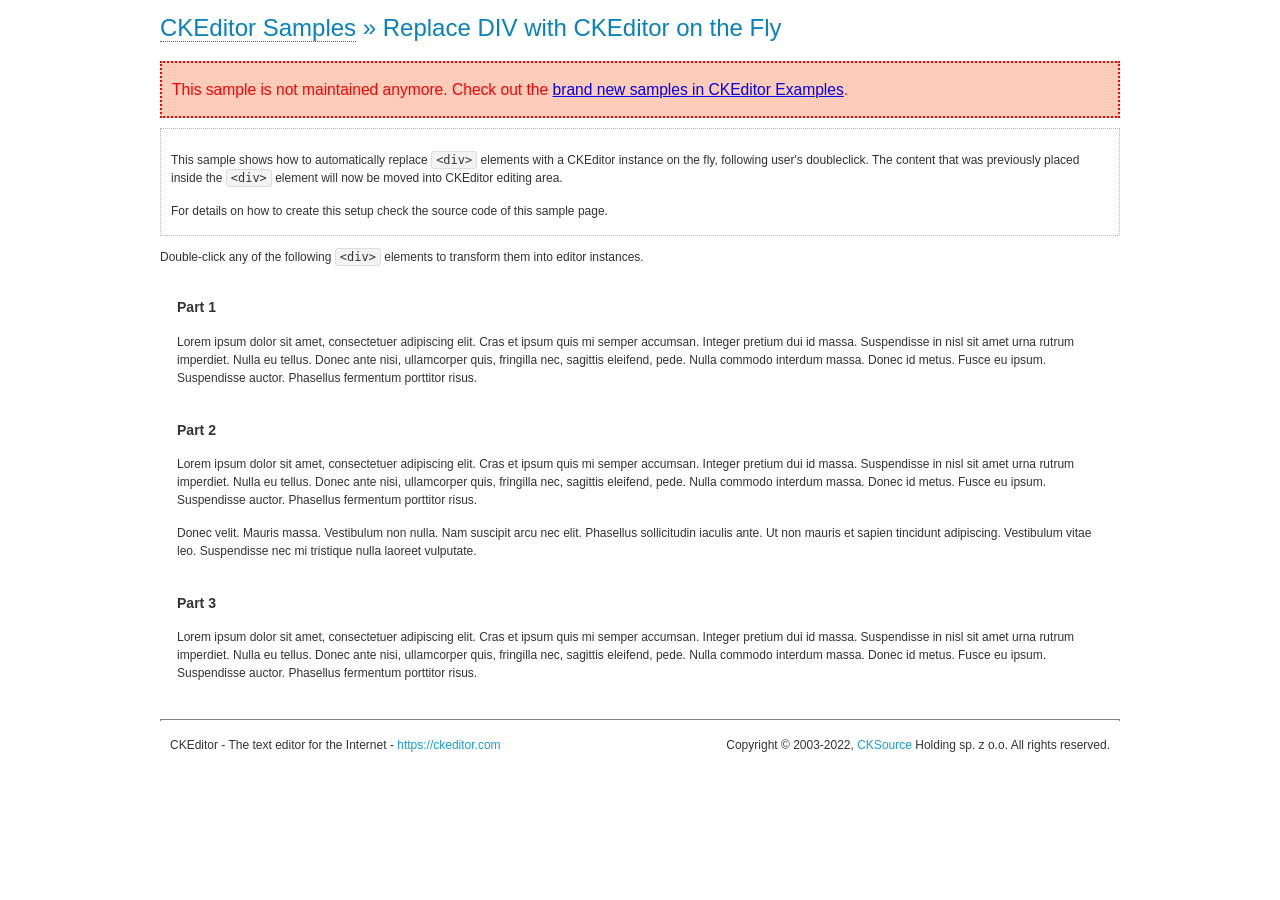
<file: Reviewers/src/main/webapp/resources/ckeditor/samples/old/divreplace.html>
<!DOCTYPE html>
<!--
Copyright (c) 2003-2022, CKSource Holding sp. z o.o. All rights reserved.
For licensing, see LICENSE.md or https://ckeditor.com/legal/ckeditor-oss-license
-->
<html lang="en">
<head>
	<meta charset="utf-8">
	<title>Replace DIV &mdash; CKEditor Sample</title>
	<script src="../../ckeditor.js"></script>
	<link href="sample.css" rel="stylesheet">
	<meta name="description" content="Try the latest sample of CKEditor 4 and learn more about customizing your WYSIWYG editor with endless possibilities.">
	<style>

		div.editable
		{
			border: solid 2px transparent;
			padding-left: 15px;
			padding-right: 15px;
		}

		div.editable:hover
		{
			border-color: black;
		}

	</style>
	<script>

		// Uncomment the following code to test the "Timeout Loading Method".
		// CKEDITOR.loadFullCoreTimeout = 5;

		window.onload = function() {
			// Listen to the double click event.
			if ( window.addEventListener )
				document.body.addEventListener( 'dblclick', onDoubleClick, false );
			else if ( window.attachEvent )
				document.body.attachEvent( 'ondblclick', onDoubleClick );

		};

		function onDoubleClick( ev ) {
			// Get the element which fired the event. This is not necessarily the
			// element to which the event has been attached.
			var element = ev.target || ev.srcElement;

			// Find out the div that holds this element.
			var name;

			do {
				element = element.parentNode;
			}
			while ( element && ( name = element.nodeName.toLowerCase() ) &&
				( name != 'div' || element.className.indexOf( 'editable' ) == -1 ) && name != 'body' );

			if ( name == 'div' && element.className.indexOf( 'editable' ) != -1 )
				replaceDiv( element );
		}

		var editor;

		function replaceDiv( div ) {
			if ( editor )
				editor.destroy();

			editor = CKEDITOR.replace( div );
		}

	</script>
</head>
<body>
	<h1 class="samples">
		<a href="index.html">CKEditor Samples</a> &raquo; Replace DIV with CKEditor on the Fly
	</h1>
	<div class="warning deprecated">
		This sample is not maintained anymore. Check out the <a href="https://ckeditor.com/docs/ckeditor4/latest/examples/index.html">brand new samples in CKEditor Examples</a>.
	</div>
	<div class="description">
		<p>
			This sample shows how to automatically replace <code>&lt;div&gt;</code> elements
			with a CKEditor instance on the fly, following user's doubleclick. The content
			that was previously placed inside the <code>&lt;div&gt;</code> element will now
			be moved into CKEditor editing area.
		</p>
		<p>
			For details on how to create this setup check the source code of this sample page.
		</p>
	</div>
	<p>
		Double-click any of the following <code>&lt;div&gt;</code> elements to transform them into
		editor instances.
	</p>
	<div class="editable">
		<h3>
			Part 1
		</h3>
		<p>
			Lorem ipsum dolor sit amet, consectetuer adipiscing elit. Cras et ipsum quis mi
			semper accumsan. Integer pretium dui id massa. Suspendisse in nisl sit amet urna
			rutrum imperdiet. Nulla eu tellus. Donec ante nisi, ullamcorper quis, fringilla
			nec, sagittis eleifend, pede. Nulla commodo interdum massa. Donec id metus. Fusce
			eu ipsum. Suspendisse auctor. Phasellus fermentum porttitor risus.
		</p>
	</div>
	<div class="editable">
		<h3>
			Part 2
		</h3>
		<p>
			Lorem ipsum dolor sit amet, consectetuer adipiscing elit. Cras et ipsum quis mi
			semper accumsan. Integer pretium dui id massa. Suspendisse in nisl sit amet urna
			rutrum imperdiet. Nulla eu tellus. Donec ante nisi, ullamcorper quis, fringilla
			nec, sagittis eleifend, pede. Nulla commodo interdum massa. Donec id metus. Fusce
			eu ipsum. Suspendisse auctor. Phasellus fermentum porttitor risus.
		</p>
		<p>
			Donec velit. Mauris massa. Vestibulum non nulla. Nam suscipit arcu nec elit. Phasellus
			sollicitudin iaculis ante. Ut non mauris et sapien tincidunt adipiscing. Vestibulum
			vitae leo. Suspendisse nec mi tristique nulla laoreet vulputate.
		</p>
	</div>
	<div class="editable">
		<h3>
			Part 3
		</h3>
		<p>
			Lorem ipsum dolor sit amet, consectetuer adipiscing elit. Cras et ipsum quis mi
			semper accumsan. Integer pretium dui id massa. Suspendisse in nisl sit amet urna
			rutrum imperdiet. Nulla eu tellus. Donec ante nisi, ullamcorper quis, fringilla
			nec, sagittis eleifend, pede. Nulla commodo interdum massa. Donec id metus. Fusce
			eu ipsum. Suspendisse auctor. Phasellus fermentum porttitor risus.
		</p>
	</div>
	<div id="footer">
		<hr>
		<p>
			CKEditor - The text editor for the Internet - <a class="samples" href="https://ckeditor.com/">https://ckeditor.com</a>
		</p>
		<p id="copy">
			Copyright &copy; 2003-2022, <a class="samples" href="https://cksource.com/">CKSource</a> Holding sp. z o.o. All rights reserved.
		</p>
	</div>
</body>
</html>
</file>
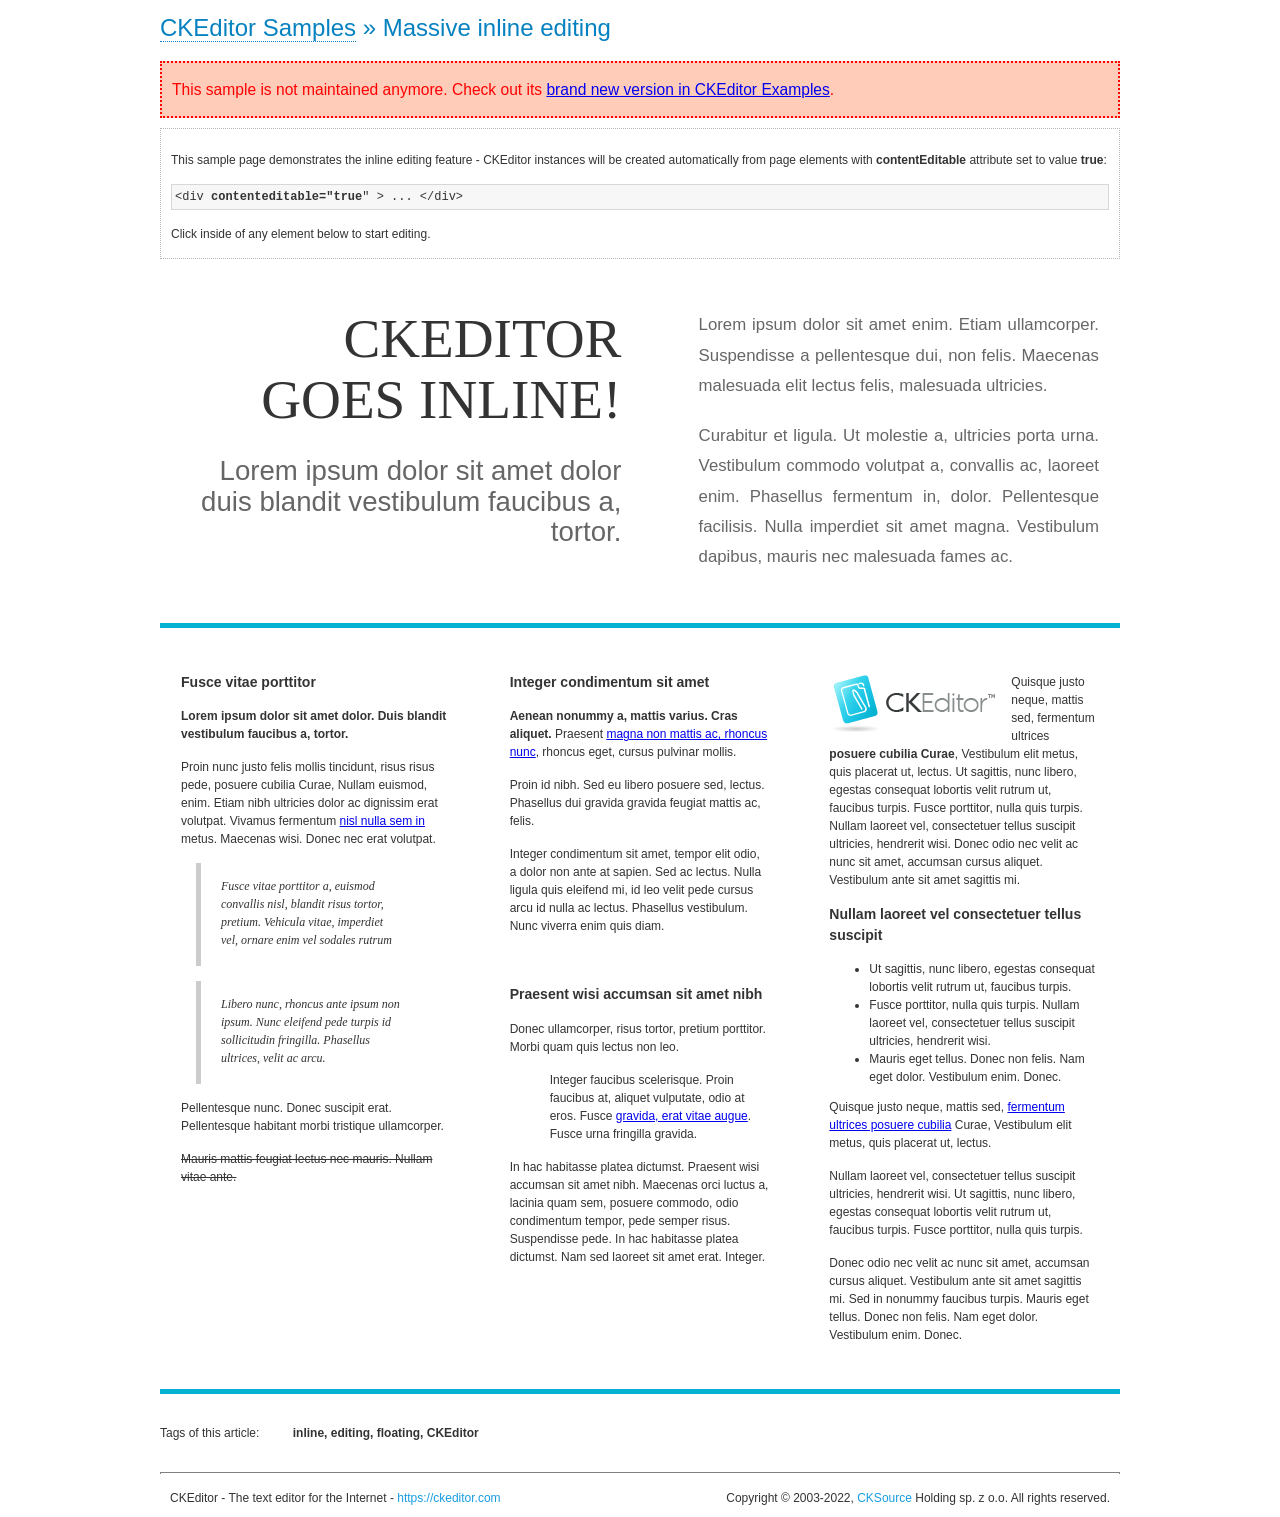
<file: Reviewers/src/main/webapp/resources/ckeditor/samples/old/inlineall.html>
<!DOCTYPE html>
<!--
Copyright (c) 2003-2022, CKSource Holding sp. z o.o. All rights reserved.
For licensing, see LICENSE.md or https://ckeditor.com/legal/ckeditor-oss-license
-->
<html lang="en">
<head>
	<meta charset="utf-8">
	<title>Massive inline editing &mdash; CKEditor Sample</title>
	<meta name="description" content="Try the latest sample of CKEditor 4 and learn more about customizing your WYSIWYG editor with endless possibilities.">
	<script src="../../ckeditor.js"></script>
	<script>

		// This code is generally not necessary, but it is here to demonstrate
		// how to customize specific editor instances on the fly. This fits well
		// this demo because we have editable elements (like headers) that
		// require less features.

		// The "instanceCreated" event is fired for every editor instance created.
		CKEDITOR.on( 'instanceCreated', function( event ) {
			var editor = event.editor,
				element = editor.element;

			// Customize editors for headers and tag list.
			// These editors don't need features like smileys, templates, iframes etc.
			if ( element.is( 'h1', 'h2', 'h3' ) || element.getAttribute( 'id' ) == 'taglist' ) {
				// Customize the editor configurations on "configLoaded" event,
				// which is fired after the configuration file loading and
				// execution. This makes it possible to change the
				// configurations before the editor initialization takes place.
				editor.on( 'configLoaded', function() {

					// Remove unnecessary plugins to make the editor simpler.
					editor.config.removePlugins = 'colorbutton,find,font,' +
						'forms,iframe,image,newpage,removeformat,' +
						'smiley,specialchar,stylescombo,templates';

					// Rearrange the layout of the toolbar.
					editor.config.toolbarGroups = [
						{ name: 'editing',		groups: [ 'basicstyles', 'links' ] },
						{ name: 'undo' },
						{ name: 'clipboard',	groups: [ 'selection', 'clipboard' ] },
						{ name: 'about' }
					];
				});
			}
		});

	</script>
	<link href="sample.css" rel="stylesheet">
	<style>

		/* The following styles are just to make the page look nice. */

		/* Workaround to show Arial Black in Firefox. */
		@font-face
		{
			font-family: 'arial-black';
			src: local('Arial Black');
		}

		*[contenteditable="true"]
		{
			padding: 10px;
		}

		#container
		{
			width: 960px;
			margin: 30px auto 0;
		}

		#header
		{
			overflow: hidden;
			padding: 0 0 30px;
			border-bottom: 5px solid #05B2D2;
			position: relative;
		}

		#headerLeft,
		#headerRight
		{
			width: 49%;
			overflow: hidden;
		}

		#headerLeft
		{
			float: left;
			padding: 10px 1px 1px;
		}

		#headerLeft h2,
		#headerLeft h3
		{
			text-align: right;
			margin: 0;
			overflow: hidden;
			font-weight: normal;
		}

		#headerLeft h2
		{
			font-family: "Arial Black",arial-black;
			font-size: 4.6em;
			line-height: 1.1;
			text-transform: uppercase;
		}

		#headerLeft h3
		{
			font-size: 2.3em;
			line-height: 1.1;
			margin: .2em 0 0;
			color: #666;
		}

		#headerRight
		{
			float: right;
			padding: 1px;
		}

		#headerRight p
		{
			line-height: 1.8;
			text-align: justify;
			margin: 0;
		}

		#headerRight p + p
		{
			margin-top: 20px;
		}

		#headerRight > div
		{
			padding: 20px;
			margin: 0 0 0 30px;
			font-size: 1.4em;
			color: #666;
		}

		#columns
		{
			color: #333;
			overflow: hidden;
			padding: 20px 0;
		}

		#columns > div
		{
			float: left;
			width: 33.3%;
		}

		#columns #column1 > div
		{
			margin-left: 1px;
		}

		#columns #column3 > div
		{
			margin-right: 1px;
		}

		#columns > div > div
		{
			margin: 0px 10px;
			padding: 10px 20px;
		}

		#columns blockquote
		{
			margin-left: 15px;
		}

		#tagLine
		{
			border-top: 5px solid #05B2D2;
			padding-top: 20px;
		}

		#taglist {
			display: inline-block;
			margin-left: 20px;
			font-weight: bold;
			margin: 0 0 0 20px;
		}

	</style>
</head>
<body>
<div>
	<h1 class="samples"><a href="index.html">CKEditor Samples</a> &raquo; Massive inline editing</h1>
	<div class="warning deprecated">
		This sample is not maintained anymore. Check out its <a href="https://ckeditor.com/docs/ckeditor4/latest/examples/inline.html">brand new version in CKEditor Examples</a>.
	</div>
	<div class="description">
		<p>This sample page demonstrates the inline editing feature - CKEditor instances will be created automatically from page elements with <strong>contentEditable</strong> attribute set to value <strong>true</strong>:</p>
		<pre class="samples">&lt;div <strong>contenteditable="true</strong>" &gt; ... &lt;/div&gt;</pre>
		<p>Click inside of any element below to start editing.</p>
	</div>
</div>
<div id="container">
	<div id="header">
		<div id="headerLeft">
			<h2 id="sampleTitle" contenteditable="true">
				CKEditor<br> Goes Inline!
			</h2>
			<h3 contenteditable="true">
				Lorem ipsum dolor sit amet dolor duis blandit vestibulum faucibus a, tortor.
			</h3>
		</div>
		<div id="headerRight">
			<div contenteditable="true">
				<p>
					Lorem ipsum dolor sit amet enim. Etiam ullamcorper. Suspendisse a pellentesque dui, non felis. Maecenas malesuada elit lectus felis, malesuada ultricies.
				</p>
				<p>
					Curabitur et ligula. Ut molestie a, ultricies porta urna. Vestibulum commodo volutpat a, convallis ac, laoreet enim. Phasellus fermentum in, dolor. Pellentesque facilisis. Nulla imperdiet sit amet magna. Vestibulum dapibus, mauris nec malesuada fames ac.
				</p>
			</div>
		</div>
	</div>
	<div id="columns">
		<div id="column1">
			<div contenteditable="true">
				<h3>
					Fusce vitae porttitor
				</h3>
				<p>
					<strong>
						Lorem ipsum dolor sit amet dolor. Duis blandit vestibulum faucibus a, tortor.
					</strong>
				</p>
				<p>
					Proin nunc justo felis mollis tincidunt, risus risus pede, posuere cubilia Curae, Nullam euismod, enim. Etiam nibh ultricies dolor ac dignissim erat volutpat. Vivamus fermentum <a href="https://ckeditor.com/">nisl nulla sem in</a> metus. Maecenas wisi. Donec nec erat volutpat.
				</p>
				<blockquote>
					<p>
						Fusce vitae porttitor a, euismod convallis nisl, blandit risus tortor, pretium.
						Vehicula vitae, imperdiet vel, ornare enim vel sodales rutrum
					</p>
				</blockquote>
				<blockquote>
					<p>
						Libero nunc, rhoncus ante ipsum non ipsum. Nunc eleifend pede turpis id sollicitudin fringilla. Phasellus ultrices, velit ac arcu.
					</p>
				</blockquote>
				<p>Pellentesque nunc. Donec suscipit erat. Pellentesque habitant morbi tristique ullamcorper.</p>
				<p><s>Mauris mattis feugiat lectus nec mauris. Nullam vitae ante.</s></p>
			</div>
		</div>
		<div id="column2">
			<div contenteditable="true">
				<h3>
					Integer condimentum sit amet
				</h3>
				<p>
					<strong>Aenean nonummy a, mattis varius. Cras aliquet.</strong>
					Praesent <a href="https://ckeditor.com/">magna non mattis ac, rhoncus nunc</a>, rhoncus eget, cursus pulvinar mollis.</p>
				<p>Proin id nibh. Sed eu libero posuere sed, lectus. Phasellus dui gravida gravida feugiat mattis ac, felis.</p>
				<p>Integer condimentum sit amet, tempor elit odio, a dolor non ante at sapien. Sed ac lectus. Nulla ligula quis eleifend mi, id leo velit pede cursus arcu id nulla ac lectus. Phasellus vestibulum. Nunc viverra enim quis diam.</p>
			</div>
			<div contenteditable="true">
				<h3>
					Praesent wisi accumsan sit amet nibh
				</h3>
				<p>Donec ullamcorper, risus tortor, pretium porttitor. Morbi quam quis lectus non leo.</p>
				<p style="margin-left: 40px; ">Integer faucibus scelerisque. Proin faucibus at, aliquet vulputate, odio at eros. Fusce <a href="https://ckeditor.com/">gravida, erat vitae augue</a>. Fusce urna fringilla gravida.</p>
				<p>In hac habitasse platea dictumst. Praesent wisi accumsan sit amet nibh. Maecenas orci luctus a, lacinia quam sem, posuere commodo, odio condimentum tempor, pede semper risus. Suspendisse pede. In hac habitasse platea dictumst. Nam sed laoreet sit amet erat. Integer.</p>
			</div>
		</div>
		<div id="column3">
			<div contenteditable="true">
				<p>
					<img src="assets/inlineall/logo.png" alt="CKEditor logo" style="float:left">
				</p>
				<p>Quisque justo neque, mattis sed, fermentum ultrices <strong>posuere cubilia Curae</strong>, Vestibulum elit metus, quis placerat ut, lectus. Ut sagittis, nunc libero, egestas consequat lobortis velit rutrum ut, faucibus turpis. Fusce porttitor, nulla quis turpis. Nullam laoreet vel, consectetuer tellus suscipit ultricies, hendrerit wisi. Donec odio nec velit ac nunc sit amet, accumsan cursus aliquet. Vestibulum ante sit amet sagittis mi.</p>
				<h3>
					Nullam laoreet vel consectetuer tellus suscipit
				</h3>
				<ul>
					<li>Ut sagittis, nunc libero, egestas consequat lobortis velit rutrum ut, faucibus turpis.</li>
					<li>Fusce porttitor, nulla quis turpis. Nullam laoreet vel, consectetuer tellus suscipit ultricies, hendrerit wisi.</li>
					<li>Mauris eget tellus. Donec non felis. Nam eget dolor. Vestibulum enim. Donec.</li>
				</ul>
				<p>Quisque justo neque, mattis sed, <a href="https://ckeditor.com/">fermentum ultrices posuere cubilia</a> Curae, Vestibulum elit metus, quis placerat ut, lectus.</p>
				<p>Nullam laoreet vel, consectetuer tellus suscipit ultricies, hendrerit wisi. Ut sagittis, nunc libero, egestas consequat lobortis velit rutrum ut, faucibus turpis. Fusce porttitor, nulla quis turpis.</p>
				<p>Donec odio nec velit ac nunc sit amet, accumsan cursus aliquet. Vestibulum ante sit amet sagittis mi. Sed in nonummy faucibus turpis. Mauris eget tellus. Donec non felis. Nam eget dolor. Vestibulum enim. Donec.</p>
			</div>
		</div>
	</div>
	<div id="tagLine">
		Tags of this article:
		<p id="taglist" contenteditable="true">
			inline, editing, floating, CKEditor
		</p>
	</div>
</div>
<div id="footer">
	<hr>
	<p>
		CKEditor - The text editor for the Internet - <a class="samples" href="https://ckeditor.com/">
			https://ckeditor.com</a>
	</p>
	<p id="copy">
		Copyright &copy; 2003-2022, <a class="samples" href="https://cksource.com/">CKSource</a> Holding sp. z o.o. All rights reserved.
	</p>
</div>
</body>
</html>
</file>
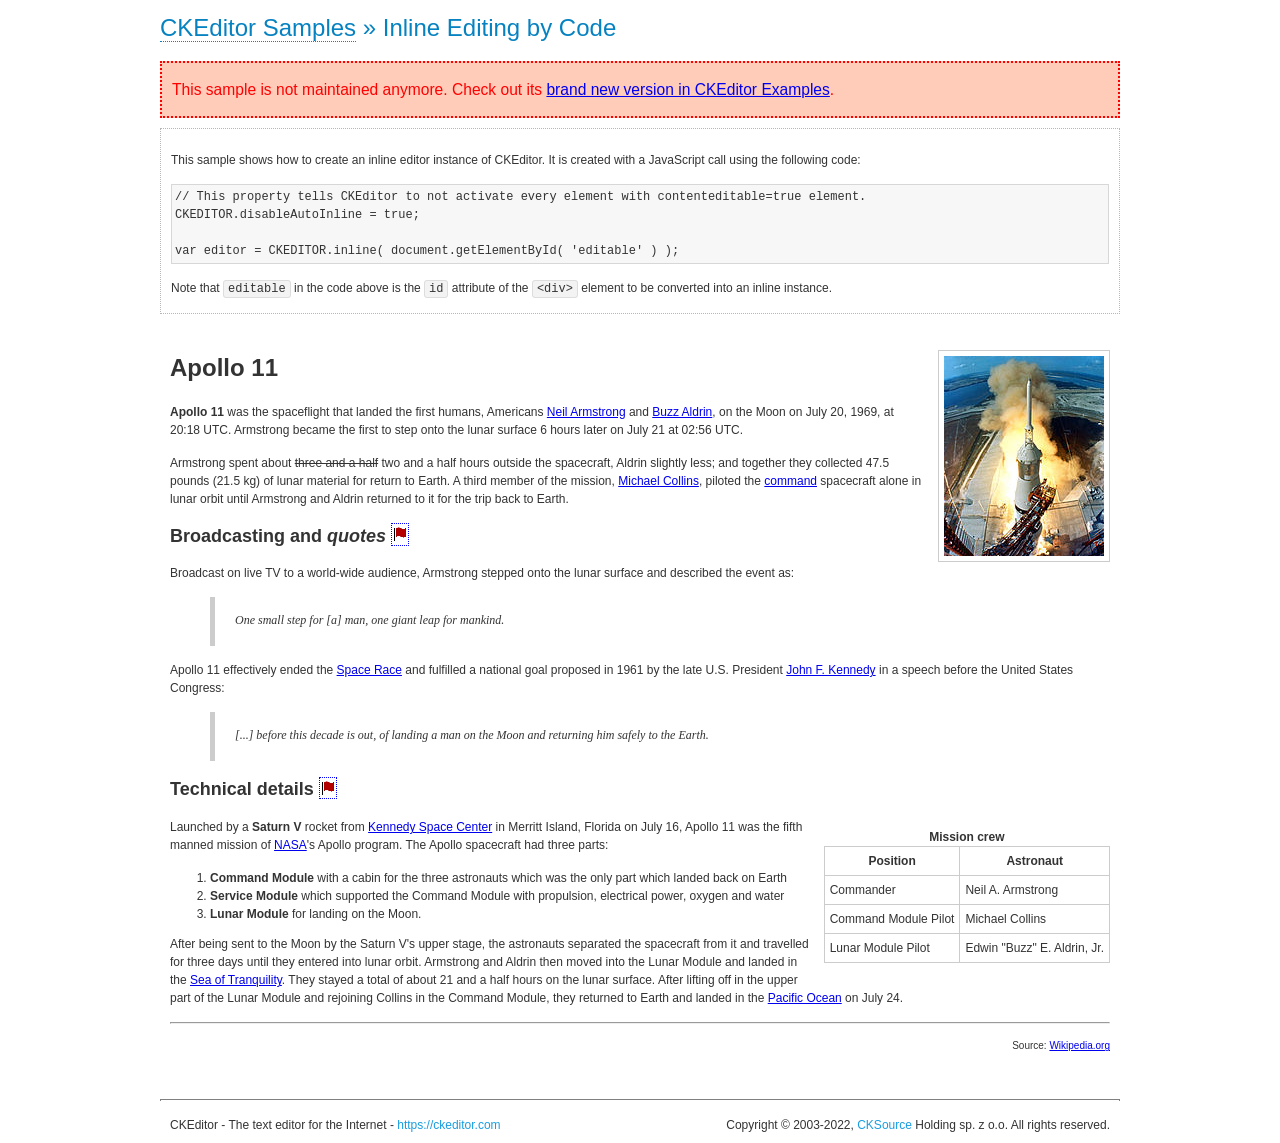
<file: Reviewers/src/main/webapp/resources/ckeditor/samples/old/inlinebycode.html>
<!DOCTYPE html>
<!--
Copyright (c) 2003-2022, CKSource Holding sp. z o.o. All rights reserved.
For licensing, see LICENSE.md or https://ckeditor.com/legal/ckeditor-oss-license
-->
<html lang="en">
<head>
	<meta charset="utf-8">
	<title>Inline Editing by Code &mdash; CKEditor Sample</title>
	<script src="../../ckeditor.js"></script>
	<link href="sample.css" rel="stylesheet">
	<meta name="description" content="Try the latest sample of CKEditor 4 and learn more about customizing your WYSIWYG editor with endless possibilities.">
	<style>

		#editable
		{
			padding: 10px;
			float: left;
		}

	</style>
</head>
<body>
	<h1 class="samples">
		<a href="index.html">CKEditor Samples</a> &raquo; Inline Editing by Code
	</h1>
	<div class="warning deprecated">
		This sample is not maintained anymore. Check out its <a href="https://ckeditor.com/docs/ckeditor4/latest/examples/inline.html">brand new version in CKEditor Examples</a>.
	</div>
	<div class="description">
		<p>
			This sample shows how to create an inline editor instance of CKEditor. It is created
			with a JavaScript call using the following code:
		</p>
<pre class="samples">
// This property tells CKEditor to not activate every element with contenteditable=true element.
CKEDITOR.disableAutoInline = true;

var editor = CKEDITOR.inline( document.getElementById( 'editable' ) );
</pre>
		<p>
			Note that <code>editable</code> in the code above is the <code>id</code>
			attribute of the <code>&lt;div&gt;</code> element to be converted into an inline instance.
		</p>
	</div>
	<div id="editable" contenteditable="true">
		<h1><img alt="Saturn V carrying Apollo 11" class="right" src="assets/sample.jpg" /> Apollo 11</h1>

		<p><b>Apollo 11</b> was the spaceflight that landed the first humans, Americans <a href="http://en.wikipedia.org/wiki/Neil_Armstrong" title="Neil Armstrong">Neil Armstrong</a> and <a href="http://en.wikipedia.org/wiki/Buzz_Aldrin" title="Buzz Aldrin">Buzz Aldrin</a>, on the Moon on July 20, 1969, at 20:18 UTC. Armstrong became the first to step onto the lunar surface 6 hours later on July 21 at 02:56 UTC.</p>

		<p>Armstrong spent about <s>three and a half</s> two and a half hours outside the spacecraft, Aldrin slightly less; and together they collected 47.5 pounds (21.5&nbsp;kg) of lunar material for return to Earth. A third member of the mission, <a href="http://en.wikipedia.org/wiki/Michael_Collins_(astronaut)" title="Michael Collins (astronaut)">Michael Collins</a>, piloted the <a href="http://en.wikipedia.org/wiki/Apollo_Command/Service_Module" title="Apollo Command/Service Module">command</a> spacecraft alone in lunar orbit until Armstrong and Aldrin returned to it for the trip back to Earth.</p>

		<h2>Broadcasting and <em>quotes</em> <a id="quotes" name="quotes"></a></h2>

		<p>Broadcast on live TV to a world-wide audience, Armstrong stepped onto the lunar surface and described the event as:</p>

		<blockquote>
			<p>One small step for [a] man, one giant leap for mankind.</p>
		</blockquote>

		<p>Apollo 11 effectively ended the <a href="http://en.wikipedia.org/wiki/Space_Race" title="Space Race">Space Race</a> and fulfilled a national goal proposed in 1961 by the late U.S. President <a href="http://en.wikipedia.org/wiki/John_F._Kennedy" title="John F. Kennedy">John F. Kennedy</a> in a speech before the United States Congress:</p>

		<blockquote>
			<p>[...] before this decade is out, of landing a man on the Moon and returning him safely to the Earth.</p>
		</blockquote>

		<h2>Technical details <a id="tech-details" name="tech-details"></a></h2>

		<table align="right" border="1" bordercolor="#ccc" cellpadding="5" cellspacing="0" style="border-collapse:collapse;margin:10px 0 10px 15px;">
			<caption><strong>Mission crew</strong></caption>
			<thead>
			<tr>
				<th scope="col">Position</th>
				<th scope="col">Astronaut</th>
			</tr>
			</thead>
			<tbody>
			<tr>
				<td>Commander</td>
				<td>Neil A. Armstrong</td>
			</tr>
			<tr>
				<td>Command Module Pilot</td>
				<td>Michael Collins</td>
			</tr>
			<tr>
				<td>Lunar Module Pilot</td>
				<td>Edwin &quot;Buzz&quot; E. Aldrin, Jr.</td>
			</tr>
			</tbody>
		</table>

		<p>Launched by a <strong>Saturn V</strong> rocket from <a href="http://en.wikipedia.org/wiki/Kennedy_Space_Center" title="Kennedy Space Center">Kennedy Space Center</a> in Merritt Island, Florida on July 16, Apollo 11 was the fifth manned mission of <a href="http://en.wikipedia.org/wiki/NASA" title="NASA">NASA</a>&#39;s Apollo program. The Apollo spacecraft had three parts:</p>

		<ol>
			<li><strong>Command Module</strong> with a cabin for the three astronauts which was the only part which landed back on Earth</li>
			<li><strong>Service Module</strong> which supported the Command Module with propulsion, electrical power, oxygen and water</li>
			<li><strong>Lunar Module</strong> for landing on the Moon.</li>
		</ol>

		<p>After being sent to the Moon by the Saturn V&#39;s upper stage, the astronauts separated the spacecraft from it and travelled for three days until they entered into lunar orbit. Armstrong and Aldrin then moved into the Lunar Module and landed in the <a href="http://en.wikipedia.org/wiki/Mare_Tranquillitatis" title="Mare Tranquillitatis">Sea of Tranquility</a>. They stayed a total of about 21 and a half hours on the lunar surface. After lifting off in the upper part of the Lunar Module and rejoining Collins in the Command Module, they returned to Earth and landed in the <a href="http://en.wikipedia.org/wiki/Pacific_Ocean" title="Pacific Ocean">Pacific Ocean</a> on July 24.</p>

		<hr />
		<p style="text-align: right;"><small>Source: <a href="http://en.wikipedia.org/wiki/Apollo_11">Wikipedia.org</a></small></p>
	</div>

	<script>
		// We need to turn off the automatic editor creation first.
		CKEDITOR.disableAutoInline = true;

		var editor = CKEDITOR.inline( 'editable' );
	</script>
	<div id="footer">
		<hr>
		<p contenteditable="true">
			CKEditor - The text editor for the Internet - <a class="samples" href="https://ckeditor.com/">
				https://ckeditor.com</a>
		</p>
		<p id="copy">
			Copyright &copy; 2003-2022, <a class="samples" href="https://cksource.com/">CKSource</a> Holding sp. z o.o. All rights reserved.
		</p>
	</div>
</body>
</html>
</file>
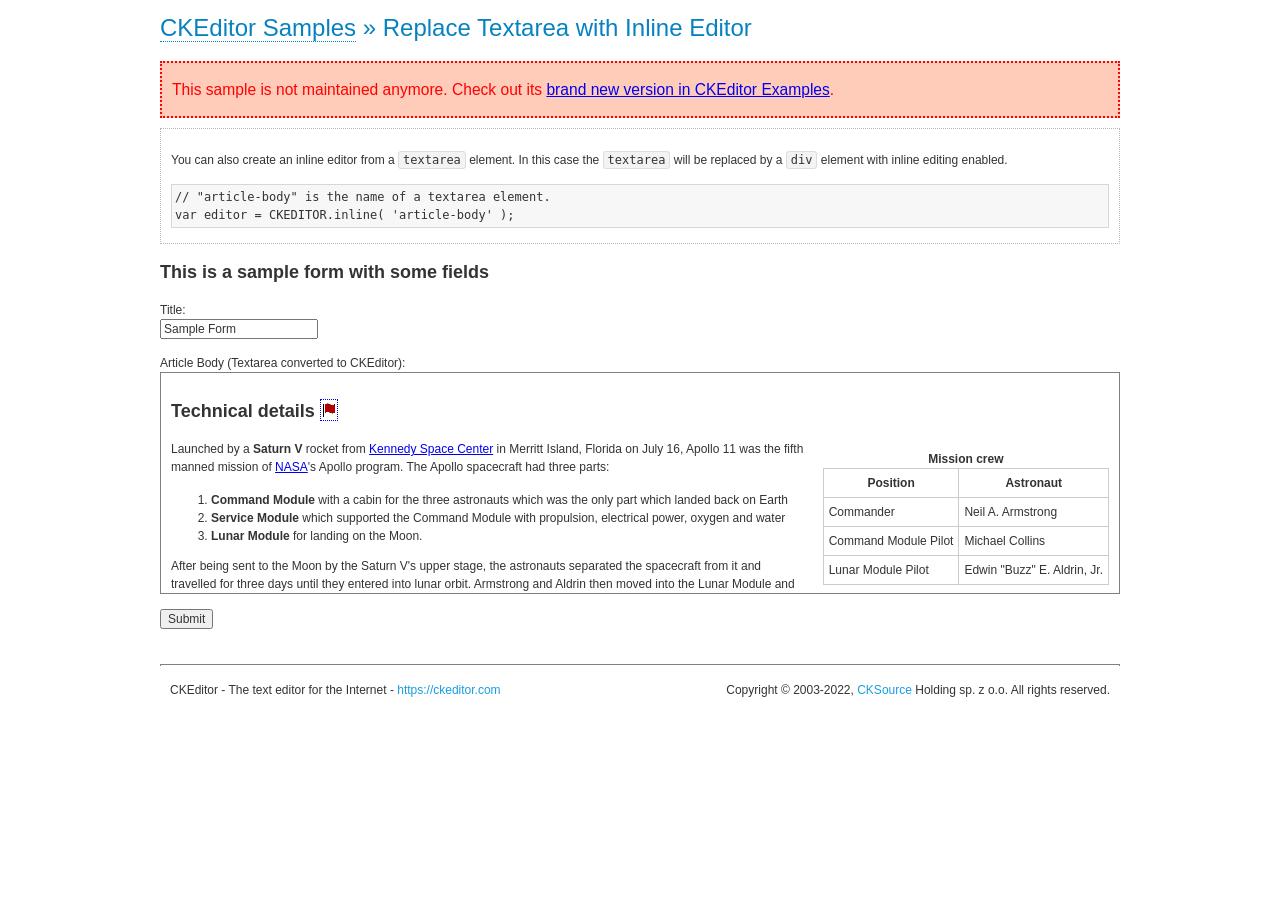
<file: Reviewers/src/main/webapp/resources/ckeditor/samples/old/inlinetextarea.html>
<!DOCTYPE html>
<!--
Copyright (c) 2003-2022, CKSource Holding sp. z o.o. All rights reserved.
For licensing, see LICENSE.md or https://ckeditor.com/legal/ckeditor-oss-license
-->
<html lang="en">
<head>
	<meta charset="utf-8">
	<title>Replace Textarea with Inline Editor &mdash; CKEditor Sample</title>
	<script src="../../ckeditor.js"></script>
	<link href="sample.css" rel="stylesheet">
	<meta name="description" content="Try the latest sample of CKEditor 4 and learn more about customizing your WYSIWYG editor with endless possibilities.">
	<style>

		/* Style the CKEditor element to look like a textfield */
		.cke_textarea_inline
		{
			padding: 10px;
			height: 200px;
			overflow: auto;

			border: 1px solid gray;
			-webkit-appearance: textfield;
		}

	</style>
</head>
<body>
	<h1 class="samples">
		<a href="index.html">CKEditor Samples</a> &raquo; Replace Textarea with Inline Editor
	</h1>
	<div class="warning deprecated">
		This sample is not maintained anymore. Check out its <a href="https://ckeditor.com/docs/ckeditor4/latest/examples/inline.html">brand new version in CKEditor Examples</a>.
	</div>
	<div class="description">
		<p>
			You can also create an inline editor from a <code>textarea</code>
			element. In this case the <code>textarea</code> will be replaced
			by a <code>div</code> element with inline editing enabled.
		</p>
<pre class="samples">
// "article-body" is the name of a textarea element.
var editor = CKEDITOR.inline( 'article-body' );
</pre>
	</div>
	<form action="sample_posteddata.php" method="post">
		<h2>This is a sample form with some fields</h2>
		<p>
			Title:<br>
			<input type="text" name="title" value="Sample Form"></p>
		<p>
			Article Body (Textarea converted to CKEditor):<br>
			<textarea name="article-body" style="height: 200px">
				&lt;h2&gt;Technical details &lt;a id="tech-details" name="tech-details"&gt;&lt;/a&gt;&lt;/h2&gt;

				&lt;table align="right" border="1" bordercolor="#ccc" cellpadding="5" cellspacing="0" style="border-collapse:collapse;margin:10px 0 10px 15px;"&gt;
					&lt;caption&gt;&lt;strong&gt;Mission crew&lt;/strong&gt;&lt;/caption&gt;
					&lt;thead&gt;
					&lt;tr&gt;
						&lt;th scope="col"&gt;Position&lt;/th&gt;
						&lt;th scope="col"&gt;Astronaut&lt;/th&gt;
					&lt;/tr&gt;
					&lt;/thead&gt;
					&lt;tbody&gt;
					&lt;tr&gt;
						&lt;td&gt;Commander&lt;/td&gt;
						&lt;td&gt;Neil A. Armstrong&lt;/td&gt;
					&lt;/tr&gt;
					&lt;tr&gt;
						&lt;td&gt;Command Module Pilot&lt;/td&gt;
						&lt;td&gt;Michael Collins&lt;/td&gt;
					&lt;/tr&gt;
					&lt;tr&gt;
						&lt;td&gt;Lunar Module Pilot&lt;/td&gt;
						&lt;td&gt;Edwin &quot;Buzz&quot; E. Aldrin, Jr.&lt;/td&gt;
					&lt;/tr&gt;
					&lt;/tbody&gt;
				&lt;/table&gt;

				&lt;p&gt;Launched by a &lt;strong&gt;Saturn V&lt;/strong&gt; rocket from &lt;a href="http://en.wikipedia.org/wiki/Kennedy_Space_Center" title="Kennedy Space Center"&gt;Kennedy Space Center&lt;/a&gt; in Merritt Island, Florida on July 16, Apollo 11 was the fifth manned mission of &lt;a href="http://en.wikipedia.org/wiki/NASA" title="NASA"&gt;NASA&lt;/a&gt;&#39;s Apollo program. The Apollo spacecraft had three parts:&lt;/p&gt;

				&lt;ol&gt;
					&lt;li&gt;&lt;strong&gt;Command Module&lt;/strong&gt; with a cabin for the three astronauts which was the only part which landed back on Earth&lt;/li&gt;
					&lt;li&gt;&lt;strong&gt;Service Module&lt;/strong&gt; which supported the Command Module with propulsion, electrical power, oxygen and water&lt;/li&gt;
					&lt;li&gt;&lt;strong&gt;Lunar Module&lt;/strong&gt; for landing on the Moon.&lt;/li&gt;
				&lt;/ol&gt;

				&lt;p&gt;After being sent to the Moon by the Saturn V&#39;s upper stage, the astronauts separated the spacecraft from it and travelled for three days until they entered into lunar orbit. Armstrong and Aldrin then moved into the Lunar Module and landed in the &lt;a href="http://en.wikipedia.org/wiki/Mare_Tranquillitatis" title="Mare Tranquillitatis"&gt;Sea of Tranquility&lt;/a&gt;. They stayed a total of about 21 and a half hours on the lunar surface. After lifting off in the upper part of the Lunar Module and rejoining Collins in the Command Module, they returned to Earth and landed in the &lt;a href="http://en.wikipedia.org/wiki/Pacific_Ocean" title="Pacific Ocean"&gt;Pacific Ocean&lt;/a&gt; on July 24.&lt;/p&gt;

				&lt;hr /&gt;
				&lt;p style="text-align: right;"&gt;&lt;small&gt;Source: &lt;a href="http://en.wikipedia.org/wiki/Apollo_11"&gt;Wikipedia.org&lt;/a&gt;&lt;/small&gt;&lt;/p&gt;
			</textarea>
		</p>
		<p>
			<input type="submit" value="Submit">
		</p>
	</form>

	<script>
		CKEDITOR.inline( 'article-body' );
	</script>
	<div id="footer">
		<hr>
		<p>
			CKEditor - The text editor for the Internet - <a class="samples" href="https://ckeditor.com/">
				https://ckeditor.com</a>
		</p>
		<p id="copy">
			Copyright &copy; 2003-2022, <a class="samples" href="https://cksource.com/">CKSource</a> Holding sp. z o.o. All rights reserved.
		</p>
	</div>
</body>
</html>
</file>
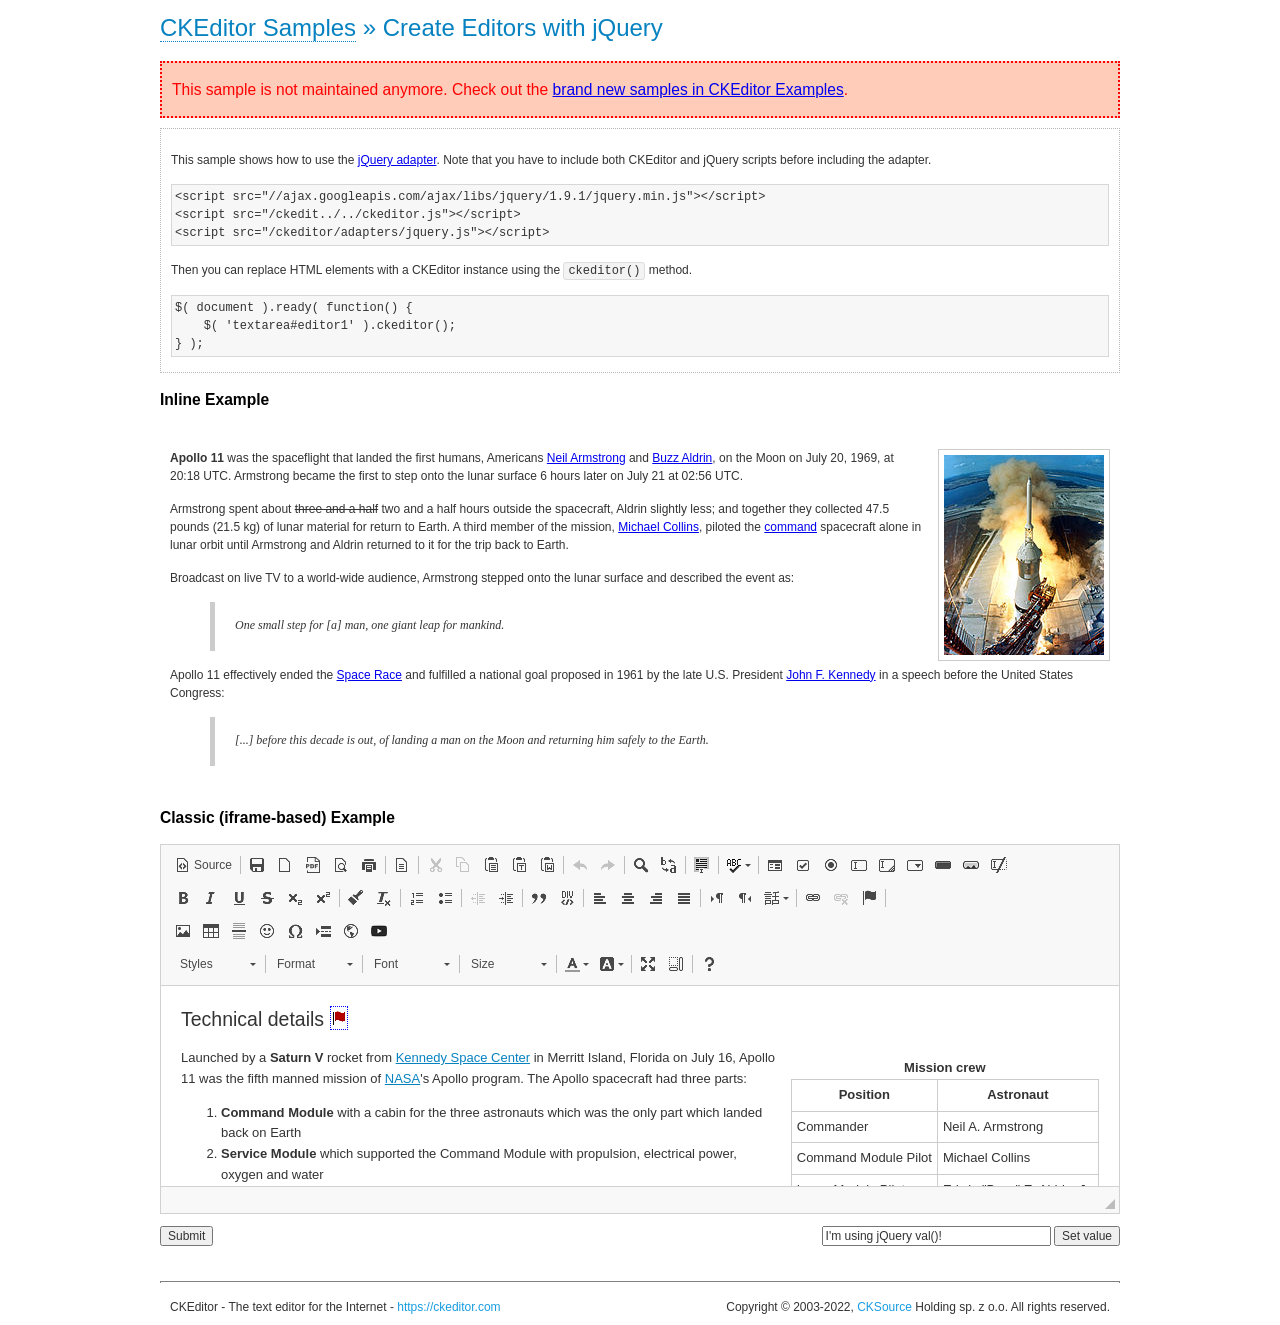
<file: Reviewers/src/main/webapp/resources/ckeditor/samples/old/jquery.html>
<!DOCTYPE html>
<!--
Copyright (c) 2003-2022, CKSource Holding sp. z o.o. All rights reserved.
For licensing, see LICENSE.md or https://ckeditor.com/legal/ckeditor-oss-license
-->
<html lang="en">
<head>
	<meta charset="utf-8">
	<title>jQuery Adapter &mdash; CKEditor Sample</title>
	<script src="http://code.jquery.com/jquery-1.11.0.min.js"></script>
	<script src="../../ckeditor.js"></script>
	<script src="../../adapters/jquery.js"></script>
	<link href="sample.css" rel="stylesheet">
	<meta name="description" content="Try the latest sample of CKEditor 4 and learn more about customizing your WYSIWYG editor with endless possibilities.">
	<style>

		#editable
		{
			padding: 10px;
			float: left;
		}

	</style>
	<script>

		CKEDITOR.disableAutoInline = true;

		$( document ).ready( function() {
			$( '#editor1' ).ckeditor(); // Use CKEDITOR.replace() if element is <textarea>.
			$( '#editable' ).ckeditor(); // Use CKEDITOR.inline().
		} );

		function setValue() {
			$( '#editor1' ).val( $( 'input#val' ).val() );
		}

	</script>
</head>
<body>
	<h1 class="samples">
		<a href="index.html" id="a-test">CKEditor Samples</a> &raquo; Create Editors with jQuery
	</h1>
	<div class="warning deprecated">
		This sample is not maintained anymore. Check out the <a href="https://ckeditor.com/docs/ckeditor4/latest/examples/index.html">brand new samples in CKEditor Examples</a>.
	</div>
	<form action="sample_posteddata.php" method="post">
		<div class="description">
			<p>
				This sample shows how to use the <a href="https://ckeditor.com/docs/ckeditor4/latest/guide/dev_jquery.html">jQuery adapter</a>.
				Note that you have to include both CKEditor and jQuery scripts before including the adapter.
			</p>

<pre class="samples">
&lt;script src="//ajax.googleapis.com/ajax/libs/jquery/1.9.1/jquery.min.js"&gt;&lt;/script&gt;
&lt;script src="/ckedit../../ckeditor.js"&gt;&lt;/script&gt;
&lt;script src="/ckeditor/adapters/jquery.js"&gt;&lt;/script&gt;
</pre>

			<p>Then you can replace HTML elements with a CKEditor instance using the <code>ckeditor()</code> method.</p>

<pre class="samples">
$( document ).ready( function() {
	$( 'textarea#editor1' ).ckeditor();
} );
</pre>
		</div>

		<h2 class="samples">Inline Example</h2>

		<div id="editable" contenteditable="true">
			<p><img alt="Saturn V carrying Apollo 11" class="right" src="assets/sample.jpg"/><b>Apollo 11</b> was the spaceflight that landed the first humans, Americans <a href="http://en.wikipedia.org/wiki/Neil_Armstrong" title="Neil Armstrong">Neil Armstrong</a> and <a href="http://en.wikipedia.org/wiki/Buzz_Aldrin" title="Buzz Aldrin">Buzz Aldrin</a>, on the Moon on July 20, 1969, at 20:18 UTC. Armstrong became the first to step onto the lunar surface 6 hours later on July 21 at 02:56 UTC.</p>
			<p>Armstrong spent about <s>three and a half</s> two and a half hours outside the spacecraft, Aldrin slightly less; and together they collected 47.5 pounds (21.5&nbsp;kg) of lunar material for return to Earth. A third member of the mission, <a href="http://en.wikipedia.org/wiki/Michael_Collins_(astronaut)" title="Michael Collins (astronaut)">Michael Collins</a>, piloted the <a href="http://en.wikipedia.org/wiki/Apollo_Command/Service_Module" title="Apollo Command/Service Module">command</a> spacecraft alone in lunar orbit until Armstrong and Aldrin returned to it for the trip back to Earth.
			<p>Broadcast on live TV to a world-wide audience, Armstrong stepped onto the lunar surface and described the event as:</p>
			<blockquote><p>One small step for [a] man, one giant leap for mankind.</p></blockquote> <p>Apollo 11 effectively ended the <a href="http://en.wikipedia.org/wiki/Space_Race" title="Space Race">Space Race</a> and fulfilled a national goal proposed in 1961 by the late U.S. President <a href="http://en.wikipedia.org/wiki/John_F._Kennedy" title="John F. Kennedy">John F. Kennedy</a> in a speech before the United States Congress:</p> <blockquote><p>[...] before this decade is out, of landing a man on the Moon and returning him safely to the Earth.</p></blockquote>
		</div>

		<br style="clear: both">

		<h2 class="samples">Classic (iframe-based) Example</h2>

		<textarea cols="80" id="editor1" name="editor1" rows="10">
			&lt;h2&gt;Technical details &lt;a id=&quot;tech-details&quot; name=&quot;tech-details&quot;&gt;&lt;/a&gt;&lt;/h2&gt; &lt;table align=&quot;right&quot; border=&quot;1&quot; bordercolor=&quot;#ccc&quot; cellpadding=&quot;5&quot; cellspacing=&quot;0&quot; style=&quot;border-collapse:collapse;margin:10px 0 10px 15px;&quot;&gt; &lt;caption&gt;&lt;strong&gt;Mission crew&lt;/strong&gt;&lt;/caption&gt; &lt;thead&gt; &lt;tr&gt; &lt;th scope=&quot;col&quot;&gt;Position&lt;/th&gt; &lt;th scope=&quot;col&quot;&gt;Astronaut&lt;/th&gt; &lt;/tr&gt; &lt;/thead&gt; &lt;tbody&gt; &lt;tr&gt; &lt;td&gt;Commander&lt;/td&gt; &lt;td&gt;Neil A. Armstrong&lt;/td&gt; &lt;/tr&gt; &lt;tr&gt; &lt;td&gt;Command Module Pilot&lt;/td&gt; &lt;td&gt;Michael Collins&lt;/td&gt; &lt;/tr&gt; &lt;tr&gt; &lt;td&gt;Lunar Module Pilot&lt;/td&gt; &lt;td&gt;Edwin &amp;quot;Buzz&amp;quot; E. Aldrin, Jr.&lt;/td&gt; &lt;/tr&gt; &lt;/tbody&gt; &lt;/table&gt; &lt;p&gt;Launched by a &lt;strong&gt;Saturn V&lt;/strong&gt; rocket from &lt;a href=&quot;http://en.wikipedia.org/wiki/Kennedy_Space_Center&quot; title=&quot;Kennedy Space Center&quot;&gt;Kennedy Space Center&lt;/a&gt; in Merritt Island, Florida on July 16, Apollo 11 was the fifth manned mission of &lt;a href=&quot;http://en.wikipedia.org/wiki/NASA&quot; title=&quot;NASA&quot;&gt;NASA&lt;/a&gt;&amp;#39;s Apollo program. The Apollo spacecraft had three parts:&lt;/p&gt; &lt;ol&gt; &lt;li&gt;&lt;strong&gt;Command Module&lt;/strong&gt; with a cabin for the three astronauts which was the only part which landed back on Earth&lt;/li&gt; &lt;li&gt;&lt;strong&gt;Service Module&lt;/strong&gt; which supported the Command Module with propulsion, electrical power, oxygen and water&lt;/li&gt; &lt;li&gt;&lt;strong&gt;Lunar Module&lt;/strong&gt; for landing on the Moon.&lt;/li&gt; &lt;/ol&gt; &lt;p&gt;After being sent to the Moon by the Saturn V&amp;#39;s upper stage, the astronauts separated the spacecraft from it and travelled for three days until they entered into lunar orbit. Armstrong and Aldrin then moved into the Lunar Module and landed in the &lt;a href=&quot;http://en.wikipedia.org/wiki/Mare_Tranquillitatis&quot; title=&quot;Mare Tranquillitatis&quot;&gt;Sea of Tranquility&lt;/a&gt;. They stayed a total of about 21 and a half hours on the lunar surface. After lifting off in the upper part of the Lunar Module and rejoining Collins in the Command Module, they returned to Earth and landed in the &lt;a href=&quot;http://en.wikipedia.org/wiki/Pacific_Ocean&quot; title=&quot;Pacific Ocean&quot;&gt;Pacific Ocean&lt;/a&gt; on July 24.&lt;/p&gt; &lt;hr/&gt; &lt;p style=&quot;text-align: right;&quot;&gt;&lt;small&gt;Source: &lt;a href=&quot;http://en.wikipedia.org/wiki/Apollo_11&quot;&gt;Wikipedia.org&lt;/a&gt;&lt;/small&gt;&lt;/p&gt;
		</textarea>

		<p style="overflow: hidden">
			<input style="float: left" type="submit" value="Submit">
			<span style="float: right">
				<input type="text" id="val" value="I'm using jQuery val()!" size="30">
				<input onclick="setValue();" type="button" value="Set value">
			</span>
		</p>
	</form>
	<div id="footer">
		<hr>
		<p>
			CKEditor - The text editor for the Internet - <a class="samples" href="https://ckeditor.com/">https://ckeditor.com</a>
		</p>
		<p id="copy">
			Copyright &copy; 2003-2022, <a class="samples" href="https://cksource.com/">CKSource</a> Holding sp. z o.o. All rights reserved.
		</p>
	</div>
</body>
</html>
</file>
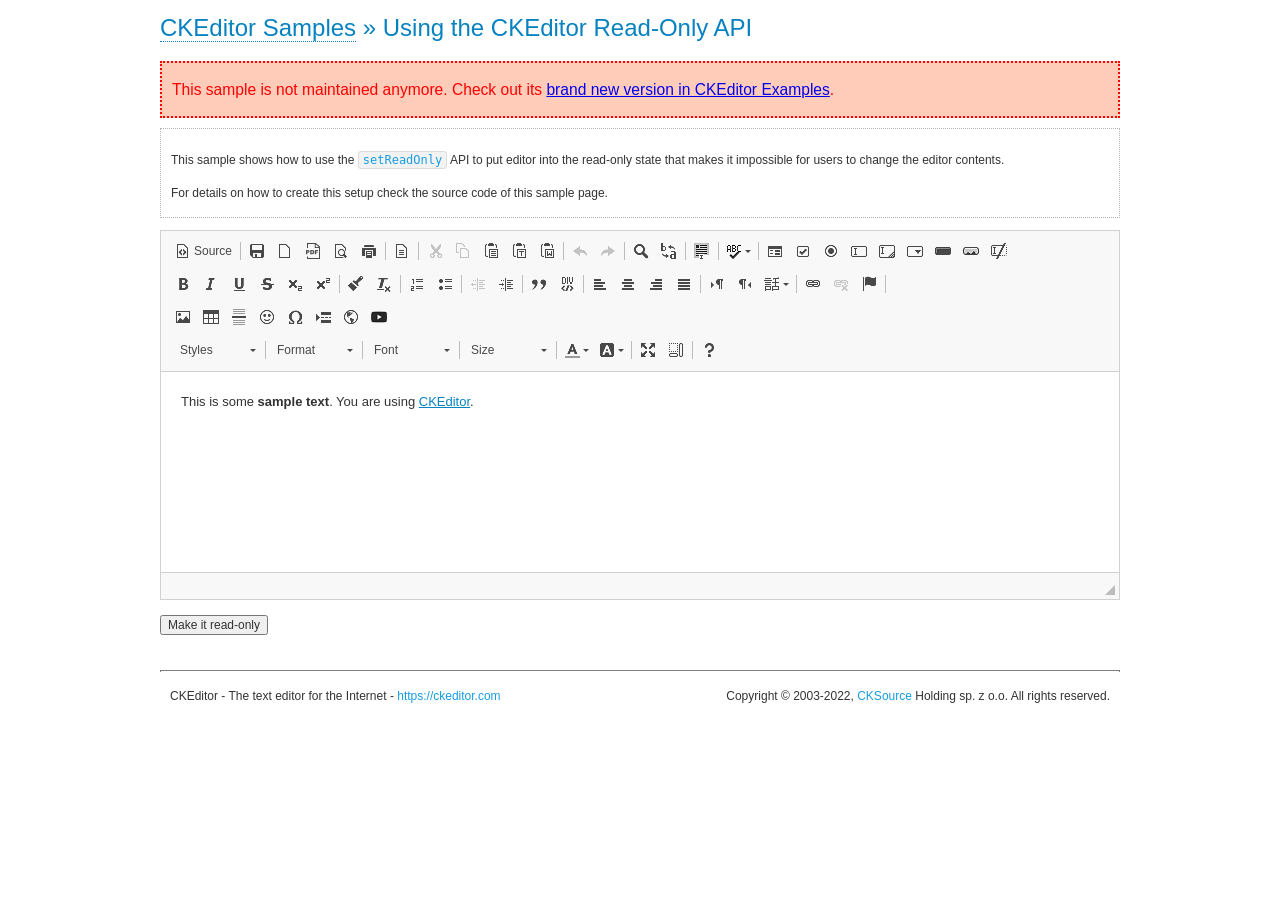
<file: Reviewers/src/main/webapp/resources/ckeditor/samples/old/readonly.html>
<!DOCTYPE html>
<!--
Copyright (c) 2003-2022, CKSource Holding sp. z o.o. All rights reserved.
For licensing, see LICENSE.md or https://ckeditor.com/legal/ckeditor-oss-license
-->
<html lang="en">
<head>
	<meta charset="utf-8">
	<title>Using the CKEditor Read-Only API &mdash; CKEditor Sample</title>
	<script src="../../ckeditor.js"></script>
	<link rel="stylesheet" href="sample.css">
	<meta name="description" content="Try the latest sample of CKEditor 4 and learn more about customizing your WYSIWYG editor with endless possibilities.">
	<script>

		var editor;

		// The instanceReady event is fired, when an instance of CKEditor has finished
		// its initialization.
		CKEDITOR.on( 'instanceReady', function( ev ) {
			editor = ev.editor;

			// Show this "on" button.
			document.getElementById( 'readOnlyOn' ).style.display = '';

			// Event fired when the readOnly property changes.
			editor.on( 'readOnly', function() {
				document.getElementById( 'readOnlyOn' ).style.display = this.readOnly ? 'none' : '';
				document.getElementById( 'readOnlyOff' ).style.display = this.readOnly ? '' : 'none';
			});
		});

		function toggleReadOnly( isReadOnly ) {
			// Change the read-only state of the editor.
			// https://ckeditor.com/docs/ckeditor4/latest/api/CKEDITOR_editor.html#method-setReadOnly
			editor.setReadOnly( isReadOnly );
		}

	</script>
</head>
<body>
	<h1 class="samples">
		<a href="index.html">CKEditor Samples</a> &raquo; Using the CKEditor Read-Only API
	</h1>
	<div class="warning deprecated">
		This sample is not maintained anymore. Check out its <a href="https://ckeditor.com/docs/ckeditor4/latest/examples/readonly.html">brand new version in CKEditor Examples</a>.
	</div>
	<div class="description">
		<p>
			This sample shows how to use the
			<code><a class="samples" href="https://ckeditor.com/docs/ckeditor4/latest/api/CKEDITOR_editor.html#method-setReadOnly">setReadOnly</a></code>
			API to put editor into the read-only state that makes it impossible for users to change the editor contents.
		</p>
		<p>
			For details on how to create this setup check the source code of this sample page.
		</p>
	</div>
	<form action="sample_posteddata.php" method="post">
		<p>
			<textarea class="ckeditor" id="editor1" name="editor1" cols="100" rows="10">&lt;p&gt;This is some &lt;strong&gt;sample text&lt;/strong&gt;. You are using &lt;a href="https://ckeditor.com/"&gt;CKEditor&lt;/a&gt;.&lt;/p&gt;</textarea>
		</p>
		<p>
			<input id="readOnlyOn" onclick="toggleReadOnly();" type="button" value="Make it read-only" style="display:none">
			<input id="readOnlyOff" onclick="toggleReadOnly( false );" type="button" value="Make it editable again" style="display:none">
		</p>
	</form>
	<div id="footer">
		<hr>
		<p>
			CKEditor - The text editor for the Internet - <a class="samples" href="https://ckeditor.com/">https://ckeditor.com</a>
		</p>
		<p id="copy">
			Copyright &copy; 2003-2022, <a class="samples" href="https://cksource.com/">CKSource</a> Holding sp. z o.o. All rights reserved.
		</p>
	</div>
</body>
</html>
</file>
<file: Reviewers/src/main/webapp/resources/ckeditor/samples/css/samples.css>
/**
 * @license Copyright (c) 2003-2022, CKSource Holding sp. z o.o. All rights reserved.
 * For licensing, see LICENSE.md or https://ckeditor.com/legal/ckeditor-oss-license
 */
@media (max-width: 900px) {
  .global-is-mobile-hidden {
    display: none !important;
  }
}
article,
aside,
details,
figcaption,
figure,
footer,
header,
hgroup,
main,
menu,
nav,
section {
  display: block;
}
body,
html {
  margin: 0;
  padding: 0;
  font: 16px / 1.8 Arial, 'Helvetica Neue', Helvetica, sans-serif;
  font-weight: 300;
  color: #575757;
}
.grid-width-10 {
  width: 10%;
}
.grid-width-20 {
  width: 20%;
}
.grid-width-30 {
  width: 30%;
}
.grid-width-40 {
  width: 40%;
}
.grid-width-50 {
  width: 50%;
}
.grid-width-60 {
  width: 60%;
}
.grid-width-70 {
  width: 70%;
}
.grid-width-80 {
  width: 80%;
}
.grid-width-90 {
  width: 90%;
}
.grid-width-100 {
  width: 100%;
}
@media (max-width: 900px) {
  .grid-width-10,
  .grid-width-20,
  .grid-width-30,
  .grid-width-40,
  .grid-width-50,
  .grid-width-60,
  .grid-width-70,
  .grid-width-80,
  .grid-width-90,
  .grid-width-100 {
    width: 100%;
  }
}
*[class*="grid-width"] {
  -webkit-box-sizing: border-box;
  -moz-box-sizing: border-box;
  box-sizing: border-box;
  padding-left: 4%;
  padding-right: 4%;
  float: left;
}
*[class*="grid-width"]:after,
.grid-container:after,
*[class*="grid-width"]:before,
.grid-container:before {
  content: '';
  display: block;
  overflow: hidden;
  visibility: hidden;
  font-size: 0;
  line-height: 0;
  width: 0;
  height: 0;
}
*[class*="grid-width"]:after,
.grid-container:after {
  clear: both;
}
.grid-container {
  -webkit-box-sizing: border-box;
  -moz-box-sizing: border-box;
  box-sizing: border-box;
  margin-left: auto;
  margin-right: auto;
}
.grid-container-nested *[class*="grid-width"]:first-child {
  padding-left: 0;
}
.grid-container-nested *[class*="grid-width"]:last-child {
  padding-right: 0;
}
@media (max-width: 900px) {
  .grid-container-nested *[class*="grid-width"]:first-child {
    padding-left: 4%;
  }
  .grid-container-nested *[class*="grid-width"]:last-child {
    padding-right: 4%;
  }
}
.header-a {
  min-height: 140px;
  overflow: hidden;
}
.header-a .header-a-logo {
  margin: 40px 0 0;
}
@media (max-width: 900px) {
  .header-a .header-a-logo {
    text-align: center;
  }
}
.header-a .header-a-logo img {
  border: transparent;
}
.navigation-a {
  height: 30px;
  background: #3D3D3D;
  position: absolute;
  left: 0;
  right: 0;
  top: 0;
  padding: 0;
  overflow: hidden;
}
@media (max-width: 900px) {
  .navigation-a {
    text-align: center;
  }
}
.navigation-a ul {
  list-style: none;
  margin: 0;
  overflow: hidden;
}
.navigation-a ul li,
.navigation-a ul li a {
  display: inline-block;
}
@media (max-width: 900px) {
  .navigation-a ul {
    width: auto;
    text-overflow: ellipsis;
    white-space: nowrap;
    display: inline-block;
    float: none;
  }
  .navigation-a ul:before,
  .navigation-a ul:after {
    display: none;
  }
}
.navigation-a ul.navigation-a-left {
  text-align: left;
}
@media (max-width: 900px) {
  .navigation-a ul.navigation-a-left {
    padding-right: 0;
  }
}
.navigation-a ul.navigation-a-right {
  text-align: right;
}
@media (max-width: 900px) {
  .navigation-a ul.navigation-a-right {
    padding-left: 23px;
  }
}
.navigation-a ul li + li {
  margin-left: 23px;
}
.navigation-a ul li a {
  font-size: 10px;
  font-size: 0.625rem;
  line-height: 18px;
  line-height: 1.13rem;
  line-height: 30px;
  float: left;
  color: #ddd;
  font-weight: bold;
  text-decoration: none;
  text-transform: uppercase;
}
.navigation-a ul li a:hover {
  cursor: pointer;
  color: #fff;
}
.icon-navigation-a-github:before,
.icon-navigation-a-github:after {
  background-image: url("[data-uri]");
}
.navigation-b {
  text-align: right;
  margin: 52px 0 0;
  overflow: visible;
}
@media (max-width: 900px) {
  .navigation-b {
    text-align: center;
    margin-top: 20px;
    padding: 0;
  }
}
.navigation-b ul {
  padding: 0;
  list-style: none;
  margin: 0;
  overflow: visible;
}
.navigation-b ul li,
.navigation-b ul li a {
  display: inline-block;
}
@media (max-width: 900px) {
  .navigation-b ul {
    display: table;
    width: 100%;
    padding-bottom: 1.5em;
  }
}
@media (max-width: 900px) {
  .navigation-b ul li {
    display: table-row;
  }
}
.navigation-b ul li + li {
  margin-left: 20px;
}
@media (max-width: 900px) {
  .navigation-b ul li + li {
    margin-left: 0;
  }
}
.navigation-b ul li a {
  -webkit-box-sizing: border-box;
  -moz-box-sizing: border-box;
  box-sizing: border-box;
  text-transform: uppercase;
  text-decoration: none;
  outline: none;
}
@media (max-width: 900px) {
  .navigation-b ul li a {
    width: 100%;
    -webkit-border-radius: 0;
    -webkit-background-clip: padding-box;
    -moz-border-radius: 0;
    -moz-background-clip: padding;
    border-radius: 0;
    background-clip: padding-box;
  }
}
.footer-a {
  font-size: 13px;
  font-size: 0.8125rem;
  line-height: 23.4px;
  line-height: 1.46rem;
  padding-top: 2.25em;
  padding-bottom: 2.25em;
  overflow: hidden;
  color: #8a8a8a;
}
.footer-a a {
  color: #0287D0;
  text-decoration: none;
  border-bottom: 1px dotted #0287D0;
}
.footer-a a:hover {
  color: #0277b7;
}
.footer-a p {
  margin: 0;
  display: inline-block;
  text-align: center;
}
.content {
  font-size: 14px;
  font-size: 0.875rem;
  line-height: 25.2px;
  line-height: 1.57rem;
  overflow: hidden;
  padding-top: 1.5em;
  padding-bottom: 1.5em;
}
.content p {
  margin: 0.75em 0;
}
.content ul,
.content ol,
.content pre,
.content blockquote,
.content textarea:not([class^="cke"]),
.content .cke {
  margin: 1.875em 0;
}
.content code,
.content kbd {
  -webkit-border-radius: 3px;
  -webkit-background-clip: padding-box;
  -moz-border-radius: 3px;
  -moz-background-clip: padding;
  border-radius: 3px;
  background-clip: padding-box;
  padding: 3px 4px;
}
.content pre,
.content code,
.content kbd,
.content blockquote {
  background: #f5f5f5;
}
.content blockquote,
.content pre {
  background: none;
  border-left: 4px solid #0287D0;
  padding: 1.5em 2.25em;
}
.content p a,
.content ul a,
.content ol a,
.content blockquote a,
.content h1 a,
.content h2 a,
.content h3 a,
.content h4 a,
.content h5 a {
  color: #0287D0;
  text-decoration: none;
  border-bottom: 1px dotted #0287D0;
}
.content p a:hover,
.content ul a:hover,
.content ol a:hover,
.content blockquote a:hover,
.content h1 a:hover,
.content h2 a:hover,
.content h3 a:hover,
.content h4 a:hover,
.content h5 a:hover {
  color: #0277b7;
}
.content h1,
.content h2,
.content h3,
.content h4,
.content h5 {
  color: #000;
  font-weight: 100;
}
.content h1 code,
.content h2 code,
.content h3 code,
.content h4 code,
.content h5 code,
.content h1 kbd,
.content h2 kbd,
.content h3 kbd,
.content h4 kbd,
.content h5 kbd {
  font-size: inherit;
}
.content h1 a.content-heading-anchor,
.content h2 a.content-heading-anchor,
.content h3 a.content-heading-anchor,
.content h4 a.content-heading-anchor,
.content h5 a.content-heading-anchor {
  font-weight: 100;
  vertical-align: middle;
  opacity: 0;
  border: 0;
}
.content h1:hover a.content-heading-anchor,
.content h2:hover a.content-heading-anchor,
.content h3:hover a.content-heading-anchor,
.content h4:hover a.content-heading-anchor,
.content h5:hover a.content-heading-anchor {
  opacity: 1;
}
.content h1:target a,
.content h2:target a,
.content h3:target a,
.content h4:target a,
.content h5:target a {
  -webkit-animation: targetLinkOpacity 0.5s linear alternate;
  -moz-animation: targetLinkOpacity 0.5s linear alternate;
  -o-animation: targetLinkOpacity 0.5s linear alternate;
  animation: targetLinkOpacity 0.5s linear alternate;
  opacity: 1;
}
.content input,
.content select,
.content textarea:not([class^="cke"]) {
  -webkit-border-radius: 3px;
  -webkit-background-clip: padding-box;
  -moz-border-radius: 3px;
  -moz-background-clip: padding;
  border-radius: 3px;
  background-clip: padding-box;
  -webkit-box-shadow: inset 0 1px 1px rgba(0, 0, 0, 0.08);
  -moz-box-shadow: inset 0 1px 1px rgba(0, 0, 0, 0.08);
  box-shadow: inset 0 1px 1px rgba(0, 0, 0, 0.08);
  font: inherit;
  color: inherit;
  border: 1px solid #D9D9D9;
  padding: .2em .5em;
}
.content input:focus,
.content select:focus,
.content textarea:not([class^="cke"]):focus {
  border-color: #66afe9;
  outline: 0;
  -webkit-box-shadow: inset 0 1px 1px rgba(0, 0, 0, 0.08), 0 0 8px #93c6ef;
  -moz-box-shadow: inset 0 1px 1px rgba(0, 0, 0, 0.08), 0 0 8px #93c6ef;
  box-shadow: inset 0 1px 1px rgba(0, 0, 0, 0.08), 0 0 8px #93c6ef;
}
.content abbr {
  border-bottom: 1px dotted #666;
  cursor: pointer;
}
.content blockquote {
  font-style: italic;
  font-family: Georgia, Times, "Times New Roman", serif;
  font-size: 16px;
  font-size: 1rem;
  line-height: 28.8px;
  line-height: 1.8rem;
}
.content em {
  font-style: italic;
}
.content h1 {
  font-size: 36px;
  font-size: 2.25rem;
  line-height: 64.8px;
  line-height: 4.05rem;
  margin: 1.125em 0 0;
}
.content h2 {
  font-size: 27.2px;
  font-size: 1.7rem;
  line-height: 48.96px;
  line-height: 3.06rem;
  margin: 0.9em 0 0;
}
.content h3 {
  font-size: 24px;
  font-size: 1.5rem;
  line-height: 43.2px;
  line-height: 2.7rem;
  font-weight: 500;
  margin: 0.75em 0 0;
}
.content h4 {
  font-size: 19.2px;
  font-size: 1.2rem;
  line-height: 34.56px;
  line-height: 2.16rem;
  font-weight: 500;
  margin: 0.75em 0 0;
}
.content h5 {
  font-size: 17.6px;
  font-size: 1.1rem;
  line-height: 31.68px;
  line-height: 1.98rem;
  font-weight: 500;
  margin: 0.75em 0 0;
}
.content hr {
  border: 0;
  border-top: 4px solid #D9D9D9;
  margin: 1.5em 0;
}
.content input[type="text"] {
  height: 1.8em;
  line-height: 1.8em;
}
.content input[type="button"] {
  -webkit-appearance: button;
  -moz-appearance: button;
  appearance: button;
}
.content kbd {
  font-size: 12px;
  font-size: 0.75rem;
  line-height: 21.6px;
  line-height: 1.35rem;
  font-family: Arial, 'Helvetica Neue', Helvetica, sans-serif;
  padding: 2px 6px;
  -webkit-box-shadow: 0 0 4px #fff inset, 0 2px 0 #D9D9D9;
  -moz-box-shadow: 0 0 4px #fff inset, 0 2px 0 #D9D9D9;
  box-shadow: 0 0 4px #fff inset, 0 2px 0 #D9D9D9;
}
.content p img {
  vertical-align: middle;
}
.content p pre {
  padding: 1.5em;
}
.content pre {
  padding: 0;
  border: 0;
  tab-size: 4;
  -o-tab-size: 4;
  -moz-tab-size: 4;
}
.content pre,
.content code {
  font-size: 11.89px;
  font-size: 0.743rem;
  line-height: 21.4px;
  line-height: 1.34rem;
  font-family: Consolas, Menlo, Monaco, Lucida Console, Liberation Mono, DejaVu Sans Mono, Bitstream Vera Sans Mono, Courier New, monospace, serif;
}
.content pre a,
.content code a {
  border: 0;
}
.content pre code {
  padding: 0.75em;
  display: block;
}
.content strong {
  color: #000;
}
.content ul ul,
.content ol ul,
.content ul ol,
.content ol ol {
  margin: 0.75em 0;
}
.content ul li,
.content ol li {
  font-size: 14px;
  font-size: 0.875rem;
  line-height: 30.24px;
  line-height: 1.89rem;
}
.content textarea:not([class^="cke"]) {
  width: 100%;
}
.content div.todo {
  border: 2px dotted #444;
  padding: 10px;
  margin: 60px 0 10px 0;
  /* Remove me some day */
}
.content div.todo:before {
  content: "TODO";
  font-weight: bold;
}
body a.button-a,
body button.button-a,
body input.button-a {
  -webkit-border-radius: 3px;
  -webkit-background-clip: padding-box;
  -moz-border-radius: 3px;
  -moz-background-clip: padding;
  border-radius: 3px;
  background-clip: padding-box;
  font-size: 14px;
  font-size: 0.875rem;
  line-height: 25.2px;
  line-height: 1.57rem;
  height: 36px;
  line-height: 36px;
  padding: 0 1.1em;
  font-weight: 700;
  color: #3e3e3e;
  white-space: nowrap;
  text-decoration: none;
  display: inline-block;
  cursor: pointer;
  border: 0;
  vertical-align: middle;
  margin: 1px 0;
  background: transparent;
}
body a.button-a.icon-pos-left,
body button.button-a.icon-pos-left,
body input.button-a.icon-pos-left {
  padding-left: .8em;
}
body a.button-a.icon-pos-right,
body button.button-a.icon-pos-right,
body input.button-a.icon-pos-right {
  padding-right: .8em;
}
body a.button-a.button-a-no-text,
body button.button-a.button-a-no-text,
body input.button-a.button-a-no-text {
  -webkit-border-radius: 100px;
  -webkit-background-clip: padding-box;
  -moz-border-radius: 100px;
  -moz-background-clip: padding;
  border-radius: 100px;
  background-clip: padding-box;
  width: 36px;
  padding: 0;
  text-indent: -999px;
  overflow: hidden;
  position: relative;
  text-align: center;
}
body a.button-a.button-a-no-text:before,
body button.button-a.button-a-no-text:before,
body input.button-a.button-a-no-text:before {
  position: absolute;
  left: 50%;
  top: 50%;
  margin: -9px 0 0 -9px;
}
@media (max-width: 900px) {
  body a.button-a.button-a-mobile-collapsed,
  body button.button-a.button-a-mobile-collapsed,
  body input.button-a.button-a-mobile-collapsed {
    -webkit-border-radius: 100px;
    -webkit-background-clip: padding-box;
    -moz-border-radius: 100px;
    -moz-background-clip: padding;
    border-radius: 100px;
    background-clip: padding-box;
    width: 36px;
    padding: 0;
    text-indent: -999px;
    overflow: hidden;
    position: relative;
    text-align: center;
  }
  body a.button-a.button-a-mobile-collapsed:before,
  body button.button-a.button-a-mobile-collapsed:before,
  body input.button-a.button-a-mobile-collapsed:before {
    position: absolute;
    left: 50%;
    top: 50%;
    margin: -9px 0 0 -9px;
  }
  body a.button-a.button-a-mobile-collapsed:before,
  body button.button-a.button-a-mobile-collapsed:before,
  body input.button-a.button-a-mobile-collapsed:before {
    position: absolute;
    left: 50%;
    top: 50%;
    margin: -9px 0 0 -9px;
  }
}
body a.button-a:active,
body button.button-a:active,
body input.button-a:active,
body a.button-a:hover,
body button.button-a:hover,
body input.button-a:hover {
  color: #fff;
  background: #0277b7;
}
body a.button-a:focus,
body button.button-a:focus,
body input.button-a:focus {
  border-color: #66afe9;
  outline: 0;
  -webkit-box-shadow: inset 0 1px 1px rgba(0, 0, 0, 0.075), 0 0 8px #93c6ef;
  -moz-box-shadow: inset 0 1px 1px rgba(0, 0, 0, 0.075), 0 0 8px #93c6ef;
  box-shadow: inset 0 1px 1px rgba(0, 0, 0, 0.075), 0 0 8px #93c6ef;
}
body a.button-a-soft,
body button.button-a-soft,
body input.button-a-soft {
  background: #e7e7e7;
}
body a.button-a-soft:active,
body button.button-a-soft:active,
body input.button-a-soft:active,
body a.button-a-soft:hover,
body button.button-a-soft:hover,
body input.button-a-soft:hover {
  color: #3e3e3e;
  background: #cecece;
}
body a.button-a-background,
body button.button-a-background,
body input.button-a-background,
body a.navigation-b ul li a:hover,
body button.navigation-b ul li a:hover,
body input.navigation-b ul li a:hover {
  color: #fff;
  background: #0287D0;
}
body a.button-a-background:active,
body button.button-a-background:active,
body input.button-a-background:active,
body a.button-a-background:hover,
body button.button-a-background:hover,
body input.button-a-background:hover,
body a.navigation-b ul li a:hover:active,
body button.navigation-b ul li a:hover:active,
body input.navigation-b ul li a:hover:active,
body a.navigation-b ul li a:hover:hover,
body button.navigation-b ul li a:hover:hover,
body input.navigation-b ul li a:hover:hover {
  color: #fff;
  background: #0277b7;
}
.balloon-a {
  font-size: 12px;
  font-size: 0.75rem;
  line-height: 21.6px;
  line-height: 1.35rem;
  -webkit-border-radius: 3px;
  -webkit-background-clip: padding-box;
  -moz-border-radius: 3px;
  -moz-background-clip: padding;
  border-radius: 3px;
  background-clip: padding-box;
  border-bottom: 3px solid #d4d4d4;
  background: #ebebeb;
  display: inline-block;
  white-space: nowrap;
  padding: .4em 1.2em .2em;
  font-weight: 700;
  position: relative;
  z-index: 1000;
  text-transform: none;
  color: #575757;
}
.balloon-a:hover {
  color: #575757;
}
.balloon-a:before {
  content: '';
  width: 0;
  height: 0;
  border-style: solid;
  position: absolute;
}
.balloon-a-ne:before,
.balloon-a-nw:before {
  top: -13px;
  border-width: 0 9px 15.6px 9px;
  border-color: transparent transparent #ebebeb transparent;
}
.balloon-a-se:before,
.balloon-a-sw:before {
  bottom: -13px;
  border-width: 15.6px 9px 0 9px;
  border-color: #ebebeb transparent transparent transparent;
}
.balloon-a-nw:before,
.balloon-a-sw:before {
  left: 20px;
}
.balloon-a-ne:before,
.balloon-a-se:before {
  right: 20px;
}
.icon-pos-left:before,
.icon-pos-right:after {
  content: '';
  display: inline-block;
  width: 18px;
  height: 18px;
  vertical-align: middle;
  background-repeat: no-repeat;
}
.icon-pos-left:before {
  margin-right: 10px;
}
.icon-pos-right:after {
  margin-left: 10px;
}
.icon-download:before,
.icon-download:after {
  background-image: url("[data-uri]");
}
.icon-question-mark:before,
.icon-question-mark:after {
  background-image: url("[data-uri]");
}
.icon-close:before,
.icon-close:after {
  background-image: url("[data-uri]");
}
.ie8 .switch > * {
  vertical-align: middle;
}
.ie8 .switch input[type="radio"] {
  margin: 0 0.25em;
  display: inline-block;
}
.ie8 .switch label {
  margin-left: 0 !important;
  margin-right: 0 !important;
}
.ie8 .switch label[data-for="1"] {
  float: left;
}
.ie8 .switch label[data-for="2"] {
  float: right;
}
.ie8 .switch .switch-inner {
  display: none;
}
.switch {
  font-size: 14px;
  font-size: 0.875rem;
  line-height: 25.2px;
  line-height: 1.57rem;
  font-weight: bold;
  background-color: #0287D0;
  overflow: hidden;
  display: inline-block;
  padding: 0.75em 0.25em;
  color: #fff;
  -webkit-border-radius: 3px;
  -webkit-background-clip: padding-box;
  -moz-border-radius: 3px;
  -moz-background-clip: padding;
  border-radius: 3px;
  background-clip: padding-box;
  position: relative;
}
.switch input[type="radio"] {
  display: none;
}
.switch label {
  position: relative;
  z-index: 2;
  float: left;
  cursor: pointer;
  padding: 0 0.75em;
}
.switch label:hover {
  text-decoration: underline;
}
.switch .switch-inner {
  float: left;
  background-color: #FFF;
  height: 1.5em;
  width: 4.125em;
  padding: 2px;
  margin: 0 0.25em;
  -webkit-border-radius: 5.5px;
  -webkit-background-clip: padding-box;
  -moz-border-radius: 5.5px;
  -moz-background-clip: padding;
  border-radius: 5.5px;
  background-clip: padding-box;
}
.switch .switch-inner .handler {
  overflow: hidden;
  position: relative;
  display: block;
  height: 1.5em;
  width: 1.5em;
  background: #027dc1;
  -webkit-border-radius: 4.5px;
  -webkit-background-clip: padding-box;
  -moz-border-radius: 4.5px;
  -moz-background-clip: padding;
  border-radius: 4.5px;
  background-clip: padding-box;
}
.switch .switch-inner .handler:before {
  content: '';
  display: block;
  position: absolute;
  top: 0;
  right: 0;
  bottom: 3px;
  left: 0;
  background-color: #0291df;
  -webkit-border-bottom-left-radius: 4.5px;
  -moz-border-radius-bottomleft: 4.5px;
  border-bottom-left-radius: 4.5px;
  -webkit-border-bottom-right-radius: 4.5px;
  -webkit-background-clip: padding-box;
  -moz-border-radius-bottomright: 4.5px;
  -moz-background-clip: padding;
  border-bottom-right-radius: 4.5px;
  background-clip: padding-box;
}
.switch:hover .switch-inner .handler:before {
  background: #029ef3;
}
.switch input[data-num="2"]:checked ~ .switch-inner > .handler {
  margin-left: auto;
}
.switch input[data-num="2"]:checked ~ label[data-for="1"] {
  padding-right: 5.125em;
  margin-right: -4.375em;
}
.switch input[data-num="1"]:checked ~ label[data-for="2"] {
  padding-left: 5.125em;
  margin-left: -4.375em;
}
.toggler {
  -webkit-user-select: none;
  -moz-user-select: none;
  -ms-user-select: none;
  user-select: none;
}
.toggler label {
  cursor: pointer;
}
.toggler [data-collapse] {
  display: inherit;
}
.toggler [data-expand] {
  display: none;
}
.toggler.collapsed [data-collapse] {
  display: none;
}
.toggler.collapsed [data-expand] {
  display: inherit;
}
.toggler-container {
  overflow: hidden;
}
.toggler-container.collapsed {
  height: 0;
}
.icon-toggler-expanded:before,
.icon-toggler-collapsed:before,
.icon-toggler-expanded:after,
.icon-toggler-collapsed:after {
  background-image: url("[data-uri]");
}
.icon-toggler-expanded.icon-light:before,
.icon-toggler-collapsed.icon-light:before,
.icon-toggler-expanded.icon-light:after,
.icon-toggler-collapsed.icon-light:after {
  background-image: url("[data-uri]");
}
.icon-toggler-expanded:before,
.icon-toggler-expanded:after {
  background-position: top left;
}
.icon-toggler-collapsed:before,
.icon-toggler-collapsed:after {
  background-position: bottom left;
}
.modal {
  padding: 20px;
  border-radius: 3px;
  background-color: white;
  max-width: 700px;
  -webkit-box-sizing: border-box;
  -moz-box-sizing: border-box;
  box-sizing: border-box;
  width: 80% !important;
  top: 50% !important;
  -webkit-transform: translate(-50%, -50%) !important;
  -moz-transform: translate(-50%, -50%) !important;
  -ms-transform: translate(-50%, -50%) !important;
  -o-transform: translate(-50%, -50%) !important;
  transform: translate(-50%, -50%) !important;
}
.modal-close {
  -webkit-border-radius: 100px;
  -webkit-background-clip: padding-box;
  -moz-border-radius: 100px;
  -moz-background-clip: padding;
  border-radius: 100px;
  background-clip: padding-box;
  cursor: pointer;
  height: 18px;
  width: 18px;
  position: absolute;
  top: 10px;
  right: 10px;
  font-size: 17px;
  text-align: center;
  line-height: 19px;
  background: #cccccc;
}
main .grid-container,
header .grid-container,
.navigation-a > div,
footer > div {
  max-width: 968px;
}
.header-a {
  margin-top: 30px;
}
.footer-a {
  border-top: 1px solid #D9D9D9;
}
.adjoined-top {
  background-color: #0287D0;
  color: #fff;
}
.adjoined-top .content h1,
.adjoined-top .content h2,
.adjoined-top .content h3,
.adjoined-top .content h4,
.adjoined-top .content h5 {
  color: #fff;
}
.adjoined-top .content p {
  font-size: 18px;
  font-size: 1.125rem;
  line-height: 32.4px;
  line-height: 2.02rem;
  font-weight: 100;
}
.adjoined-top .content p a {
  text-decoration: none;
  border-bottom: 1px dotted #fff;
  color: inherit;
}
.adjoined-top .content p a:hover {
  color: #e6e6e6;
}
.adjoined-top .content button {
  color: #fff;
}
.adjoined-top .content strong {
  color: #fff;
}
.adjoined-top .content code {
  font-size: inherit;
  color: #0287D0;
}
.adjoined-bottom {
  position: relative;
}
.adjoined-bottom:before {
  z-index: -1;
  content: '';
  background: #0287D0;
  position: absolute;
  top: 0;
  left: 0;
  right: 0;
  height: 50%;
}
main .grid-container,
header .grid-container,
.navigation-a > div,
footer > div {
  max-width: 1052px;
}
main .grid-container.freed-width {
  max-width: none;
}
.switch {
  background: #027dc1;
  float: right;
  overflow: visible;
}
.switch .balloon-a {
  position: absolute;
  top: -40px;
  right: 50%;
  margin-right: -15px;
  background: #FFEFC1;
  border-bottom-color: #DCDCA4;
}
.switch .balloon-a:before {
  border-color: #FFEFC1 transparent transparent transparent;
}
#toolbar .editors-container {
  overflow: hidden;
  height: 0;
  transition: height 200ms;
}
#toolbar .editors-container.active {
  height: auto;
}
#main #editor {
  background: #FFF;
  padding: 2% 4%;
  border: dashed 5px #0287D0;
}
#main .adjoined-top:before {
  height: 335px;
}
#toolbar .adjoined-top:before {
  height: 219px;
}
#toolbar .adjoined-top .grid-container-nested {
  height: 147px;
}
.content .grid-switch-magic {
  margin: 3.5em 0 0;
}
#info-box {
  padding-bottom: 0;
}
#info-box > div {
  width: 100%;
  text-align: right;
}
#info-box > div .toggler {
  padding-right: 0;
}
#info-box > div .toggler:hover {
  background: transparent;
  color: #000;
}
#info-box > div .toggler:hover > label {
  text-decoration: underline;
}
#info-box > div h2 {
  float: left;
  margin-top: 0;
}
#info-box > div#instructions-container {
  text-align: left;
}
#toolbarModifierWrapper {
  overflow: hidden;
  height: 0;
  opacity: 0;
  transition: height 200ms;
}
#toolbarModifierWrapper.active {
  height: auto;
  opacity: 1;
}
header {
  overflow: visible;
}
header div.grid-container {
  overflow: visible;
}
header .navigation-b {
  overflow: visible;
}
header .navigation-b ul {
  overflow: visible;
}
header .navigation-b a {
  position: relative;
}
header .balloon-a {
  position: absolute;
  top: 48px;
  left: 50%;
  margin-left: -35px;
}
@media (max-width: 1140px) {
  header .balloon-a {
    left: auto;
    margin-left: auto;
    right: 50%;
    margin-right: -35px;
  }
  header .balloon-a:before {
    left: auto;
    right: 22px;
  }
}
@media (max-width: 900px) {
  header .balloon-a {
    display: none;
  }
}
header .header-a-logo img {
  width: 160px;
  height: 60px;
}

#toolbar .cke_toolbar {
  pointer-events: none;
  -webkit-user-select: none;
  -moz-user-select: none;
  -ms-user-select: none;
  user-select: none;
  cursor: default;
}
.some-toolbar-active .cke_toolbar {
  zoom: 1;
  filter: alpha(opacity=50);
  -webkit-opacity: 0.5;
  -moz-opacity: 0.5;
  opacity: 0.5;
}
.cke_toolbar.active {
  position: relative;
  zoom: 1;
  filter: alpha(opacity=100);
  -webkit-opacity: 1;
  -moz-opacity: 1;
  opacity: 1;
}
.cke_toolbar.active:after {
  content: '';
  display: block;
  position: absolute;
  top: 0;
  right: 6px;
  bottom: 5px;
  left: 0;
  -webkit-border-radius: 5px;
  -webkit-background-clip: padding-box;
  -moz-border-radius: 5px;
  -moz-background-clip: padding;
  border-radius: 5px;
  background-clip: padding-box;
  -webkit-box-shadow: 0px 0px 15px 3px #fff4b0;
  -moz-box-shadow: 0px 0px 15px 3px #fff4b0;
  box-shadow: 0px 0px 15px 3px #fff4b0;
}
.cke_toolbar.active .cke_toolgroup {
  -webkit-box-shadow: none;
  -moz-box-shadow: none;
  box-shadow: none;
  border-color: #e3c300;
}
.cke_toolbar.active .cke_combo,
.cke_toolbar.active .cke_toolgroup {
  position: relative;
  z-index: 2;
}
.cke_toolbar.active .cke_combo_button {
  -webkit-box-shadow: none;
  -moz-box-shadow: none;
  box-shadow: none;
}
.unselectable {
  -webkit-user-select: none;
  -moz-user-select: none;
  -ms-user-select: none;
  user-select: none;
}
.toolbar {
  padding: 5px 0;
  margin-bottom: 2.4em;
  overflow: hidden;
  background: #fff;
}
.toolbar button.button-a.cke_button {
  cursor: pointer;
  display: inline-block;
  padding: 4px 6px;
  outline: 0;
  border: 1px solid #a6a6a6;
}
.toolbar button.button-a.hidden {
  display: none;
}
.toolbar button.button-a.left {
  float: left;
  margin-right: 8px;
}
.toolbar button.button-a.right {
  float: right;
  margin-left: 8px;
}
.toolbar button.button-a .highlight {
  color: #ffefc1;
}
.configContainer.hidden,
.toolbarModifier.hidden,
.toolbarModifier-hints.hidden {
  display: none;
}
.toolbarModifier :focus,
.toolbar button:focus,
.configContainer textarea.configCode:focus {
  outline: none;
}
div.toolbarModifier {
  padding: 0;
  overflow: hidden;
  width: 100%;
  position: relative;
  display: table;
  border-collapse: collapse;
}
div.toolbarModifier ::-moz-focus-inner {
  border: 0;
}
div.toolbarModifier .empty {
  display: none;
}
div.toolbarModifier.empty-visible .empty {
  display: table-row;
  zoom: 1;
  filter: alpha(opacity=60);
  -webkit-opacity: 0.6;
  -moz-opacity: 0.6;
  opacity: 0.6;
}
div.toolbarModifier .empty > p {
  line-height: 31px;
}
div.toolbarModifier > ul {
  padding: 0;
  margin: 0;
  border-top: 1px solid #ccc;
  width: 100%;
}
div.toolbarModifier > ul[data-type="table-header"] {
  display: table-header-group;
}
div.toolbarModifier > ul[data-type="table-body"] {
  display: table-row-group;
}
div.toolbarModifier > ul p {
  padding: 0;
  margin: 0;
}
div.toolbarModifier > ul > li {
  display: table-row;
}
div.toolbarModifier > ul > li[data-type="header"] {
  font-weight: bold;
  user-select: none;
  cursor: default;
}
div.toolbarModifier > ul > li[data-type="group"],
div.toolbarModifier > ul > li[data-type="separator"] {
  border-bottom: 1px solid #ccc;
}
div.toolbarModifier > ul > li[data-type="subgroup"] {
  border-top: 1px solid #eee;
}
div.toolbarModifier > ul > li[data-type="subgroup"]:first-child {
  border-top: none;
}
div.toolbarModifier > ul > li[data-type="group"].active,
div.toolbarModifier > ul > li[data-type="group"]:hover,
div.toolbarModifier > ul > li[data-type="separator"].active,
div.toolbarModifier > ul > li[data-type="separator"]:hover {
  overflow: hidden;
  z-index: 2;
}
div.toolbarModifier > ul > li[data-type="group"].active,
div.toolbarModifier > ul > li[data-type="separator"].active,
div.toolbarModifier > ul > li[data-type="group"].active:hover,
div.toolbarModifier > ul > li[data-type="separator"].active:hover {
  background: #f0fafb;
}
div.toolbarModifier > ul > li[data-type="group"]:hover,
div.toolbarModifier > ul > li[data-type="separator"]:hover {
  background: #fffbe3;
}
div.toolbarModifier > ul > li[data-type="separator"] {
  background: #f5f5f5;
}
div.toolbarModifier > ul > li[data-type="separator"]:after {
  content: '';
  width: 100%;
}
div.toolbarModifier > ul > li[data-type="separator"] > p {
  padding: 2px 5px;
}
div.toolbarModifier > ul > li > p,
div.toolbarModifier > ul > li > ul {
  display: table-cell;
  vertical-align: middle;
}
div.toolbarModifier > ul > li p {
  padding-left: 5px;
  min-width: 200px;
}
div.toolbarModifier > ul > li p span {
  white-space: nowrap;
  cursor: default;
}
div.toolbarModifier > ul > li p span button {
  font-size: 12.666px;
  margin-right: 5px;
  cursor: pointer;
  background: #fff;
  -webkit-border-radius: 5px;
  -webkit-background-clip: padding-box;
  -moz-border-radius: 5px;
  -moz-background-clip: padding;
  border-radius: 5px;
  background-clip: padding-box;
  border: 1px solid #bbb;
  padding: 0 7px;
  line-height: 12px;
  height: 20px;
}
div.toolbarModifier > ul > li p span button:not(.disabled):hover,
div.toolbarModifier > ul > li p span button:not(.disabled):focus {
  color: #fff;
  background-color: #454545;
  border-color: transparent;
}
div.toolbarModifier > ul > li p span button.move.disabled {
  cursor: default;
  zoom: 1;
  filter: alpha(opacity=20);
  -webkit-opacity: 0.2;
  -moz-opacity: 0.2;
  opacity: 0.2;
}
div.toolbarModifier > ul > li ul {
  border-collapse: collapse;
  padding: 0;
  width: 100%;
}
div.toolbarModifier > ul > li ul li {
  display: table-row;
  list-style-type: none;
  line-height: 1;
}
div.toolbarModifier > ul > li ul li[data-type="subgroup"] {
  border-top: 1px solid #ddd;
}
div.toolbarModifier > ul > li ul li[data-type="subgroup"]:first-child {
  border-top: 0;
}
div.toolbarModifier > ul > li ul li[data-type="subgroup"] [data-type="button"] {
  -webkit-border-radius: 3px;
  -webkit-background-clip: padding-box;
  -moz-border-radius: 3px;
  -moz-background-clip: padding;
  border-radius: 3px;
  background-clip: padding-box;
  padding: 0 2px;
}
div.toolbarModifier > ul > li ul li[data-type="subgroup"] [data-type="button"]:focus {
  background: rgba(0, 0, 0, 0.04);
}
div.toolbarModifier > ul > li ul li[data-type="subgroup"] [data-type="button"] input {
  vertical-align: middle;
}
div.toolbarModifier > ul > li ul li > p,
div.toolbarModifier > ul > li ul li > ul {
  display: table-cell;
  vertical-align: middle;
}
div.toolbarModifier > ul > li ul li ul {
  padding: 0;
}
div.toolbarModifier > ul > li ul li ul li {
  padding: 0;
  display: inline-block;
  cursor: pointer;
  margin: 2px 5px 2px 0;
}
div.toolbarModifier > ul > li ul li ul li .cke_combo_text {
  cursor: pointer;
  white-space: nowrap;
}
div.toolbarModifier > ul > li ul li ul li .cke_toolgroup,
div.toolbarModifier > ul > li ul li ul li .cke_combo_button {
  cursor: pointer;
  margin: 0;
  vertical-align: middle;
  border: 1px solid #ddd;
  font-size: 11.41px;
  font-size: 0.713rem;
  line-height: 20.54px;
  line-height: 1.28rem;
}
div.toolbarModifier > .codemirror-wrapper {
  overflow-y: auto;
}
div.toolbarModifier-hints {
  float: right;
  width: 350px;
  min-width: 150px;
  overflow-y: auto;
  margin-left: 1.5em;
}
div.toolbarModifier-hints h3 {
  font-size: 18.08px;
  font-size: 1.13rem;
  line-height: 32.54px;
  line-height: 2.03rem;
  padding: 0.36em 1.5em;
  background: #f5f5f5;
  border-bottom: 1px solid #ddd;
  margin-top: 0;
  margin-bottom: 1.2em;
}
div.toolbarModifier-hints dl {
  margin-bottom: 1.2em;
  overflow: hidden;
}
div.toolbarModifier-hints dl .list-header {
  font-weight: bold;
  border: 0;
  padding-bottom: 0.6em;
}
div.toolbarModifier-hints dl > p {
  text-align: center;
}
div.toolbarModifier-hints dl dt {
  float: left;
  width: 9em;
  clear: both;
  text-align: right;
  border-top: 1px solid #ddd;
  padding-left: 1.5em;
  padding-right: .1em;
  -webkit-box-sizing: border-box;
  -moz-box-sizing: border-box;
  box-sizing: border-box;
}
div.toolbarModifier-hints dl dt code {
  background: none;
  border: none;
  vertical-align: middle;
}
div.toolbarModifier-hints dl dd {
  margin-left: 10em;
  clear: right;
  padding-right: 1.5em;
}
div.toolbarModifier-hints dl dd code {
  line-height: 2.2em;
}
div.toolbarModifier-hints dl dd:after {
  content: '\00a0';
  display: block;
  clear: left;
  float: right;
  height: 0;
  width: 0;
}
.toolbarModifier-hints,
.configContainer textarea.configCode,
.CodeMirror {
  -webkit-border-radius: 3px;
  -webkit-background-clip: padding-box;
  -moz-border-radius: 3px;
  -moz-background-clip: padding;
  border-radius: 3px;
  background-clip: padding-box;
  border: 1px solid #ccc;
  font-size: 13.01px;
  font-size: 0.813rem;
  line-height: 23.42px;
  line-height: 1.46rem;
}
.configContainer textarea.configCode,
.CodeMirror pre,
.CodeMirror-linenumber {
  font-size: 13.01px;
  font-size: 0.813rem;
  line-height: 23.42px;
  line-height: 1.46rem;
  font-family: Consolas, Menlo, Monaco, Lucida Console, Liberation Mono, DejaVu Sans Mono, Bitstream Vera Sans Mono, Courier New, monospace, serif;
}
.CodeMirror pre {
  border: none;
  padding: 0;
  margin: 0;
}
.configContainer textarea.configCode {
  -webkit-box-sizing: border-box;
  -moz-box-sizing: border-box;
  box-sizing: border-box;
  color: #575757;
  padding: 10px;
  width: 100%;
  min-height: 500px;
  margin: 0;
  resize: none;
  outline: none;
  -moz-tab-size: 4;
  tab-size: 4;
  white-space: pre;
  word-wrap: normal;
  overflow: auto;
}
.CodeMirror-hints.toolbar-modifier {
  padding: 0;
  color: #575757;
  font-size: 14px;
  font-size: 0.875rem;
  line-height: 25.2px;
  line-height: 1.57rem;
  font-family: Consolas, Menlo, Monaco, Lucida Console, Liberation Mono, DejaVu Sans Mono, Bitstream Vera Sans Mono, Courier New, monospace, serif;
}
.CodeMirror-hints.toolbar-modifier .CodeMirror-hint-active {
  color: #575757;
  background: #f0fafb;
}
.CodeMirror-hints.toolbar-modifier > li:hover {
  background: #fffbe3;
}
/* Text modifier */
#toolbarModifierWrapper {
  margin-bottom: 1.2em;
}
#toolbarModifierWrapper .invalid .CodeMirror {
  background: #fff8f8;
  border-color: red;
}
#toolbarModifierWrapper .CodeMirror {
  height: auto;
  padding: 0 0.6em;
}
.staticContainer {
  position: fixed;
  top: 0;
  width: 100%;
  z-index: 10;
}
.staticContainer > .grid-container {
  max-width: 1052px;
}
.staticContainer > .grid-container .inner {
  background: #fff;
}
.staticContainer > .grid-container .inner .toolbar {
  margin-bottom: 0;
}
#help {
  position: relative;
  top: -15px;
  left: -5px;
}
#help-content {
  display: none;
}
/*# sourceMappingURL=[data-uri] */
</file>
<file: Reviewers/src/main/webapp/resources/ckeditor/samples/toolbarconfigurator/lib/codemirror/neo.css>
/* neo theme for codemirror */

/* Color scheme */

.cm-s-neo.CodeMirror {
  background-color:#ffffff;
  color:#2e383c;
  line-height:1.4375;
}
.cm-s-neo .cm-comment {color:#75787b}
.cm-s-neo .cm-keyword, .cm-s-neo .cm-property {color:#1d75b3}
.cm-s-neo .cm-atom,.cm-s-neo .cm-number {color:#75438a}
.cm-s-neo .cm-node,.cm-s-neo .cm-tag {color:#9c3328}
.cm-s-neo .cm-string {color:#b35e14}
.cm-s-neo .cm-variable,.cm-s-neo .cm-qualifier {color:#047d65}


/* Editor styling */

.cm-s-neo pre {
  padding:0;
}

.cm-s-neo .CodeMirror-gutters {
  border:none;
  border-right:10px solid transparent;
  background-color:transparent;
}

.cm-s-neo .CodeMirror-linenumber {
  padding:0;
  color:#e0e2e5;
}

.cm-s-neo .CodeMirror-guttermarker { color: #1d75b3; }
.cm-s-neo .CodeMirror-guttermarker-subtle { color: #e0e2e5; }
</file>
<file: Reviewers/src/main/webapp/resources/ckeditor/samples/old/sample.css>
/*
Copyright (c) 2003-2022, CKSource Holding sp. z o.o. All rights reserved.
For licensing, see LICENSE.md or https://ckeditor.com/legal/ckeditor-oss-license
*/

html, body, h1, h2, h3, h4, h5, h6, div, span, blockquote, p, address, form, fieldset, img, ul, ol, dl, dt, dd, li, hr, table, td, th, strong, em, sup, sub, dfn, ins, del, q, cite, var, samp, code, kbd, tt, pre
{
	line-height: 1.5;
}

body
{
	padding: 10px 30px;
}

input, textarea, select, option, optgroup, button, td, th
{
	font-size: 100%;
}

pre
{
	-moz-tab-size: 4;
	tab-size: 4;
}

pre, code, kbd, samp, tt
{
	font-family: monospace,monospace;
	font-size: 1em;
}

body {
	width: 960px;
	margin: 0 auto;
}

code
{
	background: #f3f3f3;
	border: 1px solid #ddd;
	padding: 1px 4px;
	border-radius: 3px;
}

abbr
{
	border-bottom: 1px dotted #555;
	cursor: pointer;
}

.new, .beta
{
	text-transform: uppercase;
	font-size: 10px;
	font-weight: bold;
	padding: 1px 4px;
	margin: 0 0 0 5px;
	color: #fff;
	float: right;
	border-radius: 3px;
}

.new
{
	background: #FF7E00;
	border: 1px solid #DA8028;
	text-shadow: 0 1px 0 #C97626;

	box-shadow: 0 2px 3px 0 #FFA54E inset;
}

.beta
{
	background: #18C0DF;
	border: 1px solid #19AAD8;
	text-shadow: 0 1px 0 #048CAD;
	font-style: italic;

	box-shadow: 0 2px 3px 0 #50D4FD inset;
}

h1.samples
{
	color: #0782C1;
	font-size: 200%;
	font-weight: normal;
	margin: 0;
	padding: 0;
}

h1.samples a
{
	color: #0782C1;
	text-decoration: none;
	border-bottom: 1px dotted #0782C1;
}

.samples a:hover
{
	border-bottom: 1px dotted #0782C1;
}

h2.samples
{
	color: #000000;
	font-size: 130%;
	margin: 15px 0 0 0;
	padding: 0;
}

p, blockquote, address, form, pre, dl, h1.samples, h2.samples
{
	margin-bottom: 15px;
}

ul.samples
{
	margin-bottom: 15px;
}

.clear
{
	clear: both;
}

fieldset
{
	margin: 0;
	padding: 10px;
}

body, input, textarea
{
	color: #333333;
	font-family: Arial, Helvetica, sans-serif;
}

body
{
	font-size: 75%;
}

a.samples
{
	color: #189DE1;
	text-decoration: none;
}

form
{
	margin: 0;
	padding: 0;
}

pre.samples
{
	background-color: #F7F7F7;
	border: 1px solid #D7D7D7;
	overflow: auto;
	padding: 0.25em;
	white-space: pre-wrap; /* CSS 2.1 */
	word-wrap: break-word; /* IE7 */
}

#footer
{
	clear: both;
	padding-top: 10px;
}

#footer hr
{
	margin: 10px 0 15px 0;
	height: 1px;
	border: solid 1px gray;
	border-bottom: none;
}

#footer p
{
	margin: 0 10px 10px 10px;
	float: left;
}

#footer #copy
{
	float: right;
}

#outputSample
{
	width: 100%;
	table-layout: fixed;
}

#outputSample thead th
{
	color: #dddddd;
	background-color: #999999;
	padding: 4px;
	white-space: nowrap;
}

#outputSample tbody th
{
	vertical-align: top;
	text-align: left;
}

#outputSample pre
{
	margin: 0;
	padding: 0;
}

.description
{
	border: 1px dotted #B7B7B7;
	margin-bottom: 10px;
	padding: 10px 10px 0;
	overflow: hidden;
}

label
{
	display: block;
	margin-bottom: 6px;
}

/**
 *	CKEditor editables are automatically set with the "cke_editable" class
 *	plus cke_editable_(inline|themed) depending on the editor type.
 */

/* Style a bit the inline editables. */
.cke_editable.cke_editable_inline
{
	cursor: pointer;
}

/* Once an editable element gets focused, the "cke_focus" class is
   added to it, so we can style it differently. */
.cke_editable.cke_editable_inline.cke_focus
{
	box-shadow: inset 0px 0px 20px 3px #ddd, inset 0 0 1px #000;
	outline: none;
	background: #eee;
	cursor: text;
}

/* Avoid pre-formatted overflows inline editable. */
.cke_editable_inline pre
{
	white-space: pre-wrap;
	word-wrap: break-word;
}

/**
 *	Samples index styles.
 */

.twoColumns,
.twoColumnsLeft,
.twoColumnsRight
{
	overflow: hidden;
}

.twoColumnsLeft,
.twoColumnsRight
{
	width: 45%;
}

.twoColumnsLeft
{
	float: left;
}

.twoColumnsRight
{
	float: right;
}

dl.samples
{
	padding: 0 0 0 40px;
}
dl.samples > dt
{
	display: list-item;
	list-style-type: disc;
	list-style-position: outside;
	margin: 0 0 3px;
}
dl.samples > dd
{
	margin: 0 0 3px;
}
.warning
{
	color: #ff0000;
	background-color: #FFCCBA;
	border: 2px dotted #ff0000;
	padding: 15px 10px;
	margin: 10px 0;
}

.warning.deprecated {
	font-size: 1.3em;
}

/* Used on inline samples */

blockquote
{
	font-style: italic;
	font-family: Georgia, Times, "Times New Roman", serif;
	padding: 2px 0;
	border-style: solid;
	border-color: #ccc;
	border-width: 0;
}

.cke_contents_ltr blockquote
{
	padding-left: 20px;
	padding-right: 8px;
	border-left-width: 5px;
}

.cke_contents_rtl blockquote
{
	padding-left: 8px;
	padding-right: 20px;
	border-right-width: 5px;
}

img.right {
	border: 1px solid #ccc;
	float: right;
	margin-left: 15px;
	padding: 5px;
}

img.left {
	border: 1px solid #ccc;
	float: left;
	margin-right: 15px;
	padding: 5px;
}

.marker
{
	background-color: Yellow;
}
</file>
<file: Reviewers/src/main/webapp/resources/ckeditor/samples/toolbarconfigurator/lib/codemirror/codemirror.css>
/* BASICS */

.CodeMirror {
  /* Set height, width, borders, and global font properties here */
  font-family: monospace;
  height: 300px;
  color: black;
}

/* PADDING */

.CodeMirror-lines {
  padding: 4px 0; /* Vertical padding around content */
}
.CodeMirror pre {
  padding: 0 4px; /* Horizontal padding of content */
}

.CodeMirror-scrollbar-filler, .CodeMirror-gutter-filler {
  background-color: white; /* The little square between H and V scrollbars */
}

/* GUTTER */

.CodeMirror-gutters {
  border-right: 1px solid #ddd;
  background-color: #f7f7f7;
  white-space: nowrap;
}
.CodeMirror-linenumbers {}
.CodeMirror-linenumber {
  padding: 0 3px 0 5px;
  min-width: 20px;
  text-align: right;
  color: #999;
  white-space: nowrap;
}

.CodeMirror-guttermarker { color: black; }
.CodeMirror-guttermarker-subtle { color: #999; }

/* CURSOR */

.CodeMirror div.CodeMirror-cursor {
  border-left: 1px solid black;
}
/* Shown when moving in bi-directional text */
.CodeMirror div.CodeMirror-secondarycursor {
  border-left: 1px solid silver;
}
.CodeMirror.cm-fat-cursor div.CodeMirror-cursor {
  width: auto;
  border: 0;
  background: #7e7;
}
.CodeMirror.cm-fat-cursor div.CodeMirror-cursors {
  z-index: 1;
}

.cm-animate-fat-cursor {
  width: auto;
  border: 0;
  -webkit-animation: blink 1.06s steps(1) infinite;
  -moz-animation: blink 1.06s steps(1) infinite;
  animation: blink 1.06s steps(1) infinite;
}
@-moz-keyframes blink {
  0% { background: #7e7; }
  50% { background: none; }
  100% { background: #7e7; }
}
@-webkit-keyframes blink {
  0% { background: #7e7; }
  50% { background: none; }
  100% { background: #7e7; }
}
@keyframes blink {
  0% { background: #7e7; }
  50% { background: none; }
  100% { background: #7e7; }
}

/* Can style cursor different in overwrite (non-insert) mode */
div.CodeMirror-overwrite div.CodeMirror-cursor {}

.cm-tab { display: inline-block; text-decoration: inherit; }

.CodeMirror-ruler {
  border-left: 1px solid #ccc;
  position: absolute;
}

/* DEFAULT THEME */

.cm-s-default .cm-keyword {color: #708;}
.cm-s-default .cm-atom {color: #219;}
.cm-s-default .cm-number {color: #164;}
.cm-s-default .cm-def {color: #00f;}
.cm-s-default .cm-variable,
.cm-s-default .cm-punctuation,
.cm-s-default .cm-property,
.cm-s-default .cm-operator {}
.cm-s-default .cm-variable-2 {color: #05a;}
.cm-s-default .cm-variable-3 {color: #085;}
.cm-s-default .cm-comment {color: #a50;}
.cm-s-default .cm-string {color: #a11;}
.cm-s-default .cm-string-2 {color: #f50;}
.cm-s-default .cm-meta {color: #555;}
.cm-s-default .cm-qualifier {color: #555;}
.cm-s-default .cm-builtin {color: #30a;}
.cm-s-default .cm-bracket {color: #997;}
.cm-s-default .cm-tag {color: #170;}
.cm-s-default .cm-attribute {color: #00c;}
.cm-s-default .cm-header {color: blue;}
.cm-s-default .cm-quote {color: #090;}
.cm-s-default .cm-hr {color: #999;}
.cm-s-default .cm-link {color: #00c;}

.cm-negative {color: #d44;}
.cm-positive {color: #292;}
.cm-header, .cm-strong {font-weight: bold;}
.cm-em {font-style: italic;}
.cm-link {text-decoration: underline;}
.cm-strikethrough {text-decoration: line-through;}

.cm-s-default .cm-error {color: #f00;}
.cm-invalidchar {color: #f00;}

.CodeMirror-composing { border-bottom: 2px solid; }

/* Default styles for common addons */

div.CodeMirror span.CodeMirror-matchingbracket {color: #0f0;}
div.CodeMirror span.CodeMirror-nonmatchingbracket {color: #f22;}
.CodeMirror-matchingtag { background: rgba(255, 150, 0, .3); }
.CodeMirror-activeline-background {background: #e8f2ff;}

/* STOP */

/* The rest of this file contains styles related to the mechanics of
   the editor. You probably shouldn't touch them. */

.CodeMirror {
  position: relative;
  overflow: hidden;
  background: white;
}

.CodeMirror-scroll {
  overflow: scroll !important; /* Things will break if this is overridden */
  /* 30px is the magic margin used to hide the element's real scrollbars */
  /* See overflow: hidden in .CodeMirror */
  margin-bottom: -30px; margin-right: -30px;
  padding-bottom: 30px;
  height: 100%;
  outline: none; /* Prevent dragging from highlighting the element */
  position: relative;
}
.CodeMirror-sizer {
  position: relative;
  border-right: 30px solid transparent;
}

/* The fake, visible scrollbars. Used to force redraw during scrolling
   before actuall scrolling happens, thus preventing shaking and
   flickering artifacts. */
.CodeMirror-vscrollbar, .CodeMirror-hscrollbar, .CodeMirror-scrollbar-filler, .CodeMirror-gutter-filler {
  position: absolute;
  z-index: 6;
  display: none;
}
.CodeMirror-vscrollbar {
  right: 0; top: 0;
  overflow-x: hidden;
  overflow-y: scroll;
}
.CodeMirror-hscrollbar {
  bottom: 0; left: 0;
  overflow-y: hidden;
  overflow-x: scroll;
}
.CodeMirror-scrollbar-filler {
  right: 0; bottom: 0;
}
.CodeMirror-gutter-filler {
  left: 0; bottom: 0;
}

.CodeMirror-gutters {
  position: absolute; left: 0; top: 0;
  z-index: 3;
}
.CodeMirror-gutter {
  white-space: normal;
  height: 100%;
  display: inline-block;
  margin-bottom: -30px;
  /* Hack to make IE7 behave */
  *zoom:1;
  *display:inline;
}
.CodeMirror-gutter-wrapper {
  position: absolute;
  z-index: 4;
  height: 100%;
}
.CodeMirror-gutter-elt {
  position: absolute;
  cursor: default;
  z-index: 4;
}
.CodeMirror-gutter-wrapper {
  -webkit-user-select: none;
  -moz-user-select: none;
  user-select: none;
}

.CodeMirror-lines {
  cursor: text;
  min-height: 1px; /* prevents collapsing before first draw */
}
.CodeMirror pre {
  /* Reset some styles that the rest of the page might have set */
  -moz-border-radius: 0; -webkit-border-radius: 0; border-radius: 0;
  border-width: 0;
  background: transparent;
  font-family: inherit;
  font-size: inherit;
  margin: 0;
  white-space: pre;
  word-wrap: normal;
  line-height: inherit;
  color: inherit;
  z-index: 2;
  position: relative;
  overflow: visible;
  -webkit-tap-highlight-color: transparent;
}
.CodeMirror-wrap pre {
  word-wrap: break-word;
  white-space: pre-wrap;
  word-break: normal;
}

.CodeMirror-linebackground {
  position: absolute;
  left: 0; right: 0; top: 0; bottom: 0;
  z-index: 0;
}

.CodeMirror-linewidget {
  position: relative;
  z-index: 2;
  overflow: auto;
}

.CodeMirror-widget {}

.CodeMirror-code {
  outline: none;
}

/* Force content-box sizing for the elements where we expect it */
.CodeMirror-scroll,
.CodeMirror-sizer,
.CodeMirror-gutter,
.CodeMirror-gutters,
.CodeMirror-linenumber {
  -moz-box-sizing: content-box;
  box-sizing: content-box;
}

.CodeMirror-measure {
  position: absolute;
  width: 100%;
  height: 0;
  overflow: hidden;
  visibility: hidden;
}
.CodeMirror-measure pre { position: static; }

.CodeMirror div.CodeMirror-cursor {
  position: absolute;
  border-right: none;
  width: 0;
}

div.CodeMirror-cursors {
  visibility: hidden;
  position: relative;
  z-index: 3;
}
.CodeMirror-focused div.CodeMirror-cursors {
  visibility: visible;
}

.CodeMirror-selected { background: #d9d9d9; }
.CodeMirror-focused .CodeMirror-selected { background: #d7d4f0; }
.CodeMirror-crosshair { cursor: crosshair; }
.CodeMirror ::selection { background: #d7d4f0; }
.CodeMirror ::-moz-selection { background: #d7d4f0; }

.cm-searching {
  background: #ffa;
  background: rgba(255, 255, 0, .4);
}

/* IE7 hack to prevent it from returning funny offsetTops on the spans */
.CodeMirror span { *vertical-align: text-bottom; }

/* Used to force a border model for a node */
.cm-force-border { padding-right: .1px; }

@media print {
  /* Hide the cursor when printing */
  .CodeMirror div.CodeMirror-cursors {
    visibility: hidden;
  }
}

/* See issue #2901 */
.cm-tab-wrap-hack:after { content: ''; }

/* Help users use markselection to safely style text background */
span.CodeMirror-selectedtext { background: none; }
</file>
<file: Reviewers/src/main/webapp/resources/ckeditor/samples/toolbarconfigurator/lib/codemirror/show-hint.css>
.CodeMirror-hints {
  position: absolute;
  z-index: 10;
  overflow: hidden;
  list-style: none;

  margin: 0;
  padding: 2px;

  -webkit-box-shadow: 2px 3px 5px rgba(0,0,0,.2);
  -moz-box-shadow: 2px 3px 5px rgba(0,0,0,.2);
  box-shadow: 2px 3px 5px rgba(0,0,0,.2);
  border-radius: 3px;
  border: 1px solid silver;

  background: white;
  font-size: 90%;
  font-family: monospace;

  max-height: 20em;
  overflow-y: auto;
}

.CodeMirror-hint {
  margin: 0;
  padding: 0 4px;
  border-radius: 2px;
  max-width: 19em;
  overflow: hidden;
  white-space: pre;
  color: black;
  cursor: pointer;
}

li.CodeMirror-hint-active {
  background: #08f;
  color: white;
}
</file>
<file: Reviewers/src/main/webapp/resources/ckeditor/samples/toolbarconfigurator/css/fontello.css>
@font-face {
  font-family: 'fontello';
  src: url('../font/fontello.eot?89024372');
  src: url('../font/fontello.eot?89024372#iefix') format('embedded-opentype'),
       url('../font/fontello.woff?89024372') format('woff'),
       url('../font/fontello.ttf?89024372') format('truetype'),
       url('../font/fontello.svg?89024372#fontello') format('svg');
  font-weight: normal;
  font-style: normal;
}
/* Chrome hack: SVG is rendered more smooth in Windozze. 100% magic, uncomment if you need it. */
/* Note, that will break hinting! In other OS-es font will be not as sharp as it could be */
/*
@media screen and (-webkit-min-device-pixel-ratio:0) {
  @font-face {
    font-family: 'fontello';
    src: url('../font/fontello.svg?89024372#fontello') format('svg');
  }
}
*/

 [class^="icon-"]:before, [class*=" icon-"]:before {
  font-family: "fontello";
  font-style: normal;
  font-weight: normal;
  speak: none;

  display: inline-block;
  text-decoration: inherit;
  width: 1em;
  margin-right: .2em;
  text-align: center;
  /* opacity: .8; */

  /* For safety - reset parent styles, that can break glyph codes*/
  font-variant: normal;
  text-transform: none;

  /* fix buttons height, for twitter bootstrap */
  line-height: 1em;

  /* Animation center compensation - margins should be symmetric */
  /* remove if not needed */
  margin-left: .2em;

  /* you can be more comfortable with increased icons size */
  /* font-size: 120%; */

  /* Uncomment for 3D effect */
  /* text-shadow: 1px 1px 1px rgba(127, 127, 127, 0.3); */
}

.icon-trash:before { content: '\e802'; } /* '' */
.icon-down-big:before { content: '\e800'; } /* '' */
.icon-up-big:before { content: '\e801'; } /* '' */
</file>
